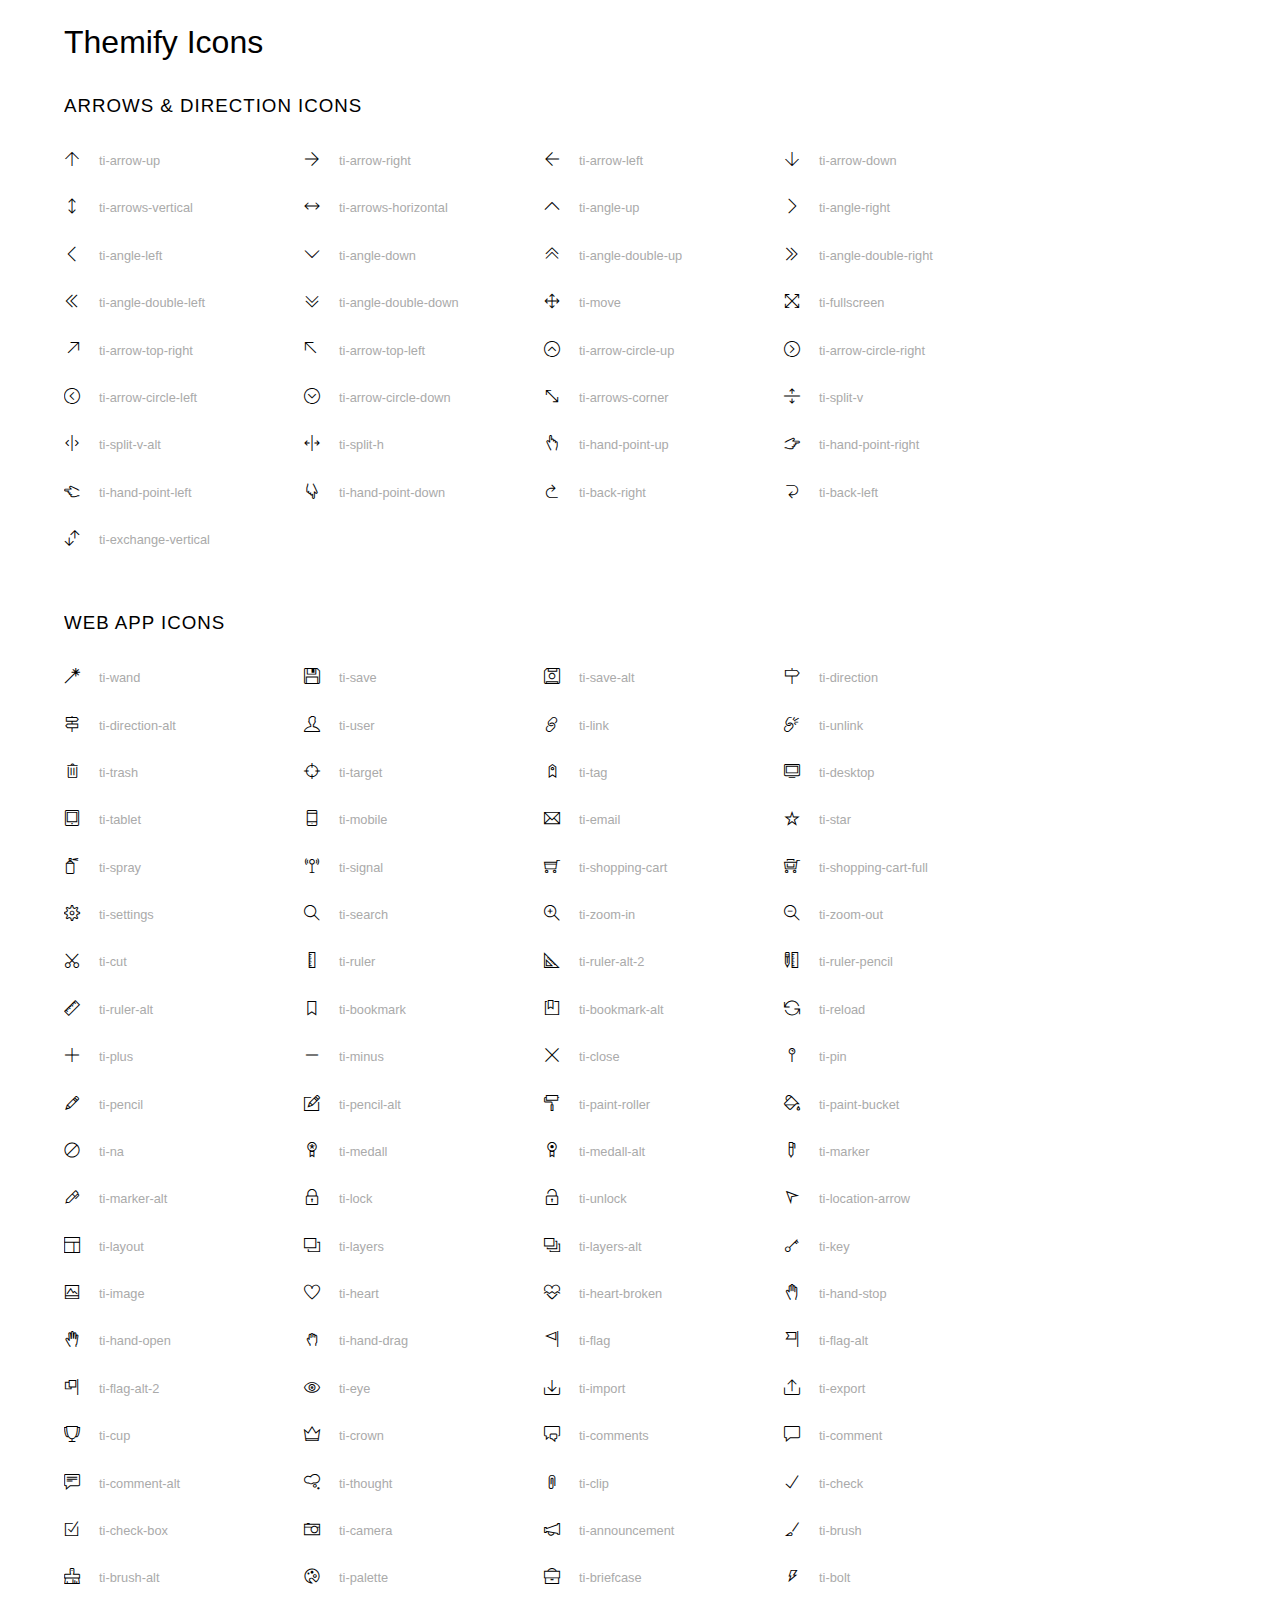
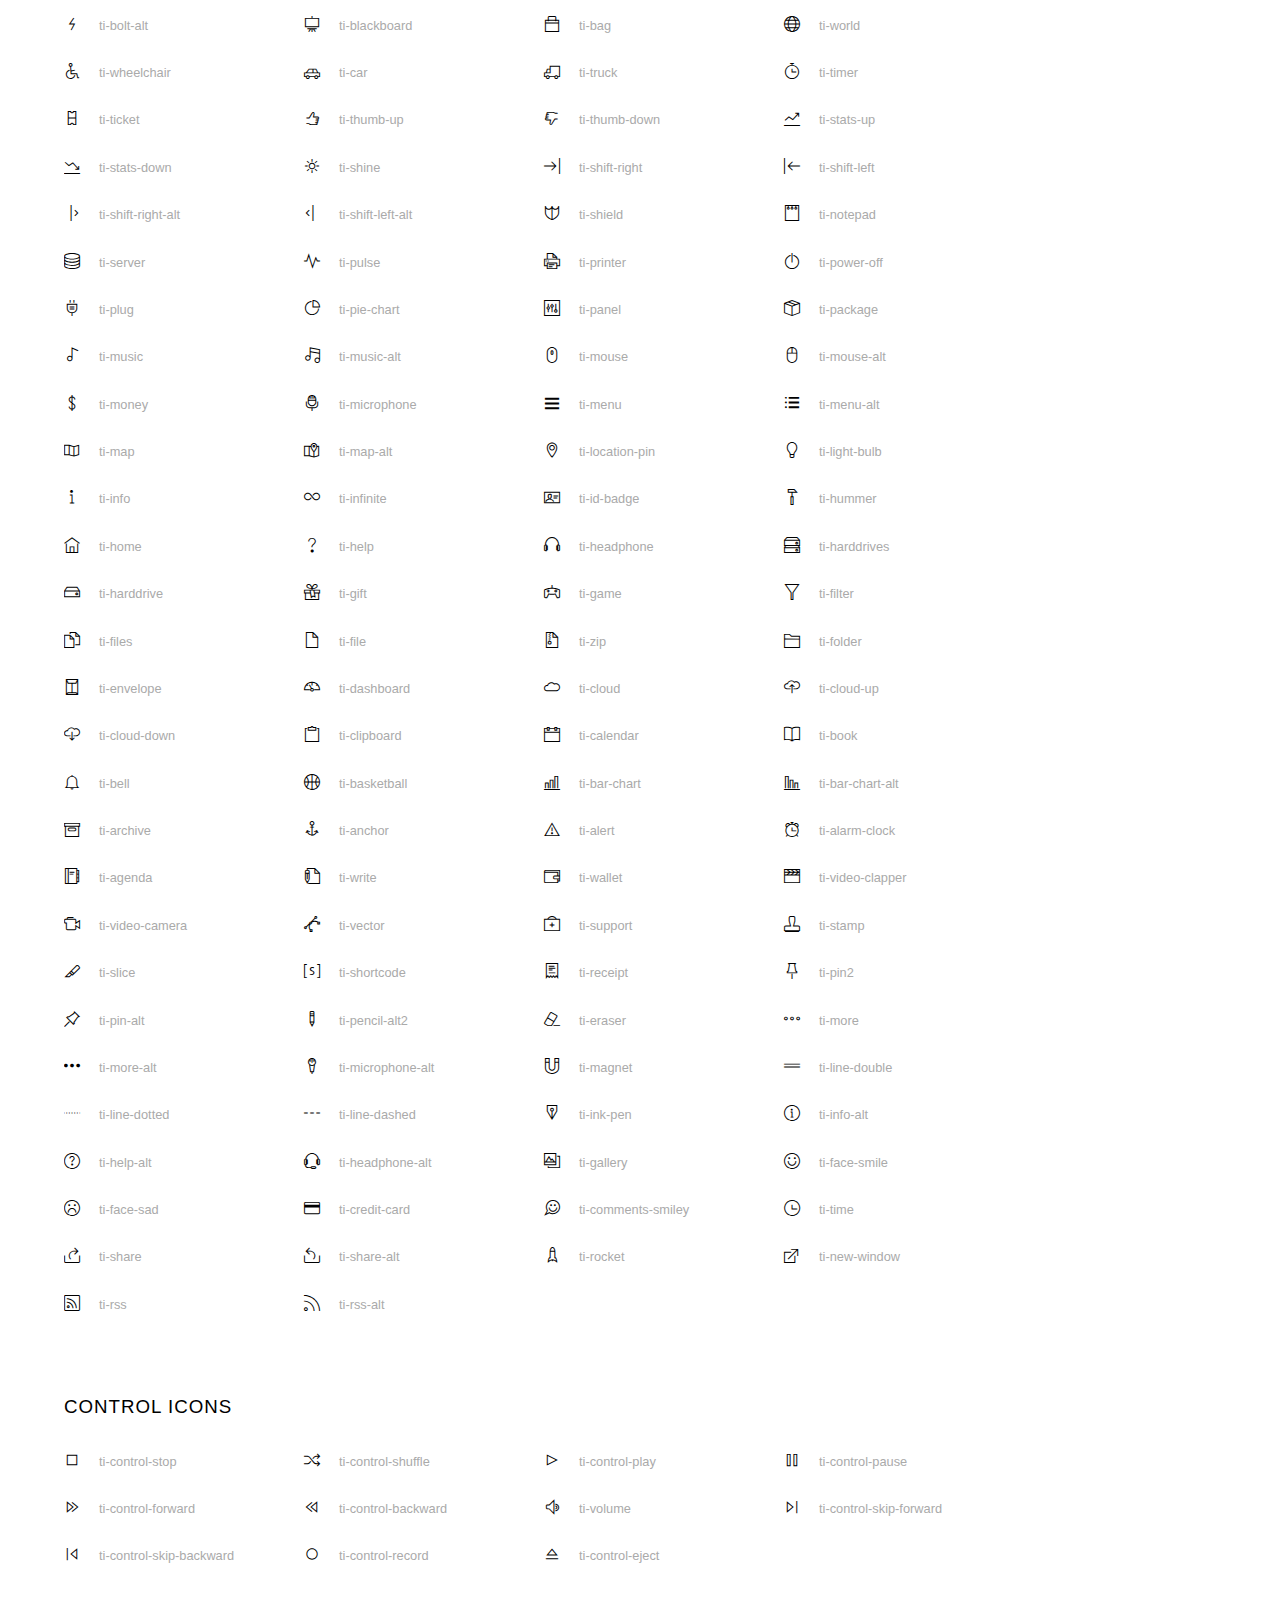
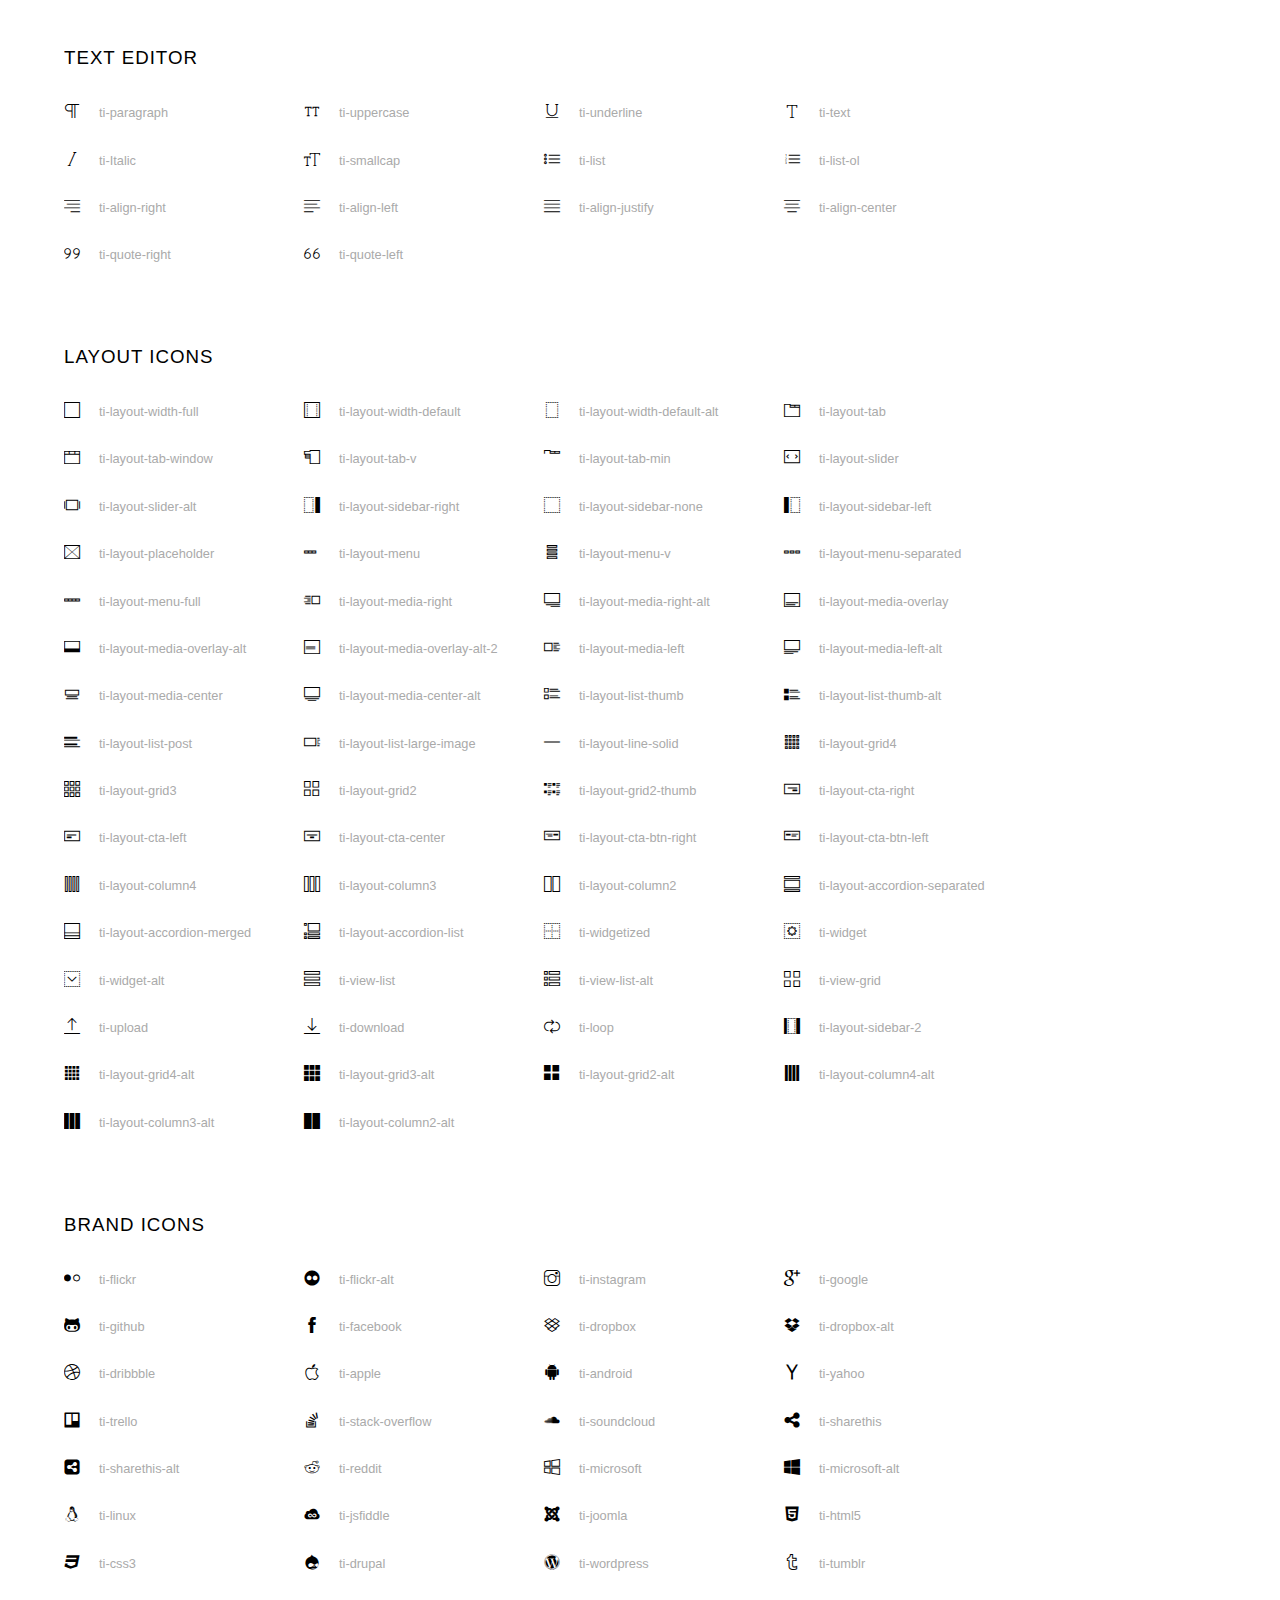
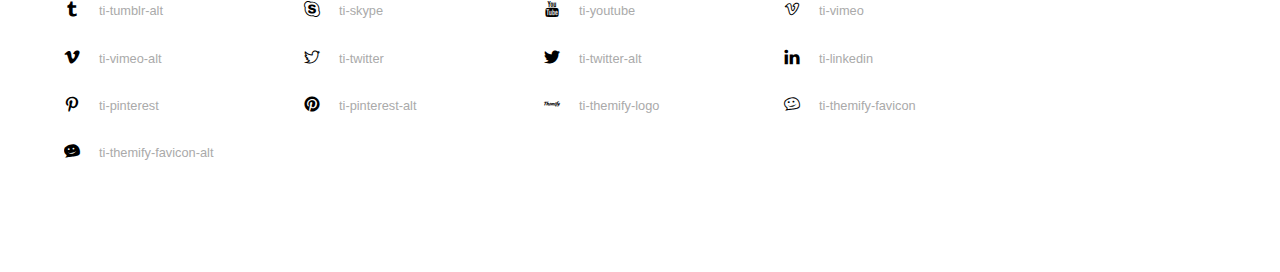
<file: BTL/font/themify-icons/index.html>
<!doctype html>
<html>
<head>
	<meta charset="utf-8">
	<title>Themify Icon Font</title>
	<meta name="viewport" content="width=device-width">
	<link rel="stylesheet" href="demo-files/demo.css">
	<link rel="stylesheet" href="themify-icons.css">
	<!--[if lt IE 8]><!-->
	<link rel="stylesheet" href="ie7/ie7.css">
	<!--<![endif]-->
</head>
<body>
	<h1>Themify Icons</h1>

	<div class="icon-section">

		<div class="icon-section">
			<h3>Arrows &amp; Direction Icons </h3>

			<div class="icon-container">
				<span class="ti-arrow-up"></span><span class="icon-name"> ti-arrow-up</span>
			</div>
			<div class="icon-container">
				<span class="ti-arrow-right"></span><span class="icon-name"> ti-arrow-right</span>
			</div>
			<div class="icon-container">
				<span class="ti-arrow-left"></span><span class="icon-name"> ti-arrow-left</span>
			</div>
			<div class="icon-container">
				<span class="ti-arrow-down"></span><span class="icon-name"> ti-arrow-down</span>
			</div>
			<div class="icon-container">
				<span class="ti-arrows-vertical"></span><span class="icon-name"> ti-arrows-vertical</span>
			</div>
			<div class="icon-container">
				<span class="ti-arrows-horizontal"></span><span class="icon-name"> ti-arrows-horizontal</span>
			</div>
			<div class="icon-container">
				<span class="ti-angle-up"></span><span class="icon-name"> ti-angle-up</span>
			</div>
			<div class="icon-container">
				<span class="ti-angle-right"></span><span class="icon-name"> ti-angle-right</span>
			</div>
			<div class="icon-container">
				<span class="ti-angle-left"></span><span class="icon-name"> ti-angle-left</span>
			</div>
			<div class="icon-container">
				<span class="ti-angle-down"></span><span class="icon-name"> ti-angle-down</span>
			</div>	
			<div class="icon-container">
				<span class="ti-angle-double-up"></span><span class="icon-name"> ti-angle-double-up</span>
			</div>
			<div class="icon-container">
				<span class="ti-angle-double-right"></span><span class="icon-name"> ti-angle-double-right</span>
			</div>
			<div class="icon-container">
				<span class="ti-angle-double-left"></span><span class="icon-name"> ti-angle-double-left</span>
			</div>
			<div class="icon-container">
				<span class="ti-angle-double-down"></span><span class="icon-name"> ti-angle-double-down</span>
			</div>					
			<div class="icon-container">
				<span class="ti-move"></span><span class="icon-name"> ti-move</span>
			</div>
			<div class="icon-container">
				<span class="ti-fullscreen"></span><span class="icon-name"> ti-fullscreen</span>
			</div>
			<div class="icon-container">
				<span class="ti-arrow-top-right"></span><span class="icon-name"> ti-arrow-top-right</span>
			</div>
			<div class="icon-container">
				<span class="ti-arrow-top-left"></span><span class="icon-name"> ti-arrow-top-left</span>
			</div>
			<div class="icon-container">
				<span class="ti-arrow-circle-up"></span><span class="icon-name"> ti-arrow-circle-up</span>
			</div>
			<div class="icon-container">
				<span class="ti-arrow-circle-right"></span><span class="icon-name"> ti-arrow-circle-right</span>
			</div>
			<div class="icon-container">
				<span class="ti-arrow-circle-left"></span><span class="icon-name"> ti-arrow-circle-left</span>
			</div>
			<div class="icon-container">
				<span class="ti-arrow-circle-down"></span><span class="icon-name"> ti-arrow-circle-down</span>
			</div>
			<div class="icon-container">
				<span class="ti-arrows-corner"></span><span class="icon-name"> ti-arrows-corner</span>
			</div>
			<div class="icon-container">
				<span class="ti-split-v"></span><span class="icon-name"> ti-split-v</span>
			</div>

			<div class="icon-container">
				<span class="ti-split-v-alt"></span><span class="icon-name"> ti-split-v-alt</span>
			</div>
			<div class="icon-container">
				<span class="ti-split-h"></span><span class="icon-name"> ti-split-h</span>
			</div>
			<div class="icon-container">
				<span class="ti-hand-point-up"></span><span class="icon-name"> ti-hand-point-up</span>
			</div>
			<div class="icon-container">
				<span class="ti-hand-point-right"></span><span class="icon-name"> ti-hand-point-right</span>
			</div>
			<div class="icon-container">
				<span class="ti-hand-point-left"></span><span class="icon-name"> ti-hand-point-left</span>
			</div>
			<div class="icon-container">
				<span class="ti-hand-point-down"></span><span class="icon-name"> ti-hand-point-down</span>
			</div>
			<div class="icon-container">
				<span class="ti-back-right"></span><span class="icon-name"> ti-back-right</span>
			</div>
			<div class="icon-container">
				<span class="ti-back-left"></span><span class="icon-name"> ti-back-left</span>
			</div>
			<div class="icon-container">
				<span class="ti-exchange-vertical"></span><span class="icon-name"> ti-exchange-vertical</span>
			</div>

		</div> <!-- Arrows Icons -->



		<h3>Web App Icons</h3>
		
		<div class="icon-section">

			<div class="icon-container">
				<span class="ti-wand"></span><span class="icon-name"> ti-wand</span>
			</div>
			<div class="icon-container">
				<span class="ti-save"></span><span class="icon-name"> ti-save</span>
			</div>
			<div class="icon-container">
				<span class="ti-save-alt"></span><span class="icon-name"> ti-save-alt</span>
			</div>

			<div class="icon-container">
				<span class="ti-direction"></span><span class="icon-name"> ti-direction</span>
			</div>
			<div class="icon-container">
				<span class="ti-direction-alt"></span><span class="icon-name"> ti-direction-alt</span>
			</div>
			<div class="icon-container">
				<span class="ti-user"></span><span class="icon-name"> ti-user</span>
			</div>
			<div class="icon-container">
				<span class="ti-link"></span><span class="icon-name"> ti-link</span>
			</div>
			<div class="icon-container">
				<span class="ti-unlink"></span><span class="icon-name"> ti-unlink</span>
			</div>
			<div class="icon-container">
				<span class="ti-trash"></span><span class="icon-name"> ti-trash</span>
			</div>
			<div class="icon-container">
				<span class="ti-target"></span><span class="icon-name"> ti-target</span>
			</div>
			<div class="icon-container">
				<span class="ti-tag"></span><span class="icon-name"> ti-tag</span>
			</div>
			<div class="icon-container">
				<span class="ti-desktop"></span><span class="icon-name"> ti-desktop</span>
			</div>
			<div class="icon-container">
				<span class="ti-tablet"></span><span class="icon-name"> ti-tablet</span>
			</div>
			<div class="icon-container">
				<span class="ti-mobile"></span><span class="icon-name"> ti-mobile</span>
			</div>
			<div class="icon-container">
				<span class="ti-email"></span><span class="icon-name"> ti-email</span>
			</div>	
			<div class="icon-container">
				<span class="ti-star"></span><span class="icon-name"> ti-star</span>
			</div>
			<div class="icon-container">
				<span class="ti-spray"></span><span class="icon-name"> ti-spray</span>
			</div>
			<div class="icon-container">
				<span class="ti-signal"></span><span class="icon-name"> ti-signal</span>
			</div>
			<div class="icon-container">
				<span class="ti-shopping-cart"></span><span class="icon-name"> ti-shopping-cart</span>
			</div>
			<div class="icon-container">
				<span class="ti-shopping-cart-full"></span><span class="icon-name"> ti-shopping-cart-full</span>
			</div>
			<div class="icon-container">
				<span class="ti-settings"></span><span class="icon-name"> ti-settings</span>
			</div>
			<div class="icon-container">
				<span class="ti-search"></span><span class="icon-name"> ti-search</span>
			</div>
			<div class="icon-container">
				<span class="ti-zoom-in"></span><span class="icon-name"> ti-zoom-in</span>
			</div>
			<div class="icon-container">
				<span class="ti-zoom-out"></span><span class="icon-name"> ti-zoom-out</span>
			</div>
			<div class="icon-container">
				<span class="ti-cut"></span><span class="icon-name"> ti-cut</span>
			</div>
			<div class="icon-container">
				<span class="ti-ruler"></span><span class="icon-name"> ti-ruler</span>
			</div>
			<div class="icon-container">
				<span class="ti-ruler-alt-2"></span><span class="icon-name"> ti-ruler-alt-2</span>
			</div>			
			<div class="icon-container">
				<span class="ti-ruler-pencil"></span><span class="icon-name"> ti-ruler-pencil</span>
			</div>
			<div class="icon-container">
				<span class="ti-ruler-alt"></span><span class="icon-name"> ti-ruler-alt</span>
			</div>
			<div class="icon-container">
				<span class="ti-bookmark"></span><span class="icon-name"> ti-bookmark</span>
			</div>
			<div class="icon-container">
				<span class="ti-bookmark-alt"></span><span class="icon-name"> ti-bookmark-alt</span>
			</div>
			<div class="icon-container">
				<span class="ti-reload"></span><span class="icon-name"> ti-reload</span>
			</div>
			<div class="icon-container">
				<span class="ti-plus"></span><span class="icon-name"> ti-plus</span>
			</div>
			<div class="icon-container">
				<span class="ti-minus"></span><span class="icon-name"> ti-minus</span>
			</div>
			<div class="icon-container">
				<span class="ti-close"></span><span class="icon-name"> ti-close</span>
			</div>			
			<div class="icon-container">
				<span class="ti-pin"></span><span class="icon-name"> ti-pin</span>
			</div>
			<div class="icon-container">
				<span class="ti-pencil"></span><span class="icon-name"> ti-pencil</span>
			</div>
					
		  	<div class="icon-container">
				<span class="ti-pencil-alt"></span><span class="icon-name"> ti-pencil-alt</span>
			</div>
			<div class="icon-container">
				<span class="ti-paint-roller"></span><span class="icon-name"> ti-paint-roller</span>
			</div>
			<div class="icon-container">
				<span class="ti-paint-bucket"></span><span class="icon-name"> ti-paint-bucket</span>
			</div>
			<div class="icon-container">
				<span class="ti-na"></span><span class="icon-name"> ti-na</span>
			</div>
			<div class="icon-container">
				<span class="ti-medall"></span><span class="icon-name"> ti-medall</span>
			</div>
			<div class="icon-container">
				<span class="ti-medall-alt"></span><span class="icon-name"> ti-medall-alt</span>
			</div>
			<div class="icon-container">
				<span class="ti-marker"></span><span class="icon-name"> ti-marker</span>
			</div>
			<div class="icon-container">
				<span class="ti-marker-alt"></span><span class="icon-name"> ti-marker-alt</span>
			</div>

			<div class="icon-container">
				<span class="ti-lock"></span><span class="icon-name"> ti-lock</span>
			</div>
			<div class="icon-container">
				<span class="ti-unlock"></span><span class="icon-name"> ti-unlock</span>
			</div>
			<div class="icon-container">
				<span class="ti-location-arrow"></span><span class="icon-name"> ti-location-arrow</span>
			</div>
			<div class="icon-container">
				<span class="ti-layout"></span><span class="icon-name"> ti-layout</span>
			</div>
			<div class="icon-container">
				<span class="ti-layers"></span><span class="icon-name"> ti-layers</span>
			</div>
			<div class="icon-container">
				<span class="ti-layers-alt"></span><span class="icon-name"> ti-layers-alt</span>
			</div>
			<div class="icon-container">
				<span class="ti-key"></span><span class="icon-name"> ti-key</span>
			</div>
			<div class="icon-container">
				<span class="ti-image"></span><span class="icon-name"> ti-image</span>
			</div>
			<div class="icon-container">
				<span class="ti-heart"></span><span class="icon-name"> ti-heart</span>
			</div>
			<div class="icon-container">
				<span class="ti-heart-broken"></span><span class="icon-name"> ti-heart-broken</span>
			</div>
			<div class="icon-container">
				<span class="ti-hand-stop"></span><span class="icon-name"> ti-hand-stop</span>
			</div>
			<div class="icon-container">
				<span class="ti-hand-open"></span><span class="icon-name"> ti-hand-open</span>
			</div>
			<div class="icon-container">
				<span class="ti-hand-drag"></span><span class="icon-name"> ti-hand-drag</span>
			</div>
			<div class="icon-container">
				<span class="ti-flag"></span><span class="icon-name"> ti-flag</span>
			</div>
			<div class="icon-container">
				<span class="ti-flag-alt"></span><span class="icon-name"> ti-flag-alt</span>
			</div>
			<div class="icon-container">
				<span class="ti-flag-alt-2"></span><span class="icon-name"> ti-flag-alt-2</span>
			</div>
			<div class="icon-container">
				<span class="ti-eye"></span><span class="icon-name"> ti-eye</span>
			</div>
			<div class="icon-container">
				<span class="ti-import"></span><span class="icon-name"> ti-import</span>
			</div>			
			<div class="icon-container">
				<span class="ti-export"></span><span class="icon-name"> ti-export</span>
			</div>
			<div class="icon-container">
				<span class="ti-cup"></span><span class="icon-name"> ti-cup</span>
			</div>
			<div class="icon-container">
				<span class="ti-crown"></span><span class="icon-name"> ti-crown</span>
			</div>
			<div class="icon-container">
				<span class="ti-comments"></span><span class="icon-name"> ti-comments</span>
			</div>
			<div class="icon-container">
				<span class="ti-comment"></span><span class="icon-name"> ti-comment</span>
			</div>
			<div class="icon-container">
				<span class="ti-comment-alt"></span><span class="icon-name"> ti-comment-alt</span>
			</div>
			<div class="icon-container">
				<span class="ti-thought"></span><span class="icon-name"> ti-thought</span>
			</div>			
			<div class="icon-container">
				<span class="ti-clip"></span><span class="icon-name"> ti-clip</span>
			</div>

			<div class="icon-container">
				<span class="ti-check"></span><span class="icon-name"> ti-check</span>
			</div>
			<div class="icon-container">
				<span class="ti-check-box"></span><span class="icon-name"> ti-check-box</span>
			</div>
			<div class="icon-container">
				<span class="ti-camera"></span><span class="icon-name"> ti-camera</span>
			</div>
			<div class="icon-container">
				<span class="ti-announcement"></span><span class="icon-name"> ti-announcement</span>
			</div>
			<div class="icon-container">
				<span class="ti-brush"></span><span class="icon-name"> ti-brush</span>
			</div>
			<div class="icon-container">
				<span class="ti-brush-alt"></span><span class="icon-name"> ti-brush-alt</span>
			</div>
			<div class="icon-container">
				<span class="ti-palette"></span><span class="icon-name"> ti-palette</span>
			</div>			
			<div class="icon-container">
				<span class="ti-briefcase"></span><span class="icon-name"> ti-briefcase</span>
			</div>
			<div class="icon-container">
				<span class="ti-bolt"></span><span class="icon-name"> ti-bolt</span>
			</div>
			<div class="icon-container">
				<span class="ti-bolt-alt"></span><span class="icon-name"> ti-bolt-alt</span>
			</div>
			<div class="icon-container">
				<span class="ti-blackboard"></span><span class="icon-name"> ti-blackboard</span>
			</div>
			<div class="icon-container">
				<span class="ti-bag"></span><span class="icon-name"> ti-bag</span>
			</div>
			<div class="icon-container">
				<span class="ti-world"></span><span class="icon-name"> ti-world</span>
			</div>
			<div class="icon-container">
				<span class="ti-wheelchair"></span><span class="icon-name"> ti-wheelchair</span>
			</div>
			<div class="icon-container">
				<span class="ti-car"></span><span class="icon-name"> ti-car</span>
			</div>
			<div class="icon-container">
				<span class="ti-truck"></span><span class="icon-name"> ti-truck</span>
			</div>
			<div class="icon-container">
				<span class="ti-timer"></span><span class="icon-name"> ti-timer</span>
			</div>
			<div class="icon-container">
				<span class="ti-ticket"></span><span class="icon-name"> ti-ticket</span>
			</div>
			<div class="icon-container">
				<span class="ti-thumb-up"></span><span class="icon-name"> ti-thumb-up</span>
			</div>
			<div class="icon-container">
				<span class="ti-thumb-down"></span><span class="icon-name"> ti-thumb-down</span>
			</div>

			<div class="icon-container">
				<span class="ti-stats-up"></span><span class="icon-name"> ti-stats-up</span>
			</div>
			<div class="icon-container">
				<span class="ti-stats-down"></span><span class="icon-name"> ti-stats-down</span>
			</div>
			<div class="icon-container">
				<span class="ti-shine"></span><span class="icon-name"> ti-shine</span>
			</div>
			<div class="icon-container">
				<span class="ti-shift-right"></span><span class="icon-name"> ti-shift-right</span>
			</div>
			<div class="icon-container">
				<span class="ti-shift-left"></span><span class="icon-name"> ti-shift-left</span>
			</div>

			<div class="icon-container">
				<span class="ti-shift-right-alt"></span><span class="icon-name"> ti-shift-right-alt</span>
			</div>
			<div class="icon-container">
				<span class="ti-shift-left-alt"></span><span class="icon-name"> ti-shift-left-alt</span>
			</div>
			<div class="icon-container">
				<span class="ti-shield"></span><span class="icon-name"> ti-shield</span>
			</div>
			<div class="icon-container">
				<span class="ti-notepad"></span><span class="icon-name"> ti-notepad</span>
			</div>
			<div class="icon-container">
				<span class="ti-server"></span><span class="icon-name"> ti-server</span>
			</div>

			<div class="icon-container">
				<span class="ti-pulse"></span><span class="icon-name"> ti-pulse</span>
			</div>
			<div class="icon-container">
				<span class="ti-printer"></span><span class="icon-name"> ti-printer</span>
			</div>
			<div class="icon-container">
				<span class="ti-power-off"></span><span class="icon-name"> ti-power-off</span>
			</div>
			<div class="icon-container">
				<span class="ti-plug"></span><span class="icon-name"> ti-plug</span>
			</div>
			<div class="icon-container">
				<span class="ti-pie-chart"></span><span class="icon-name"> ti-pie-chart</span>
			</div>

			<div class="icon-container">
				<span class="ti-panel"></span><span class="icon-name"> ti-panel</span>
			</div>
			<div class="icon-container">
				<span class="ti-package"></span><span class="icon-name"> ti-package</span>
			</div>
			<div class="icon-container">
				<span class="ti-music"></span><span class="icon-name"> ti-music</span>
			</div>
			<div class="icon-container">
				<span class="ti-music-alt"></span><span class="icon-name"> ti-music-alt</span>
			</div>
			<div class="icon-container">
				<span class="ti-mouse"></span><span class="icon-name"> ti-mouse</span>
			</div>
			<div class="icon-container">
				<span class="ti-mouse-alt"></span><span class="icon-name"> ti-mouse-alt</span>
			</div>
			<div class="icon-container">
				<span class="ti-money"></span><span class="icon-name"> ti-money</span>
			</div>
			<div class="icon-container">
				<span class="ti-microphone"></span><span class="icon-name"> ti-microphone</span>
			</div>
			<div class="icon-container">
				<span class="ti-menu"></span><span class="icon-name"> ti-menu</span>
			</div>
			<div class="icon-container">
				<span class="ti-menu-alt"></span><span class="icon-name"> ti-menu-alt</span>
			</div>
			<div class="icon-container">
				<span class="ti-map"></span><span class="icon-name"> ti-map</span>
			</div>
			<div class="icon-container">
				<span class="ti-map-alt"></span><span class="icon-name"> ti-map-alt</span>
			</div>

			<div class="icon-container">
				<span class="ti-location-pin"></span><span class="icon-name"> ti-location-pin</span>
			</div>

			<div class="icon-container">
				<span class="ti-light-bulb"></span><span class="icon-name"> ti-light-bulb</span>
			</div>
			<div class="icon-container">
				<span class="ti-info"></span><span class="icon-name"> ti-info</span>
			</div>
			<div class="icon-container">
				<span class="ti-infinite"></span><span class="icon-name"> ti-infinite</span>
			</div>
			<div class="icon-container">
				<span class="ti-id-badge"></span><span class="icon-name"> ti-id-badge</span>
			</div>
			<div class="icon-container">
				<span class="ti-hummer"></span><span class="icon-name"> ti-hummer</span>
			</div>
			<div class="icon-container">
				<span class="ti-home"></span><span class="icon-name"> ti-home</span>
			</div>
			<div class="icon-container">
				<span class="ti-help"></span><span class="icon-name"> ti-help</span>
			</div>
			<div class="icon-container">
				<span class="ti-headphone"></span><span class="icon-name"> ti-headphone</span>
			</div>
			<div class="icon-container">
				<span class="ti-harddrives"></span><span class="icon-name"> ti-harddrives</span>
			</div>
			<div class="icon-container">
				<span class="ti-harddrive"></span><span class="icon-name"> ti-harddrive</span>
			</div>
			<div class="icon-container">
				<span class="ti-gift"></span><span class="icon-name"> ti-gift</span>
			</div>
			<div class="icon-container">
				<span class="ti-game"></span><span class="icon-name"> ti-game</span>
			</div>
			<div class="icon-container">
				<span class="ti-filter"></span><span class="icon-name"> ti-filter</span>
			</div>
			<div class="icon-container">
				<span class="ti-files"></span><span class="icon-name"> ti-files</span>
			</div>
			<div class="icon-container">
				<span class="ti-file"></span><span class="icon-name"> ti-file</span>
			</div>
			<div class="icon-container">
				<span class="ti-zip"></span><span class="icon-name"> ti-zip</span>
			</div>
			<div class="icon-container">
				<span class="ti-folder"></span><span class="icon-name"> ti-folder</span>
			</div>			
			<div class="icon-container">
				<span class="ti-envelope"></span><span class="icon-name"> ti-envelope</span>
			</div>


			<div class="icon-container">
				<span class="ti-dashboard"></span><span class="icon-name"> ti-dashboard</span>
			</div>
			<div class="icon-container">
				<span class="ti-cloud"></span><span class="icon-name"> ti-cloud</span>
			</div>
			<div class="icon-container">
				<span class="ti-cloud-up"></span><span class="icon-name"> ti-cloud-up</span>
			</div>
			<div class="icon-container">
				<span class="ti-cloud-down"></span><span class="icon-name"> ti-cloud-down</span>
			</div>
			<div class="icon-container">
				<span class="ti-clipboard"></span><span class="icon-name"> ti-clipboard</span>
			</div>
			<div class="icon-container">
				<span class="ti-calendar"></span><span class="icon-name"> ti-calendar</span>
			</div>
			<div class="icon-container">
				<span class="ti-book"></span><span class="icon-name"> ti-book</span>
			</div>
			<div class="icon-container">
				<span class="ti-bell"></span><span class="icon-name"> ti-bell</span>
			</div>
			<div class="icon-container">
				<span class="ti-basketball"></span><span class="icon-name"> ti-basketball</span>
			</div>
			<div class="icon-container">
				<span class="ti-bar-chart"></span><span class="icon-name"> ti-bar-chart</span>
			</div>
			<div class="icon-container">
				<span class="ti-bar-chart-alt"></span><span class="icon-name"> ti-bar-chart-alt</span>
			</div>


			<div class="icon-container">
				<span class="ti-archive"></span><span class="icon-name"> ti-archive</span>
			</div>
			<div class="icon-container">
				<span class="ti-anchor"></span><span class="icon-name"> ti-anchor</span>
			</div>

			<div class="icon-container">
				<span class="ti-alert"></span><span class="icon-name"> ti-alert</span>
			</div>
			<div class="icon-container">
				<span class="ti-alarm-clock"></span><span class="icon-name"> ti-alarm-clock</span>
			</div>
			<div class="icon-container">
				<span class="ti-agenda"></span><span class="icon-name"> ti-agenda</span>
			</div>
			<div class="icon-container">
				<span class="ti-write"></span><span class="icon-name"> ti-write</span>
			</div>

			<div class="icon-container">
				<span class="ti-wallet"></span><span class="icon-name"> ti-wallet</span>
			</div>
			<div class="icon-container">
				<span class="ti-video-clapper"></span><span class="icon-name"> ti-video-clapper</span>
			</div>
			<div class="icon-container">
				<span class="ti-video-camera"></span><span class="icon-name"> ti-video-camera</span>
			</div>
			<div class="icon-container">
				<span class="ti-vector"></span><span class="icon-name"> ti-vector</span>
			</div>

			<div class="icon-container">
				<span class="ti-support"></span><span class="icon-name"> ti-support</span>
			</div>
			<div class="icon-container">
				<span class="ti-stamp"></span><span class="icon-name"> ti-stamp</span>
			</div>
			<div class="icon-container">
				<span class="ti-slice"></span><span class="icon-name"> ti-slice</span>
			</div>
			<div class="icon-container">
				<span class="ti-shortcode"></span><span class="icon-name"> ti-shortcode</span>
			</div>
			<div class="icon-container">
				<span class="ti-receipt"></span><span class="icon-name"> ti-receipt</span>
			</div>
			<div class="icon-container">
				<span class="ti-pin2"></span><span class="icon-name"> ti-pin2</span>
			</div>
			<div class="icon-container">
				<span class="ti-pin-alt"></span><span class="icon-name"> ti-pin-alt</span>
			</div>
			<div class="icon-container">
				<span class="ti-pencil-alt2"></span><span class="icon-name"> ti-pencil-alt2</span>
			</div>
			<div class="icon-container">
				<span class="ti-eraser"></span><span class="icon-name"> ti-eraser</span>
			</div>			
			<div class="icon-container">
				<span class="ti-more"></span><span class="icon-name"> ti-more</span>
			</div>
			<div class="icon-container">
				<span class="ti-more-alt"></span><span class="icon-name"> ti-more-alt</span>
			</div>
			<div class="icon-container">
				<span class="ti-microphone-alt"></span><span class="icon-name"> ti-microphone-alt</span>
			</div>
			<div class="icon-container">
				<span class="ti-magnet"></span><span class="icon-name"> ti-magnet</span>
			</div>
			<div class="icon-container">
				<span class="ti-line-double"></span><span class="icon-name"> ti-line-double</span>
			</div>
			<div class="icon-container">
				<span class="ti-line-dotted"></span><span class="icon-name"> ti-line-dotted</span>
			</div>
			<div class="icon-container">
				<span class="ti-line-dashed"></span><span class="icon-name"> ti-line-dashed</span>
			</div>

			<div class="icon-container">
				<span class="ti-ink-pen"></span><span class="icon-name"> ti-ink-pen</span>
			</div>
			<div class="icon-container">
				<span class="ti-info-alt"></span><span class="icon-name"> ti-info-alt</span>
			</div>
			<div class="icon-container">
				<span class="ti-help-alt"></span><span class="icon-name"> ti-help-alt</span>
			</div>
			<div class="icon-container">
				<span class="ti-headphone-alt"></span><span class="icon-name"> ti-headphone-alt</span>
			</div>

			<div class="icon-container">
				<span class="ti-gallery"></span><span class="icon-name"> ti-gallery</span>
			</div>
			<div class="icon-container">
				<span class="ti-face-smile"></span><span class="icon-name"> ti-face-smile</span>
			</div>
			<div class="icon-container">
				<span class="ti-face-sad"></span><span class="icon-name"> ti-face-sad</span>
			</div>
			<div class="icon-container">
				<span class="ti-credit-card"></span><span class="icon-name"> ti-credit-card</span>
			</div>
			<div class="icon-container">
				<span class="ti-comments-smiley"></span><span class="icon-name"> ti-comments-smiley</span>
			</div>
			<div class="icon-container">
				<span class="ti-time"></span><span class="icon-name"> ti-time</span>
			</div>
			<div class="icon-container">
				<span class="ti-share"></span><span class="icon-name"> ti-share</span>
			</div>
			<div class="icon-container">
				<span class="ti-share-alt"></span><span class="icon-name"> ti-share-alt</span>
			</div>
			<div class="icon-container">
				<span class="ti-rocket"></span><span class="icon-name"> ti-rocket</span>
			</div>

			<div class="icon-container">
				<span class="ti-new-window"></span><span class="icon-name"> ti-new-window</span>
			</div>

			<div class="icon-container">
				<span class="ti-rss"></span><span class="icon-name"> ti-rss</span>
			</div>

			<div class="icon-container">
				<span class="ti-rss-alt"></span><span class="icon-name"> ti-rss-alt</span>
			</div>
			
		</div><!-- Web App Icons -->


		<div class="icon-section">
			<h3>Control Icons</h3>
			<div class="icon-container">
				<span class="ti-control-stop"></span><span class="icon-name"> ti-control-stop</span>
			</div>
			<div class="icon-container">
				<span class="ti-control-shuffle"></span><span class="icon-name"> ti-control-shuffle</span>
			</div>
			<div class="icon-container">
				<span class="ti-control-play"></span><span class="icon-name"> ti-control-play</span>
			</div>
			<div class="icon-container">
				<span class="ti-control-pause"></span><span class="icon-name"> ti-control-pause</span>
			</div>
			<div class="icon-container">
				<span class="ti-control-forward"></span><span class="icon-name"> ti-control-forward</span>
			</div>
			<div class="icon-container">
				<span class="ti-control-backward"></span><span class="icon-name"> ti-control-backward</span>
			</div>	
			<div class="icon-container">
				<span class="ti-volume"></span><span class="icon-name"> ti-volume</span>
			</div>
			<div class="icon-container">
				<span class="ti-control-skip-forward"></span><span class="icon-name"> ti-control-skip-forward</span>
			</div>
			<div class="icon-container">
				<span class="ti-control-skip-backward"></span><span class="icon-name"> ti-control-skip-backward</span>
			</div>
			<div class="icon-container">
				<span class="ti-control-record"></span><span class="icon-name"> ti-control-record</span>
			</div>
			<div class="icon-container">
				<span class="ti-control-eject"></span><span class="icon-name"> ti-control-eject</span>
			</div>			
		</div> <!-- Control Icons -->


		<div class="icon-section">
			<h3>Text Editor</h3>

			<div class="icon-container">
				<span class="ti-paragraph"></span><span class="icon-name"> ti-paragraph</span>
			</div>
			<div class="icon-container">
				<span class="ti-uppercase"></span><span class="icon-name"> ti-uppercase</span>
			</div>

			<div class="icon-container">
				<span class="ti-underline"></span><span class="icon-name"> ti-underline</span>
			</div>
			<div class="icon-container">
				<span class="ti-text"></span><span class="icon-name"> ti-text</span>
			</div>
			<div class="icon-container">
				<span class="ti-Italic"></span><span class="icon-name"> ti-Italic</span>
			</div>
			<div class="icon-container">
				<span class="ti-smallcap"></span><span class="icon-name"> ti-smallcap</span>
			</div>
			<div class="icon-container">
				<span class="ti-list"></span><span class="icon-name"> ti-list</span>
			</div>
			<div class="icon-container">
				<span class="ti-list-ol"></span><span class="icon-name"> ti-list-ol</span>
			</div>
			<div class="icon-container">
				<span class="ti-align-right"></span><span class="icon-name"> ti-align-right</span>
			</div>
			<div class="icon-container">
				<span class="ti-align-left"></span><span class="icon-name"> ti-align-left</span>
			</div>
			<div class="icon-container">
				<span class="ti-align-justify"></span><span class="icon-name"> ti-align-justify</span>
			</div>
			<div class="icon-container">
				<span class="ti-align-center"></span><span class="icon-name"> ti-align-center</span>
			</div>
			<div class="icon-container">
				<span class="ti-quote-right"></span><span class="icon-name"> ti-quote-right</span>
			</div>
			<div class="icon-container">
				<span class="ti-quote-left"></span><span class="icon-name"> ti-quote-left</span>
			</div>

		</div> <!-- Text Editor -->



		<div class="icon-section">
			<h3>Layout Icons</h3>
			<div class="icon-container">
				<span class="ti-layout-width-full"></span><span class="icon-name"> ti-layout-width-full</span>
			</div>
			<div class="icon-container">
				<span class="ti-layout-width-default"></span><span class="icon-name"> ti-layout-width-default</span>
			</div>
			<div class="icon-container">
				<span class="ti-layout-width-default-alt"></span><span class="icon-name"> ti-layout-width-default-alt</span>
			</div>
			<div class="icon-container">
				<span class="ti-layout-tab"></span><span class="icon-name"> ti-layout-tab</span>
			</div>
			<div class="icon-container">
				<span class="ti-layout-tab-window"></span><span class="icon-name"> ti-layout-tab-window</span>
			</div>
			<div class="icon-container">
				<span class="ti-layout-tab-v"></span><span class="icon-name"> ti-layout-tab-v</span>
			</div>
			<div class="icon-container">
				<span class="ti-layout-tab-min"></span><span class="icon-name"> ti-layout-tab-min</span>
			</div>
			<div class="icon-container">
				<span class="ti-layout-slider"></span><span class="icon-name"> ti-layout-slider</span>
			</div>
			<div class="icon-container">
				<span class="ti-layout-slider-alt"></span><span class="icon-name"> ti-layout-slider-alt</span>
			</div>
			<div class="icon-container">
				<span class="ti-layout-sidebar-right"></span><span class="icon-name"> ti-layout-sidebar-right</span>
			</div>
			<div class="icon-container">
				<span class="ti-layout-sidebar-none"></span><span class="icon-name"> ti-layout-sidebar-none</span>
			</div>
			<div class="icon-container">
				<span class="ti-layout-sidebar-left"></span><span class="icon-name"> ti-layout-sidebar-left</span>
			</div>
			<div class="icon-container">
				<span class="ti-layout-placeholder"></span><span class="icon-name"> ti-layout-placeholder</span>
			</div>
			<div class="icon-container">
				<span class="ti-layout-menu"></span><span class="icon-name"> ti-layout-menu</span>
			</div>
			<div class="icon-container">
				<span class="ti-layout-menu-v"></span><span class="icon-name"> ti-layout-menu-v</span>
			</div>
			<div class="icon-container">
				<span class="ti-layout-menu-separated"></span><span class="icon-name"> ti-layout-menu-separated</span>
			</div>
			<div class="icon-container">
				<span class="ti-layout-menu-full"></span><span class="icon-name"> ti-layout-menu-full</span>
			</div>
			<div class="icon-container">
				<span class="ti-layout-media-right"></span><span class="icon-name"> ti-layout-media-right</span>
			</div>
			<div class="icon-container">
				<span class="ti-layout-media-right-alt"></span><span class="icon-name"> ti-layout-media-right-alt</span>
			</div>
			<div class="icon-container">
				<span class="ti-layout-media-overlay"></span><span class="icon-name"> ti-layout-media-overlay</span>
			</div>
			<div class="icon-container">
				<span class="ti-layout-media-overlay-alt"></span><span class="icon-name"> ti-layout-media-overlay-alt</span>
			</div>
			<div class="icon-container">
				<span class="ti-layout-media-overlay-alt-2"></span><span class="icon-name"> ti-layout-media-overlay-alt-2</span>
			</div>
			<div class="icon-container">
				<span class="ti-layout-media-left"></span><span class="icon-name"> ti-layout-media-left</span>
			</div>
			<div class="icon-container">
				<span class="ti-layout-media-left-alt"></span><span class="icon-name"> ti-layout-media-left-alt</span>
			</div>
			<div class="icon-container">
				<span class="ti-layout-media-center"></span><span class="icon-name"> ti-layout-media-center</span>
			</div>
			<div class="icon-container">
				<span class="ti-layout-media-center-alt"></span><span class="icon-name"> ti-layout-media-center-alt</span>
			</div>
			<div class="icon-container">
				<span class="ti-layout-list-thumb"></span><span class="icon-name"> ti-layout-list-thumb</span>
			</div>
			<div class="icon-container">
				<span class="ti-layout-list-thumb-alt"></span><span class="icon-name"> ti-layout-list-thumb-alt</span>
			</div>
			<div class="icon-container">
				<span class="ti-layout-list-post"></span><span class="icon-name"> ti-layout-list-post</span>
			</div>
			<div class="icon-container">
				<span class="ti-layout-list-large-image"></span><span class="icon-name"> ti-layout-list-large-image</span>
			</div>
			<div class="icon-container">
				<span class="ti-layout-line-solid"></span><span class="icon-name"> ti-layout-line-solid</span>
			</div>
			<div class="icon-container">
				<span class="ti-layout-grid4"></span><span class="icon-name"> ti-layout-grid4</span>
			</div>
			<div class="icon-container">
				<span class="ti-layout-grid3"></span><span class="icon-name"> ti-layout-grid3</span>
			</div>
			<div class="icon-container">
				<span class="ti-layout-grid2"></span><span class="icon-name"> ti-layout-grid2</span>
			</div>
			<div class="icon-container">
				<span class="ti-layout-grid2-thumb"></span><span class="icon-name"> ti-layout-grid2-thumb</span>
			</div>
			<div class="icon-container">
				<span class="ti-layout-cta-right"></span><span class="icon-name"> ti-layout-cta-right</span>
			</div>
			<div class="icon-container">
				<span class="ti-layout-cta-left"></span><span class="icon-name"> ti-layout-cta-left</span>
			</div>
			<div class="icon-container">
				<span class="ti-layout-cta-center"></span><span class="icon-name"> ti-layout-cta-center</span>
			</div>
			<div class="icon-container">
				<span class="ti-layout-cta-btn-right"></span><span class="icon-name"> ti-layout-cta-btn-right</span>
			</div>
			<div class="icon-container">
				<span class="ti-layout-cta-btn-left"></span><span class="icon-name"> ti-layout-cta-btn-left</span>
			</div>
			<div class="icon-container">
				<span class="ti-layout-column4"></span><span class="icon-name"> ti-layout-column4</span>
			</div>
			<div class="icon-container">
				<span class="ti-layout-column3"></span><span class="icon-name"> ti-layout-column3</span>
			</div>
			<div class="icon-container">
				<span class="ti-layout-column2"></span><span class="icon-name"> ti-layout-column2</span>
			</div>
			<div class="icon-container">
				<span class="ti-layout-accordion-separated"></span><span class="icon-name"> ti-layout-accordion-separated</span>
			</div>
			<div class="icon-container">
				<span class="ti-layout-accordion-merged"></span><span class="icon-name"> ti-layout-accordion-merged</span>
			</div>
			<div class="icon-container">
				<span class="ti-layout-accordion-list"></span><span class="icon-name"> ti-layout-accordion-list</span>
			</div>
			<div class="icon-container">
				<span class="ti-widgetized"></span><span class="icon-name"> ti-widgetized</span>
			</div>
			<div class="icon-container">
				<span class="ti-widget"></span><span class="icon-name"> ti-widget</span>
			</div>
			<div class="icon-container">
				<span class="ti-widget-alt"></span><span class="icon-name"> ti-widget-alt</span>
			</div>
			<div class="icon-container">
				<span class="ti-view-list"></span><span class="icon-name"> ti-view-list</span>
			</div>
			<div class="icon-container">
				<span class="ti-view-list-alt"></span><span class="icon-name"> ti-view-list-alt</span>
			</div>
			<div class="icon-container">
				<span class="ti-view-grid"></span><span class="icon-name"> ti-view-grid</span>
			</div>
			<div class="icon-container">
				<span class="ti-upload"></span><span class="icon-name"> ti-upload</span>
			</div>
			<div class="icon-container">
				<span class="ti-download"></span><span class="icon-name"> ti-download</span>
			</div>	
			<div class="icon-container">
				<span class="ti-loop"></span><span class="icon-name"> ti-loop</span>
			</div>
			<div class="icon-container">
				<span class="ti-layout-sidebar-2"></span><span class="icon-name"> ti-layout-sidebar-2</span>
			</div>
			<div class="icon-container">
				<span class="ti-layout-grid4-alt"></span><span class="icon-name"> ti-layout-grid4-alt</span>
			</div>
			<div class="icon-container">
				<span class="ti-layout-grid3-alt"></span><span class="icon-name"> ti-layout-grid3-alt</span>
			</div>
			<div class="icon-container">
				<span class="ti-layout-grid2-alt"></span><span class="icon-name"> ti-layout-grid2-alt</span>
			</div>
			<div class="icon-container">
				<span class="ti-layout-column4-alt"></span><span class="icon-name"> ti-layout-column4-alt</span>
			</div>
			<div class="icon-container">
				<span class="ti-layout-column3-alt"></span><span class="icon-name"> ti-layout-column3-alt</span>
			</div>
			<div class="icon-container">
				<span class="ti-layout-column2-alt"></span><span class="icon-name"> ti-layout-column2-alt</span>
			</div>		


		</div> <!-- Layout Icons -->


		<div class="icon-section">
			<h3>Brand Icons</h3>

			<div class="icon-container">
				<span class="ti-flickr"></span><span class="icon-name"> ti-flickr</span>
			</div>
			<div class="icon-container">
				<span class="ti-flickr-alt"></span><span class="icon-name"> ti-flickr-alt</span>
			</div>			
			<div class="icon-container">
				<span class="ti-instagram"></span><span class="icon-name"> ti-instagram</span>
			</div>
			<div class="icon-container">
				<span class="ti-google"></span><span class="icon-name"> ti-google</span>
			</div>
			<div class="icon-container">
				<span class="ti-github"></span><span class="icon-name"> ti-github</span>
			</div>

			<div class="icon-container">
				<span class="ti-facebook"></span><span class="icon-name"> ti-facebook</span>
			</div>
			<div class="icon-container">
				<span class="ti-dropbox"></span><span class="icon-name"> ti-dropbox</span>
			</div>
			<div class="icon-container">
				<span class="ti-dropbox-alt"></span><span class="icon-name"> ti-dropbox-alt</span>
			</div>
			<div class="icon-container">
				<span class="ti-dribbble"></span><span class="icon-name"> ti-dribbble</span>
			</div>
			<div class="icon-container">
				<span class="ti-apple"></span><span class="icon-name"> ti-apple</span>
			</div>
			<div class="icon-container">
				<span class="ti-android"></span><span class="icon-name"> ti-android</span>
			</div>
			<div class="icon-container">
				<span class="ti-yahoo"></span><span class="icon-name"> ti-yahoo</span>
			</div>
			<div class="icon-container">
				<span class="ti-trello"></span><span class="icon-name"> ti-trello</span>
			</div>
			<div class="icon-container">
				<span class="ti-stack-overflow"></span><span class="icon-name"> ti-stack-overflow</span>
			</div>
			<div class="icon-container">
				<span class="ti-soundcloud"></span><span class="icon-name"> ti-soundcloud</span>
			</div>
			<div class="icon-container">
				<span class="ti-sharethis"></span><span class="icon-name"> ti-sharethis</span>
			</div>
			<div class="icon-container">
				<span class="ti-sharethis-alt"></span><span class="icon-name"> ti-sharethis-alt</span>
			</div>
			<div class="icon-container">
				<span class="ti-reddit"></span><span class="icon-name"> ti-reddit</span>
			</div>

			<div class="icon-container">
				<span class="ti-microsoft"></span><span class="icon-name"> ti-microsoft</span>
			</div>
			<div class="icon-container">
				<span class="ti-microsoft-alt"></span><span class="icon-name"> ti-microsoft-alt</span>
			</div>
			<div class="icon-container">
				<span class="ti-linux"></span><span class="icon-name"> ti-linux</span>
			</div>
			<div class="icon-container">
				<span class="ti-jsfiddle"></span><span class="icon-name"> ti-jsfiddle</span>
			</div>
			<div class="icon-container">
				<span class="ti-joomla"></span><span class="icon-name"> ti-joomla</span>
			</div>
			<div class="icon-container">
				<span class="ti-html5"></span><span class="icon-name"> ti-html5</span>
			</div>
			<div class="icon-container">
				<span class="ti-css3"></span><span class="icon-name"> ti-css3</span>
			</div>	
			<div class="icon-container">
				<span class="ti-drupal"></span><span class="icon-name"> ti-drupal</span>
			</div>
			<div class="icon-container">
				<span class="ti-wordpress"></span><span class="icon-name"> ti-wordpress</span>
			</div>		
			<div class="icon-container">
				<span class="ti-tumblr"></span><span class="icon-name"> ti-tumblr</span>
			</div>
			<div class="icon-container">
				<span class="ti-tumblr-alt"></span><span class="icon-name"> ti-tumblr-alt</span>
			</div>
			<div class="icon-container">
				<span class="ti-skype"></span><span class="icon-name"> ti-skype</span>
			</div>
			<div class="icon-container">
				<span class="ti-youtube"></span><span class="icon-name"> ti-youtube</span>
			</div>
			<div class="icon-container">
				<span class="ti-vimeo"></span><span class="icon-name"> ti-vimeo</span>
			</div>
			<div class="icon-container">
				<span class="ti-vimeo-alt"></span><span class="icon-name"> ti-vimeo-alt</span>
			</div>			
			<div class="icon-container">
				<span class="ti-twitter"></span><span class="icon-name"> ti-twitter</span>
			</div>
			<div class="icon-container">
				<span class="ti-twitter-alt"></span><span class="icon-name"> ti-twitter-alt</span>
			</div>
			<div class="icon-container">
				<span class="ti-linkedin"></span><span class="icon-name"> ti-linkedin</span>
			</div>
			<div class="icon-container">
				<span class="ti-pinterest"></span><span class="icon-name"> ti-pinterest</span>
			</div>

			<div class="icon-container">
				<span class="ti-pinterest-alt"></span><span class="icon-name"> ti-pinterest-alt</span>
			</div>
			<div class="icon-container">
				<span class="ti-themify-logo"></span><span class="icon-name"> ti-themify-logo</span>
			</div>
			<div class="icon-container">
				<span class="ti-themify-favicon"></span><span class="icon-name"> ti-themify-favicon</span>
			</div>
			<div class="icon-container">
				<span class="ti-themify-favicon-alt"></span><span class="icon-name"> ti-themify-favicon-alt</span>
			</div>

		</div> <!-- brand Icons -->

	</div>

</body>
</html>
</file>
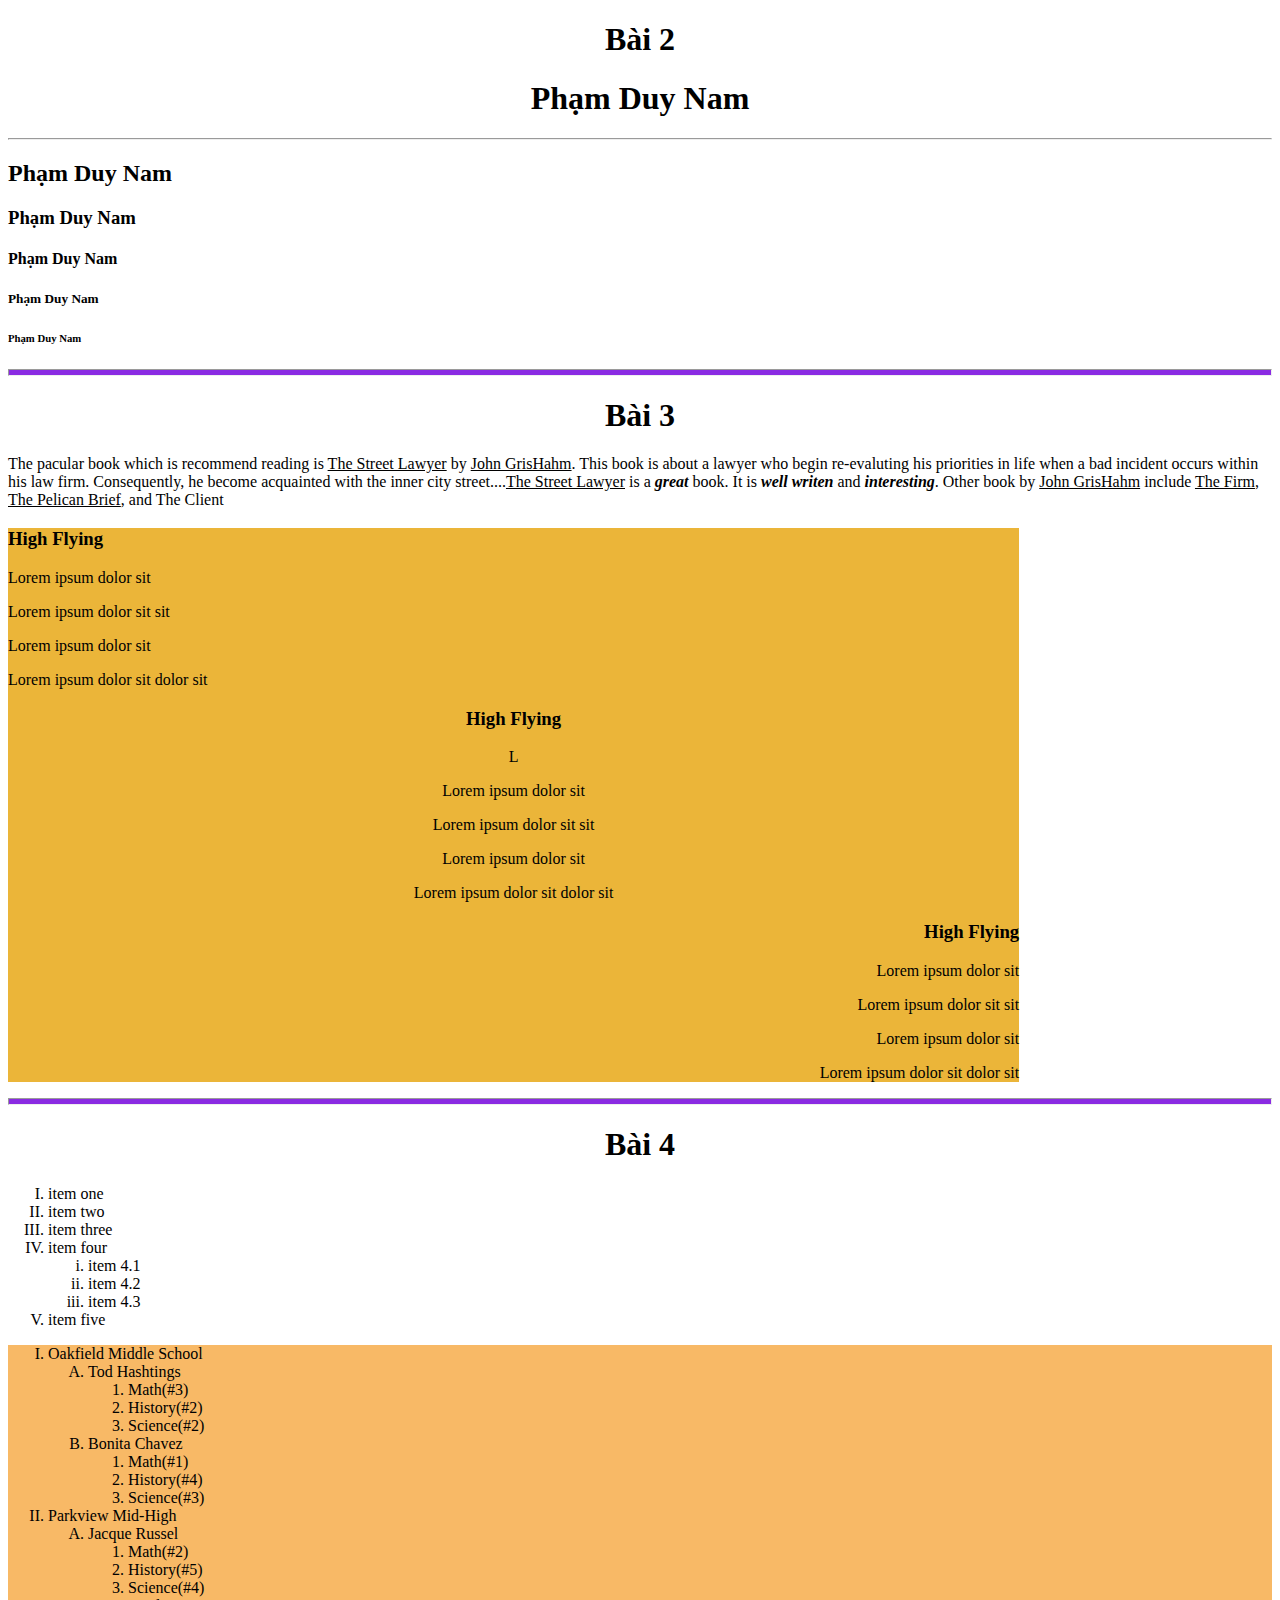
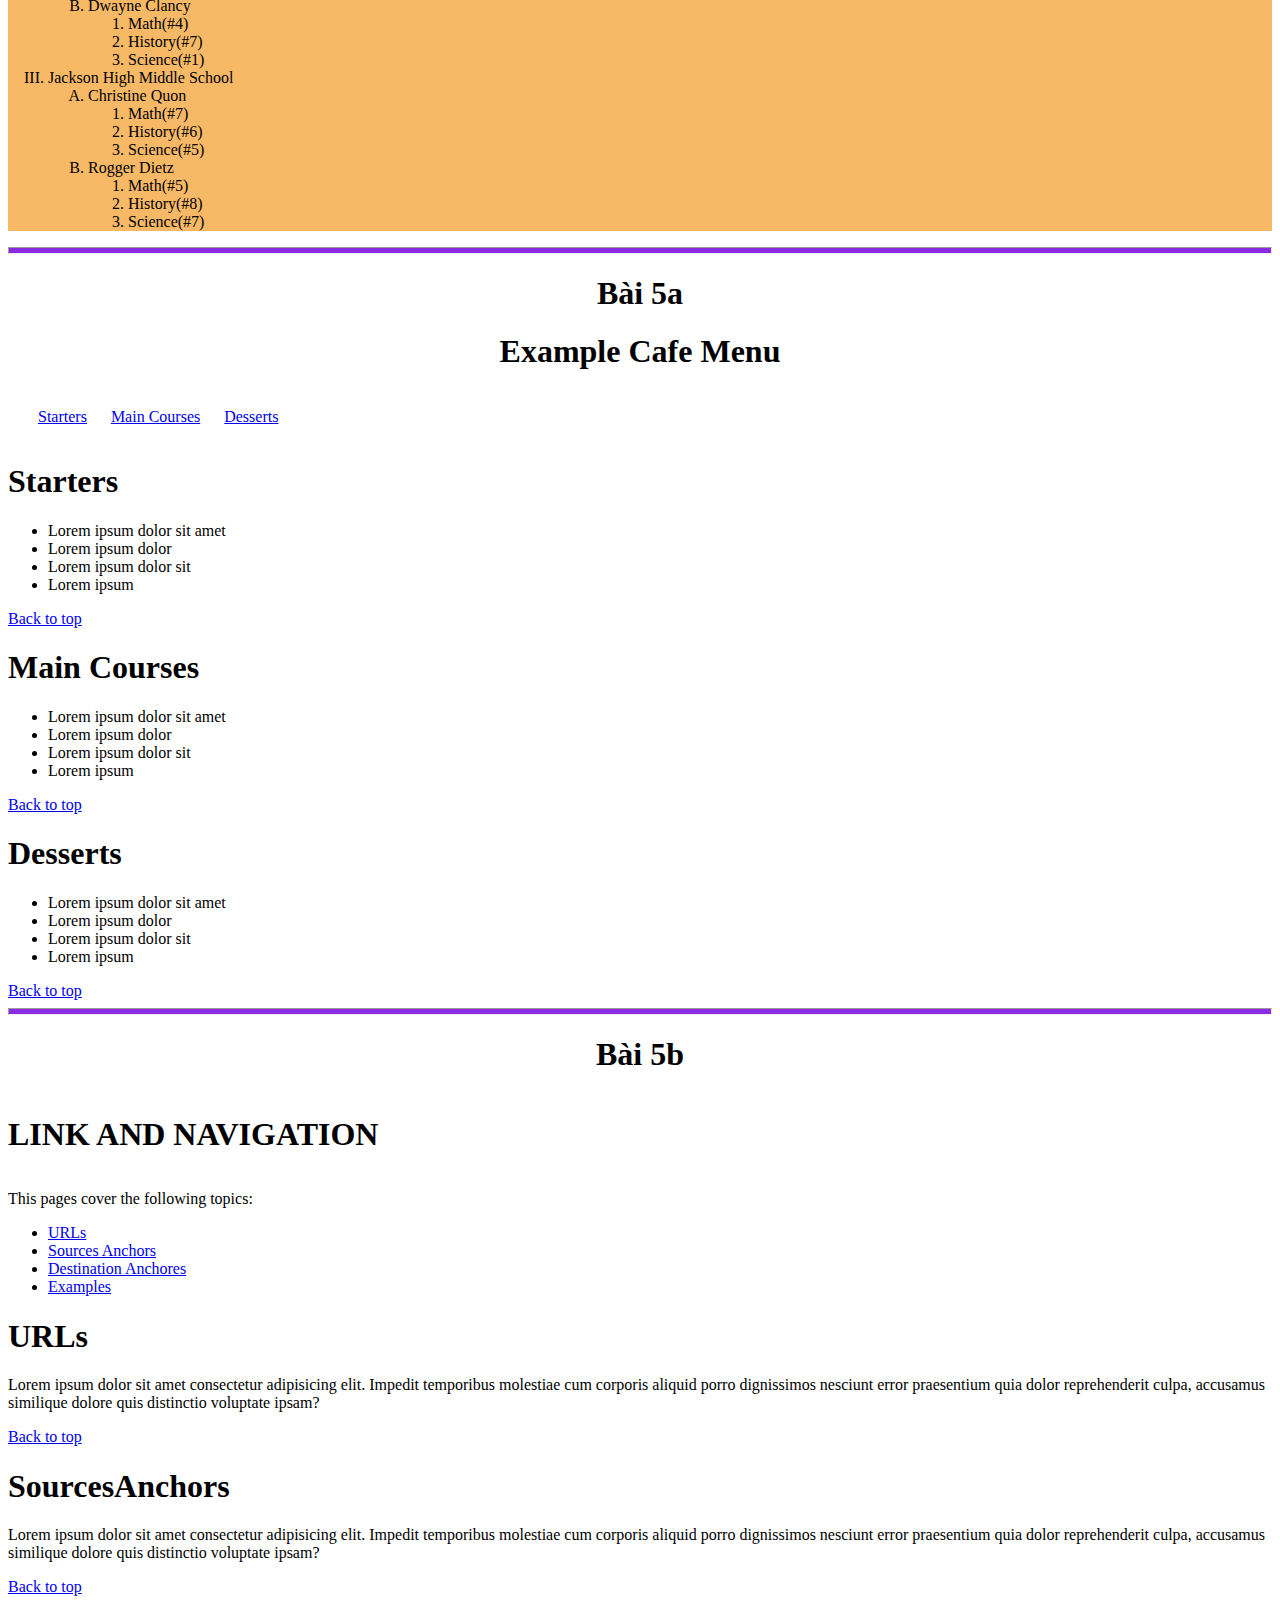
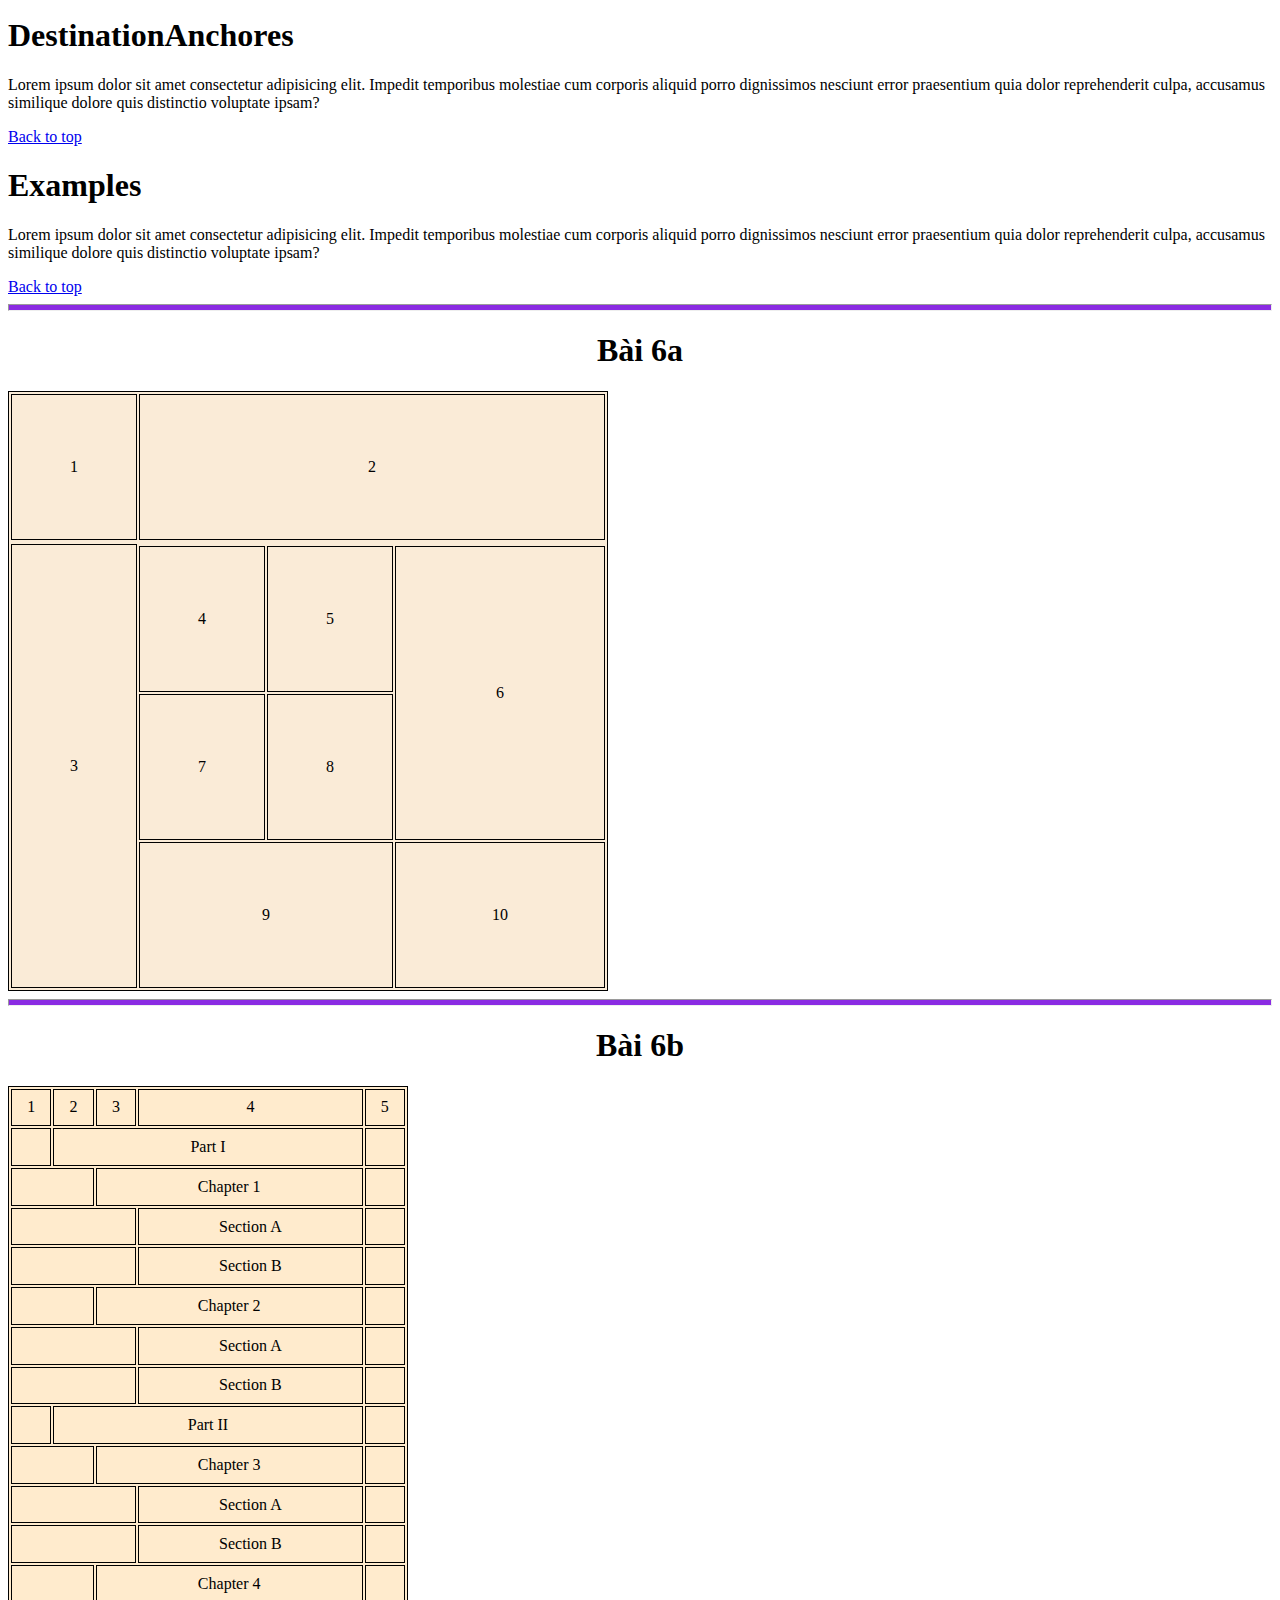
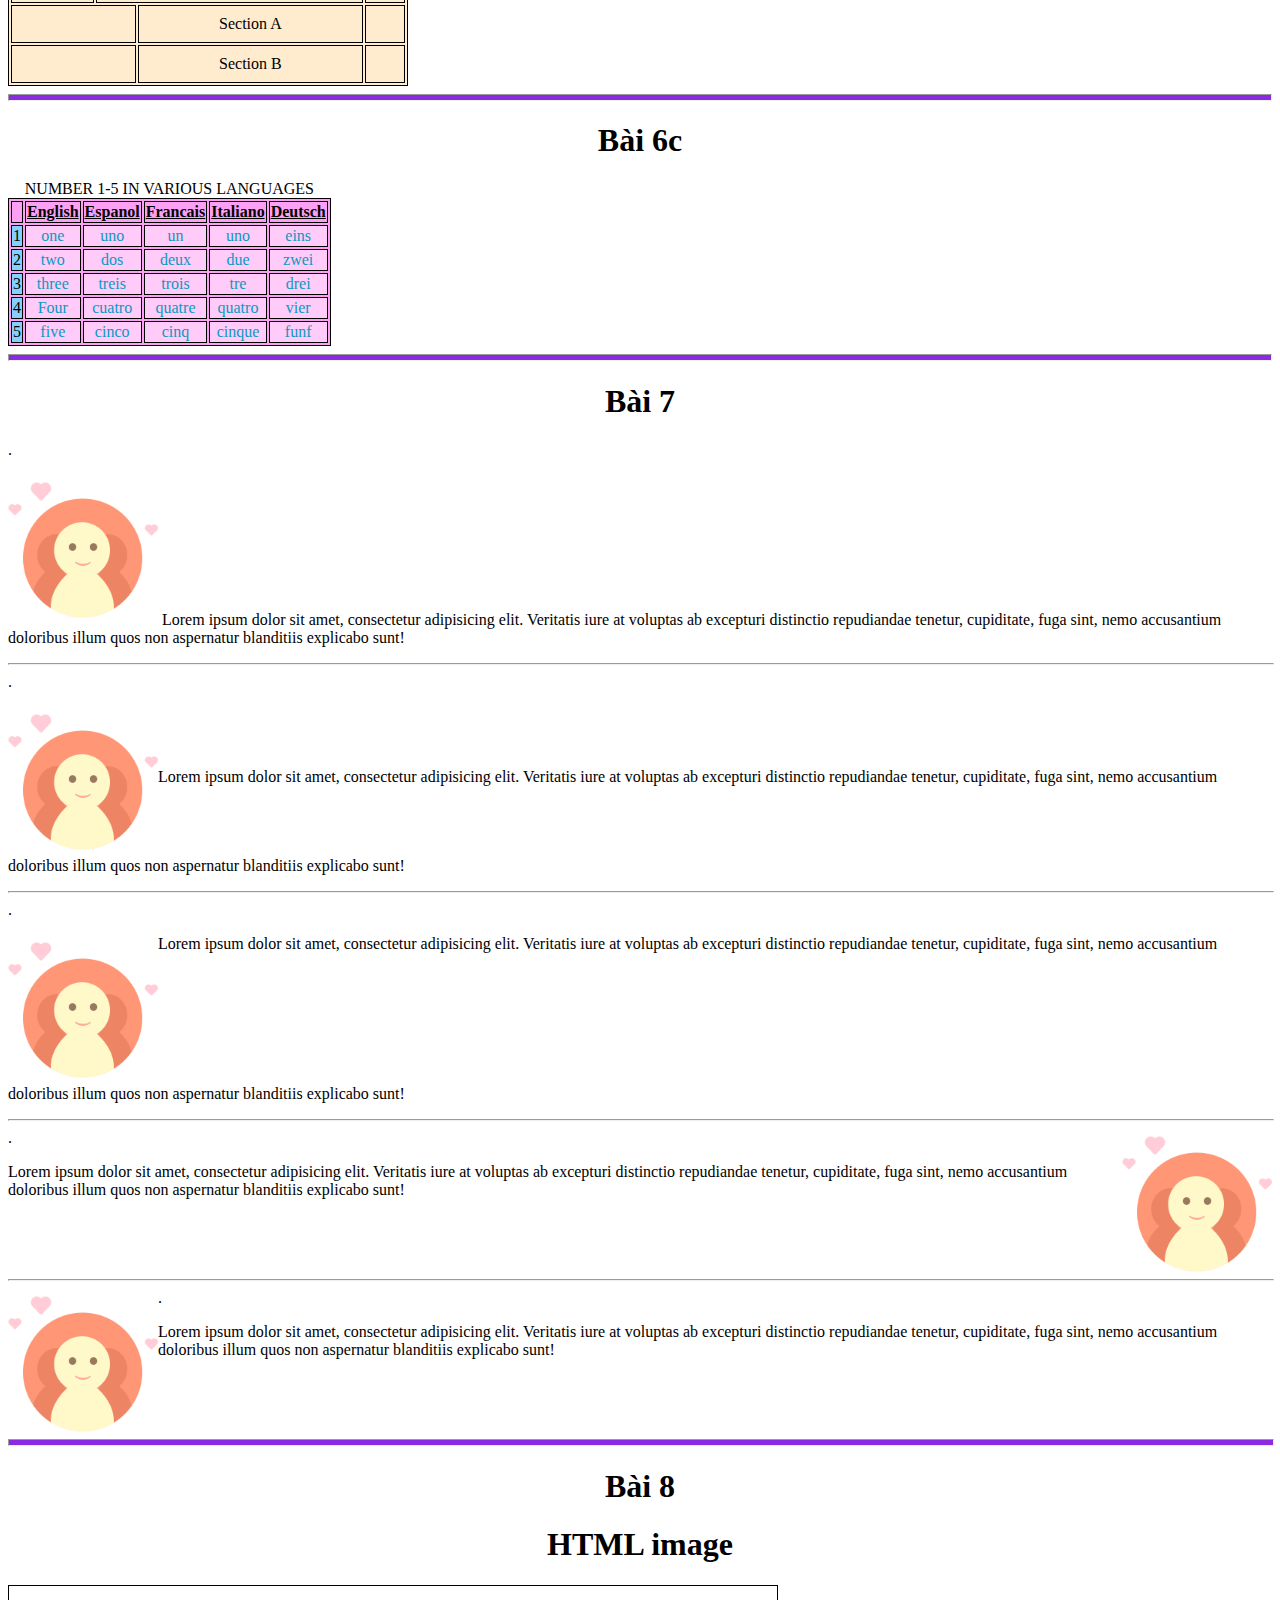
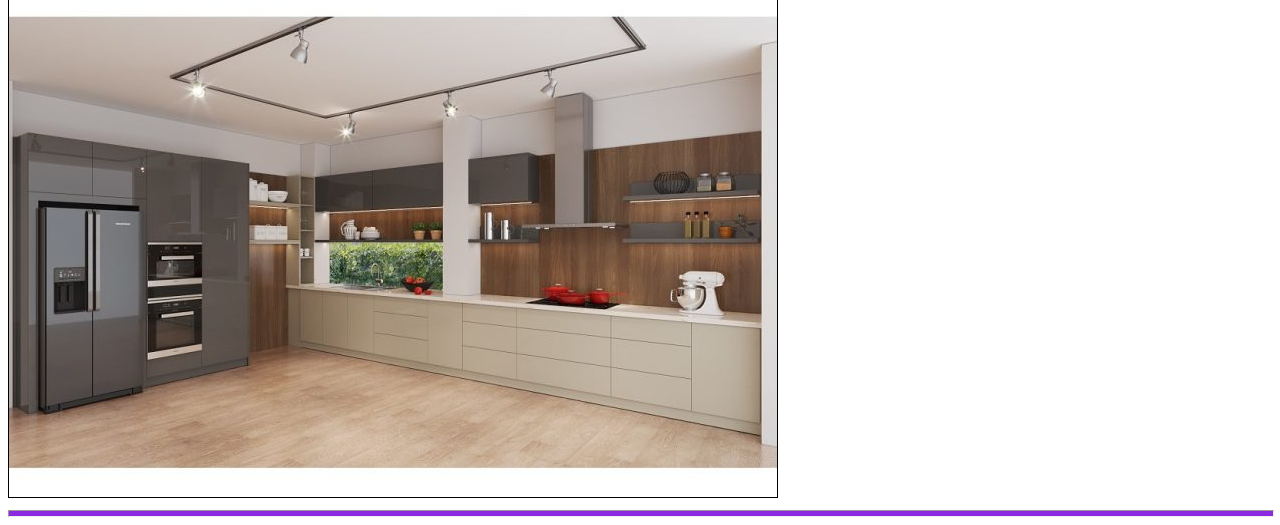
<file: baitap16Feb2023/32_20042661_PhạmDuyNam_HTCNW.html>
<!DOCTYPE html>
<html lang="en">
<head>
   <meta charset="UTF-8">
   <meta name="description" content="freeWebTutorial">
   <meta name="keywords" content="html,css,xml,javascript">
   <meta name="author" content="Nam">
   <meta http-equiv="X-UA-Compatible" content="IE=edge">
   <meta name="viewport" content="width=device-width, initial-scale=1.0">
   <style>
   
      h1 {
         text-align: center;
      }
      #bai3 {
         width: 80%;
         height: 80%;
         background-color: rgb(235, 181, 57);
      }
      #bai3 .box1 {
         text-align: left;
      }
      #bai3 .box2 {
         text-align: center;
      }
      #bai3 .box3 {
         text-align: right;
      }
      .bai4 {
         list-style-type: upper-roman;
      }
      .bai4 .bai4-1 {
         list-style-type: lower-roman;
      }
      table,th, td {
         border: 1px solid black;
         text-align: center;
      }
      .bai6c tr td {
         background-color: rgb(255, 203, 248);
         color: rgb(10, 153, 193);
      }
      .bai6c tr td:first-child {
         background-color: rgb(132, 208, 254);
         color: black;
      }
   </style>
   <title>Document</title>
</head>
<body>
   <h1>Bài 2</h1>
   <h1>Phạm Duy Nam</h1>
   <hr>
   <h2>Phạm Duy Nam</h2>
   <h3>Phạm Duy Nam</h3>
   <h4>Phạm Duy Nam</h4>
   <h5>Phạm Duy Nam</h5>
   <h6>Phạm Duy Nam</h6>

   <hr style="height: 5px; background-color: blueviolet;">

   <h1>Bài 3</h1>
   <p >The pacular book which is recommend reading is <u>The Street Lawyer</u> by <u>John GrisHahm</u>. This book is about a lawyer who begin re-evaluting his priorities in life when a bad incident occurs within his law firm. Consequently, he become acquainted with the inner city street....<u>The Street Lawyer</u> is a <b><i>great</i></b> book. It is <b><i>well writen</i></b> and <b><i>interesting</i></b>. Other book by <u>John GrisHahm</u> include  <u>The Firm</u>, <u>The Pelican Brief</u>, and The Client</p>

   <div id="bai3">
      <div class="box1">
         <h3>High Flying</h3>
         <p>Lorem ipsum dolor sit</p>
         <p>Lorem ipsum dolor sit  sit</p>
         <p>Lorem ipsum dolor sit</p>
         <p>Lorem ipsum dolor sit dolor sit</p>
      </div>
      <div class="box2">
         <h3>High Flying</h3>
         <p>L <p>Lorem ipsum dolor sit</p>
         <p>Lorem ipsum dolor sit  sit</p>
         <p>Lorem ipsum dolor sit</p>
         <p>Lorem ipsum dolor sit dolor sit</p>
      </div>
      <div class="box3">
         <h3>High Flying</h3>
         <p>Lorem ipsum dolor sit</p>
         <p>Lorem ipsum dolor sit  sit</p>
         <p>Lorem ipsum dolor sit</p>
         <p>Lorem ipsum dolor sit dolor sit</p>
      </div>
   </div>

   <hr style="height: 5px; background-color: blueviolet;">

   <h1>Bài 4</h1>
   <ul class="bai4">
      <li>item one</li>
      <li>item two</li>
      <li>item three</li>
      <li>
         item four
         <ul class="bai4-1">
            <li>item 4.1</li>
            <li>item 4.2</li>
            <li>item 4.3</li>
         </ul>
      </li>
      <li>item five</li>
   </ul>
   
   <ul style="list-style-type: upper-roman; background-color: rgb(248, 185, 102);">
      <li>
         Oakfield Middle School
         <ul style="list-style-type: upper-alpha;">
            <li>
               Tod Hashtings
               <ol>
                  <li>Math(#3)</li>
                  <li>History(#2)</li>
                  <li>Science(#2)</li>
               </ol>
            </li>
            <li>
               Bonita Chavez
               <ol>
                  <li>Math(#1)</li>
                  <li>History(#4)</li>
                  <li>Science(#3)</li>
               </ol>
            </li>
         </ul>
      </li>

      <li>
         Parkview Mid-High
         <ul style="list-style-type: upper-alpha;">
            <li>
               Jacque Russel
               <ol>
                  <li>Math(#2)</li>
                  <li>History(#5)</li>
                  <li>Science(#4)</li>
               </ol>
            </li>
            <li>
               Dwayne Clancy
               <ol>
                  <li>Math(#4)</li>
                  <li>History(#7)</li>
                  <li>Science(#1)</li>
               </ol>
            </li>
         </ul>
      </li>

      <li>
         Jackson High Middle School
         <ul style="list-style-type: upper-alpha;">
            <li>
               Christine Quon
               <ol>
                  <li>Math(#7)</li>
                  <li>History(#6)</li>
                  <li>Science(#5)</li>
               </ol>
            </li>
            <li>
               Rogger Dietz   
               <ol>
                  <li>Math(#5)</li>
                  <li>History(#8)</li>
                  <li>Science(#7)</li>
               </ol>
            </li>
         </ul>
      </li>
   </ul>
   
   <hr style="height: 5px; background-color: blueviolet;">

   <h1>Bài 5a</h1>
   <h1 id="bai5a">Example Cafe Menu</h1>
   <p style="display: inline-block; margin-inline: 20px;">
      <a style="margin-inline: 10px;" href="#Starters">Starters</a>
      <a style="margin-inline: 10px;" href="#MainCourses">Main Courses</a>
      <a style="margin-inline: 10px;" href="#Desserts">Desserts</a>
   </p>
   <div id="Starters">
      <h1 style="text-align: left;" >Starters</h1>
      <ul>
         <li>Lorem ipsum dolor sit amet </li>
         <li>Lorem ipsum dolor  </li>
         <li>Lorem ipsum dolor sit </li>
         <li>Lorem ipsum  </li>
      </ul>
      <a href="#bai5a">Back to top</a>
   </div>
   <div id="MainCourses">
      <h1 style="text-align: left;" >Main Courses</h1>
      <ul>
         <li>Lorem ipsum dolor sit amet </li>
         <li>Lorem ipsum dolor  </li>
         <li>Lorem ipsum dolor sit </li>
         <li>Lorem ipsum  </li>
      </ul>
      <a href="#bai5a">Back to top</a>
   </div>
   <div id="Desserts">
      <h1 style="text-align: left;" >Desserts</h1>
      <ul>
         <li>Lorem ipsum dolor sit amet </li>
         <li>Lorem ipsum dolor  </li>
         <li>Lorem ipsum dolor sit </li>
         <li>Lorem ipsum  </li>
      </ul>
      <a href="#bai5a">Back to top</a>
   </div>

   <hr style="height: 5px; background-color: blueviolet;">

   <h1>Bài 5b</h1>
   <h1 id="bai5b" style="text-align: left;display: inline-block;">LINK AND NAVIGATION</h1>
   <p>This pages cover the following topics:</p>
   <ul>
      <li>
         <a href="#URLs">URLs</a>
      </li>
      <li>
         <a href="#SourcesAnchors">Sources Anchors</a>
      </li>
      <li>
         <a href="#DestinationAnchores">Destination Anchores</a>
      </li>
      <li>
         <a href="#Examples">Examples</a>
      </li>
   </ul>

   <div id="URLs">
      <h1 style="text-align: left;" >URLs</h1>
      <p>Lorem ipsum dolor sit amet consectetur adipisicing elit. Impedit temporibus molestiae cum corporis aliquid porro dignissimos nesciunt error praesentium quia dolor reprehenderit culpa, accusamus similique dolore quis distinctio voluptate ipsam?</p>
      <a href="#bai5b">Back to top</a>
   </div>
   <div id="SourcesAnchors">
      <h1 style="text-align: left;" >SourcesAnchors</h1>
      <p>Lorem ipsum dolor sit amet consectetur adipisicing elit. Impedit temporibus molestiae cum corporis aliquid porro dignissimos nesciunt error praesentium quia dolor reprehenderit culpa, accusamus similique dolore quis distinctio voluptate ipsam?</p>
      <a href="#bai5b">Back to top</a>
   </div>
   <div id="DestinationAnchores">
      <h1 style="text-align: left;" >DestinationAnchores</h1>
      <p>Lorem ipsum dolor sit amet consectetur adipisicing elit. Impedit temporibus molestiae cum corporis aliquid porro dignissimos nesciunt error praesentium quia dolor reprehenderit culpa, accusamus similique dolore quis distinctio voluptate ipsam?</p>
      <a href="#bai5b">Back to top</a>
   </div>
   <div id="Examples">
      <h1 style="text-align: left;" >Examples</h1>
      <p>Lorem ipsum dolor sit amet consectetur adipisicing elit. Impedit temporibus molestiae cum corporis aliquid porro dignissimos nesciunt error praesentium quia dolor reprehenderit culpa, accusamus similique dolore quis distinctio voluptate ipsam?</p>
      <a href="#bai5b">Back to top</a>
   </div>

   <hr style="height: 5px; background-color: blueviolet;">

   <h1>Bài 6a</h1>

   <table  style="background-color: antiquewhite;width: 600px;height: 600px;text-align: center;">
      <tr>
         <td colspan="1" rowspan="1" style="border: 1px solid;">1</td>
         <td colspan="4" rowspan="1" style="border: 1px solid;">2</td>
      </tr>
      <tr>
         <tr>
            <td colspan="1" rowspan="4" style="border: 1px solid;">3</td>
         </tr>
         <tr>
            <td colspan="1" rowspan="1" style="border: 1px solid;">4</td>
            <td colspan="1" rowspan="1" style="border: 1px solid;">5</td>
            <td colspan="2" rowspan="2" style="border: 1px solid;">6</td>
         </tr>
         <tr>
            <td colspan="1" rowspan="1" style="border: 1px solid;">7</td>
            <td colspan="1" rowspan="1" style="border: 1px solid;">8</td>
         </tr>
         <tr>
            <td colspan="2" rowspan="1" style="border: 1px solid;">9</td>
            <td colspan="2" rowspan="1" style="border: 1px solid;">10</td>
         </tr>
      </tr>
   </table>

   <hr style="height: 5px; background-color: blueviolet;">

   <h1>Bài 6b</h1>

   <table style="width: 400px;height: 600px;background-color: blanchedalmond;">
      <tr>
         <td colspan="1">1</td>
         <td colspan="1">2</td>
         <td colspan="1">3</td>
         <td colspan="3">4</td>
         <td colspan="1">5</td>
      </tr>
      <tr>
         <td></td>
         <td colspan="5">Part I</td>
         <td></td>
      </tr>
      <tr>
         <td colspan="2"></td>
         <td colspan="4">Chapter 1</td>
         <td></td>
      </tr>
      <tr>
         <td colspan="3"></td>
         <td colspan="3">Section A</td>
         <td></td>
      </tr> 
      <tr>
         <td colspan="3"></td>
         <td colspan="3">Section B</td>
         <td></td>
      </tr> 

      <tr>
         <td colspan="2"></td>
         <td colspan="4">Chapter 2</td>
         <td></td>
      </tr>
      <tr>
         <td colspan="3"></td>
         <td colspan="3">Section A</td>
         <td></td>
      </tr> 
      <tr>
         <td colspan="3"></td>
         <td colspan="3">Section B</td>
         <td></td>
      </tr> 

      <tr>
         <td></td>
         <td colspan="5">Part II</td>
         <td></td>
      </tr>
      <tr>
         <td colspan="2"></td>
         <td colspan="4">Chapter 3</td>
         <td></td>
      </tr>
      <tr>
         <td colspan="3"></td>
         <td colspan="3">Section A</td>
         <td></td>
      </tr> 
      <tr>
         <td colspan="3"></td>
         <td colspan="3">Section B</td>
         <td></td>
      </tr> 

      <tr>
         <td colspan="2"></td>
         <td colspan="4">Chapter 4</td>
         <td></td>
      </tr>
      <tr>
         <td colspan="3"></td>
         <td colspan="3">Section A</td>
         <td></td>
      </tr> 
      <tr>
         <td colspan="3"></td>
         <td colspan="3">Section B</td>
         <td></td>
      </tr> 
   </table>

   <hr style="height: 5px; background-color: blueviolet;">

   <h1>Bài 6c</h1>
   <table class="bai6c" style="background-color: rgb(252, 160, 243);">
      <caption>NUMBER 1-5 IN VARIOUS LANGUAGES</caption>
      <tr>
         <th></th>
         <th><u>English</u></th>
         <th><u>Espanol</u></th>
         <th><u>Francais</u></th>
         <th><u>Italiano</u></th>
         <th><u>Deutsch</u></th>
      </tr>
      <tr>
         <td>1</td>
         <td>one</td>
         <td>uno</td>
         <td>un</td>
         <td>uno</td>
         <td>eins</td>
      </tr>
      <tr>
         <td>2</td>
         <td>two</td>
         <td>dos</td>
         <td>deux</td>
         <td>due</td>
         <td>zwei</td>
      </tr>
      <tr>
         <td>3</td>
         <td>three</td>
         <td>treis</td>
         <td>trois</td>
         <td>tre</td>
         <td>drei</td>
      </tr>
      <tr>
         <td>4</td>
         <td>Four</td>
         <td>cuatro</td>
         <td>quatre</td>
         <td>quatro</td>
         <td>vier</td>
      </tr>
      <tr>
         <td>5</td>
         <td>five</td>
         <td>cinco</td>
         <td>cinq</td>
         <td>cinque</td>
         <td>funf</td>
      </tr>
   </table>

   <hr style="height: 5px; background-color: blueviolet;">

   <h1>Bài 7</h1>
   <div>.
      <p><img style="max-width: 150px;" src="thongbao.png" alt=""> Lorem ipsum dolor sit amet, consectetur adipisicing elit. Veritatis iure at voluptas ab excepturi distinctio repudiandae tenetur, cupiditate, fuga sint, nemo accusantium doloribus illum quos non aspernatur blanditiis explicabo sunt!</p>
   </div>
   <hr width="100%">
   <div>.
      <p><img align="middle" style="max-width: 150px;" src="thongbao.png" alt="">Lorem ipsum dolor sit amet, consectetur adipisicing elit. Veritatis iure at voluptas ab excepturi distinctio repudiandae tenetur, cupiditate, fuga sint, nemo accusantium doloribus illum quos non aspernatur blanditiis explicabo sunt!</p>
   </div>
   <hr width="100%">

   <div>.
      <p><img align="top" style="max-width: 150px;" src="thongbao.png" alt="">Lorem ipsum dolor sit amet, consectetur adipisicing elit. Veritatis iure at voluptas ab excepturi distinctio repudiandae tenetur, cupiditate, fuga sint, nemo accusantium doloribus illum quos non aspernatur blanditiis explicabo sunt!</p>
   </div>
   <hr width="100%">

   <div >.
      <img align="right" style="max-width: 150px;" src="thongbao.png" alt="">
      <p>Lorem ipsum dolor sit amet, consectetur adipisicing elit. Veritatis iure at voluptas ab excepturi distinctio repudiandae tenetur, cupiditate, fuga sint, nemo accusantium doloribus illum quos non aspernatur blanditiis explicabo sunt!</p>
   </div>
  
   <hr width="100%">
   <div>.
      <img align="left"  style="max-width: 150px;" src="thongbao.png" alt="">
      <p>Lorem ipsum dolor sit amet, consectetur adipisicing elit. Veritatis iure at voluptas ab excepturi distinctio repudiandae tenetur, cupiditate, fuga sint, nemo accusantium doloribus illum quos non aspernatur blanditiis explicabo sunt!</p>
   </div>

   <hr style="height: 5px; background-color: blueviolet;width: 100%;">

   <h1>Bài 8</h1>
   <h1 id="bai8">HTML image</h1>
   <img src="picture.jpg" style="border: 1px solid black;"  alt="" usemap="#bep">

   <map name="bep">
      <area  shape="poly" coords="34,215,129,227,136,410,41,430" href="#bai8" alt="Tu Lanh">
      <area shape="rect" coords="141,252,195,299" href="#bai8" alt="lo vi song">
      <area shape="circle" coords="692,312,30" href="#bai8" alt="may xay sinh to">
   </map>

   <hr style="height: 5px; background-color: blueviolet;width: 100%;">
</body>
</html>
</file>
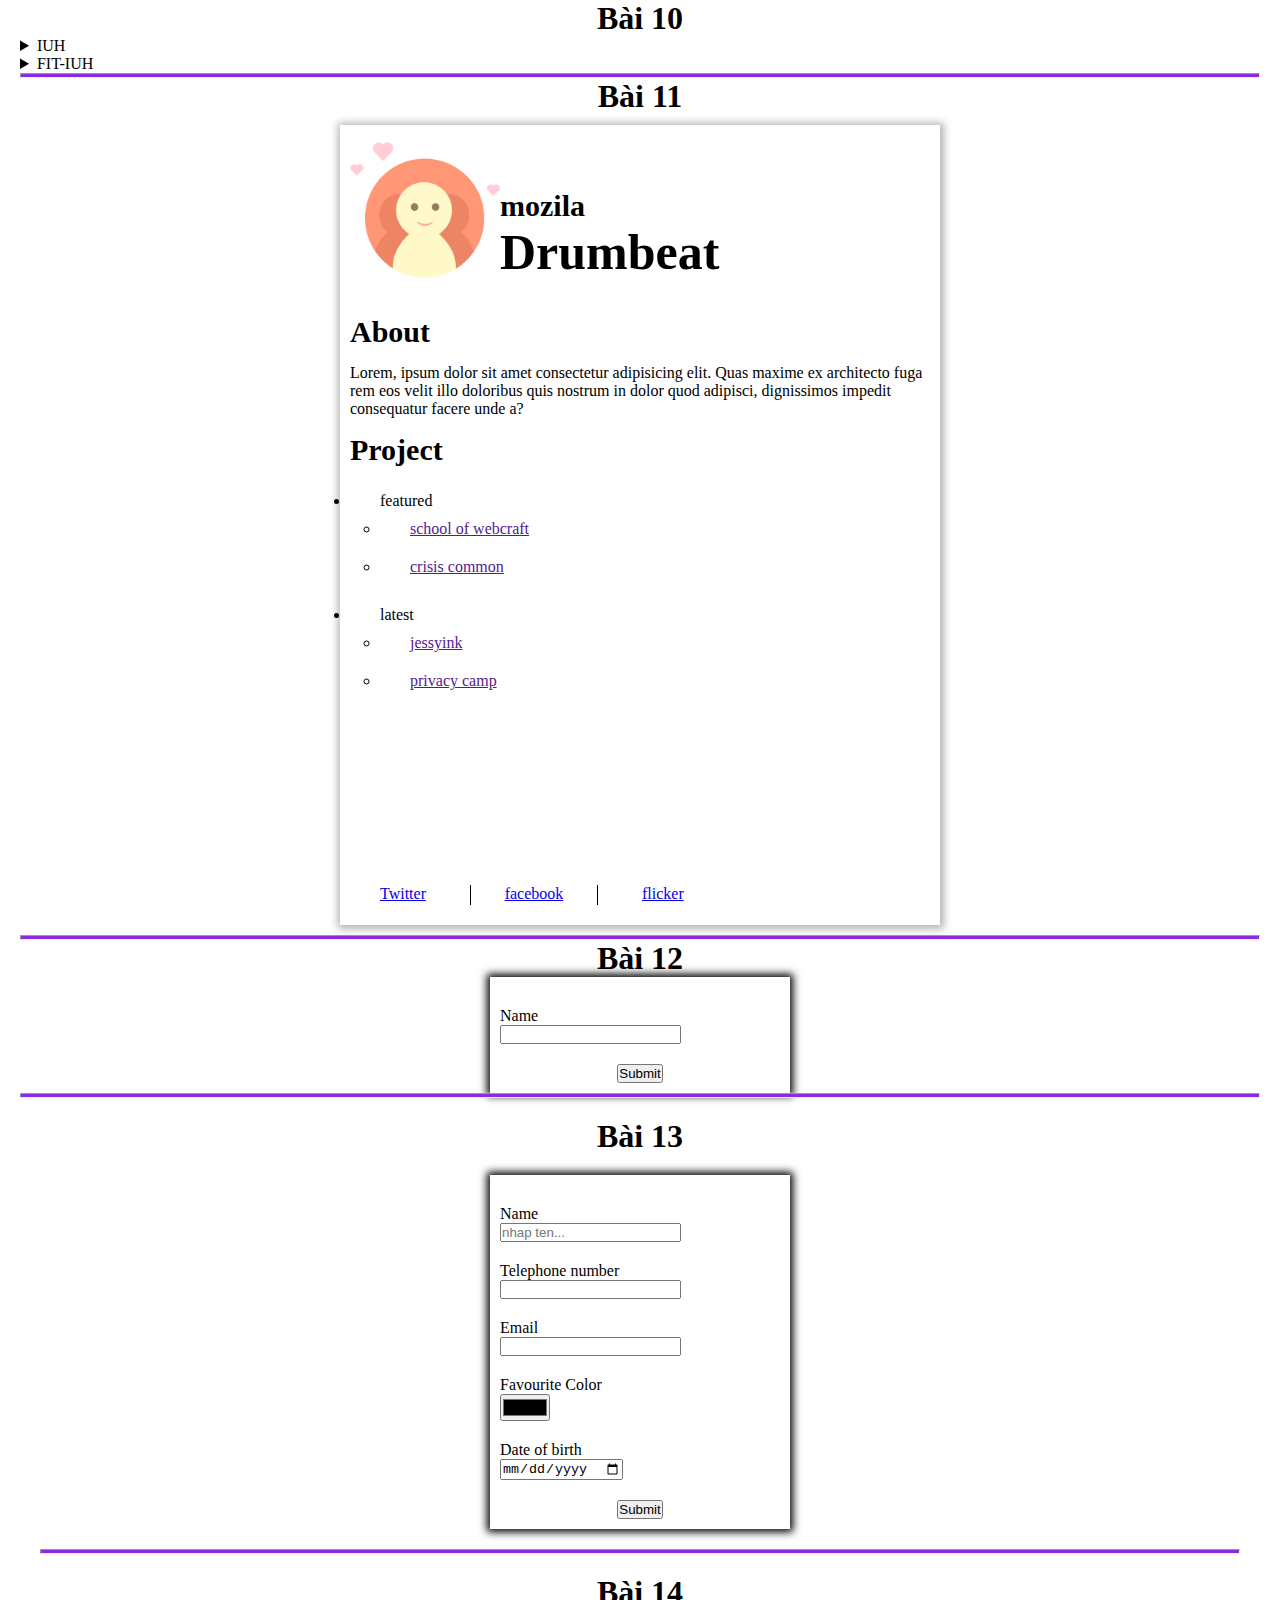
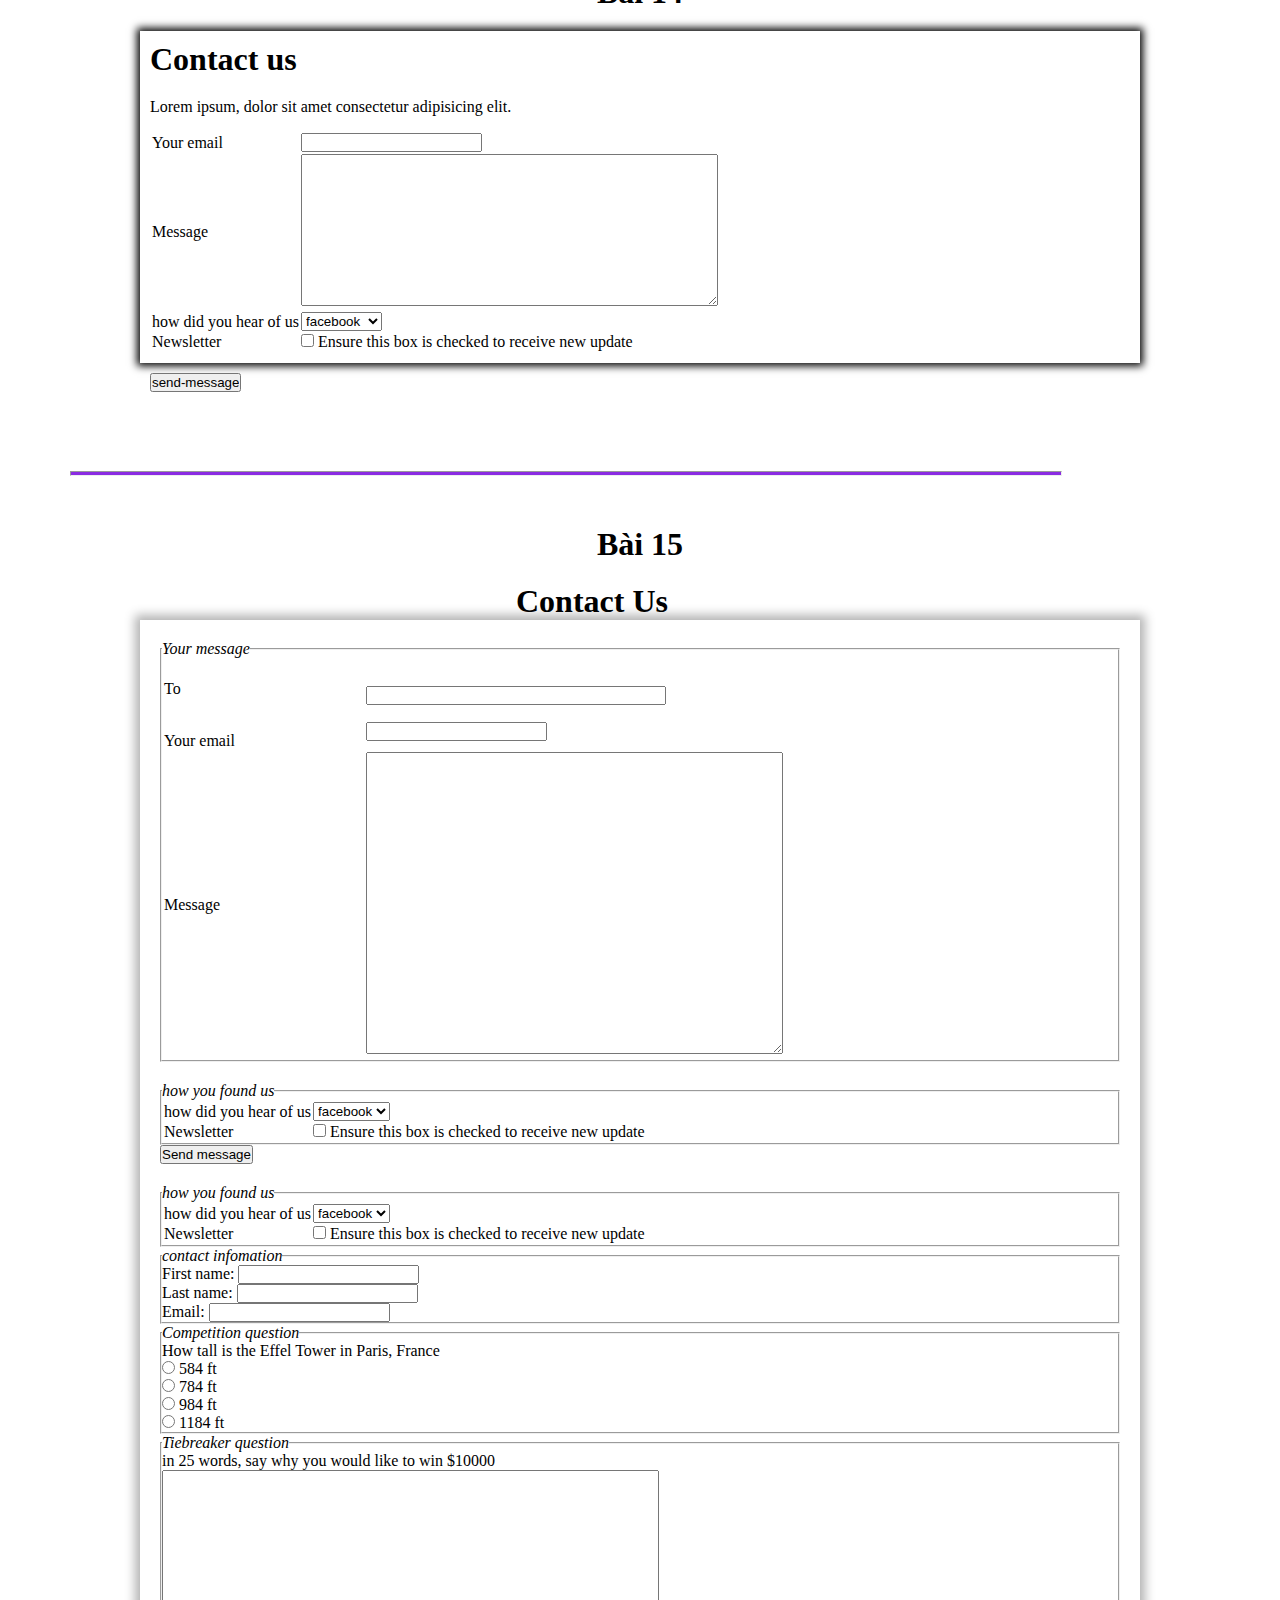
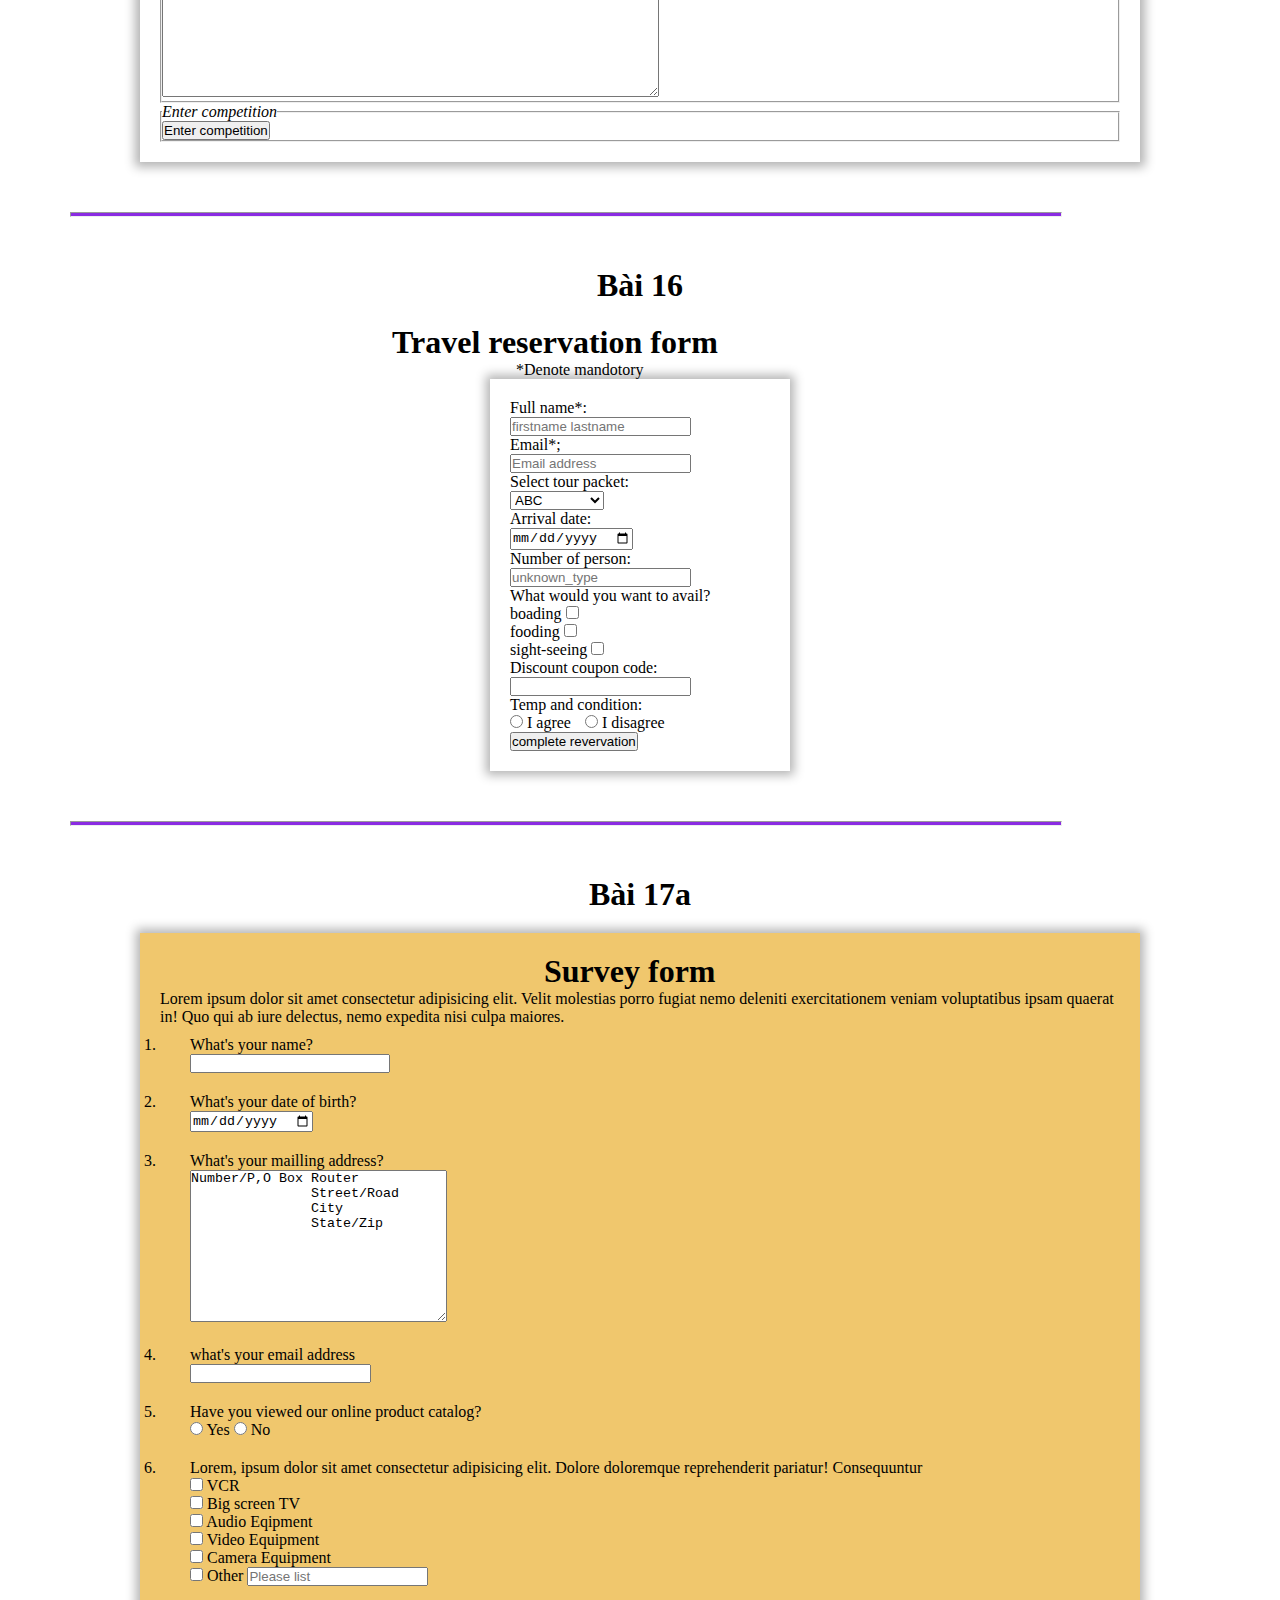
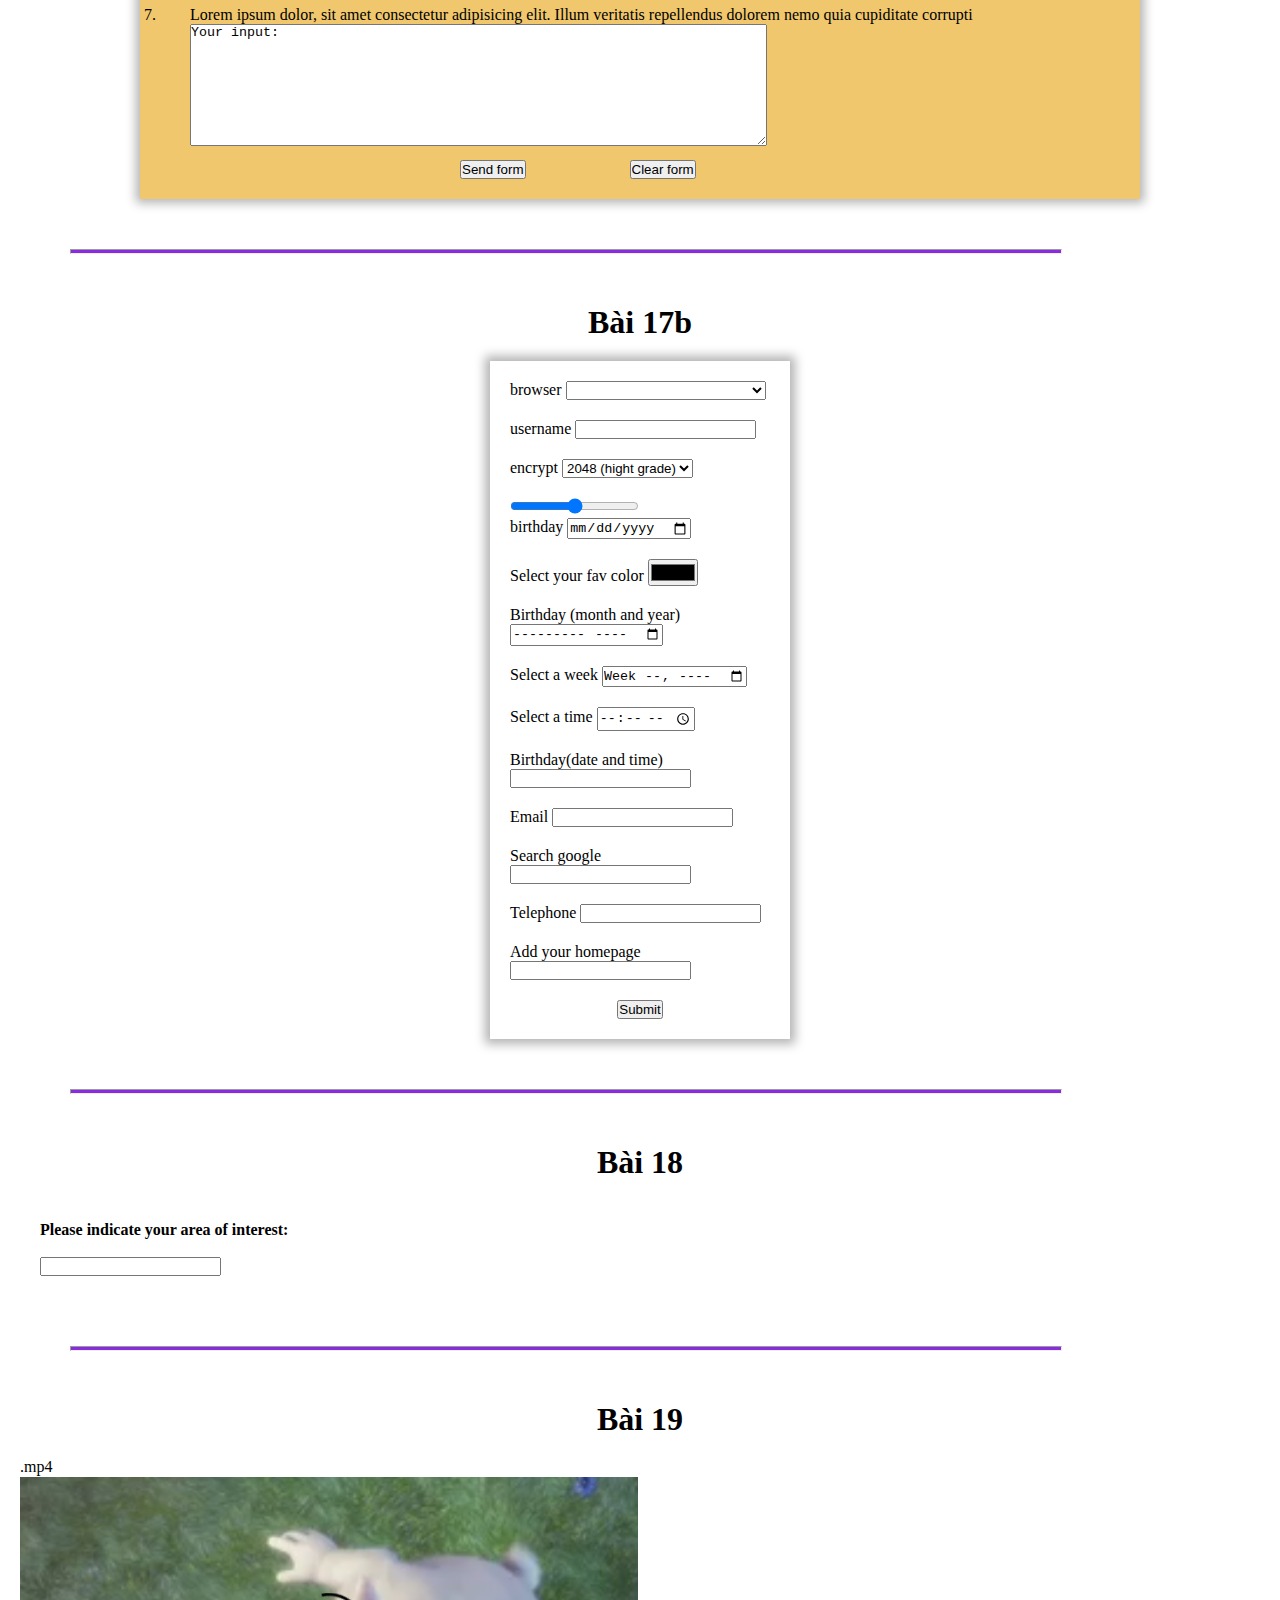
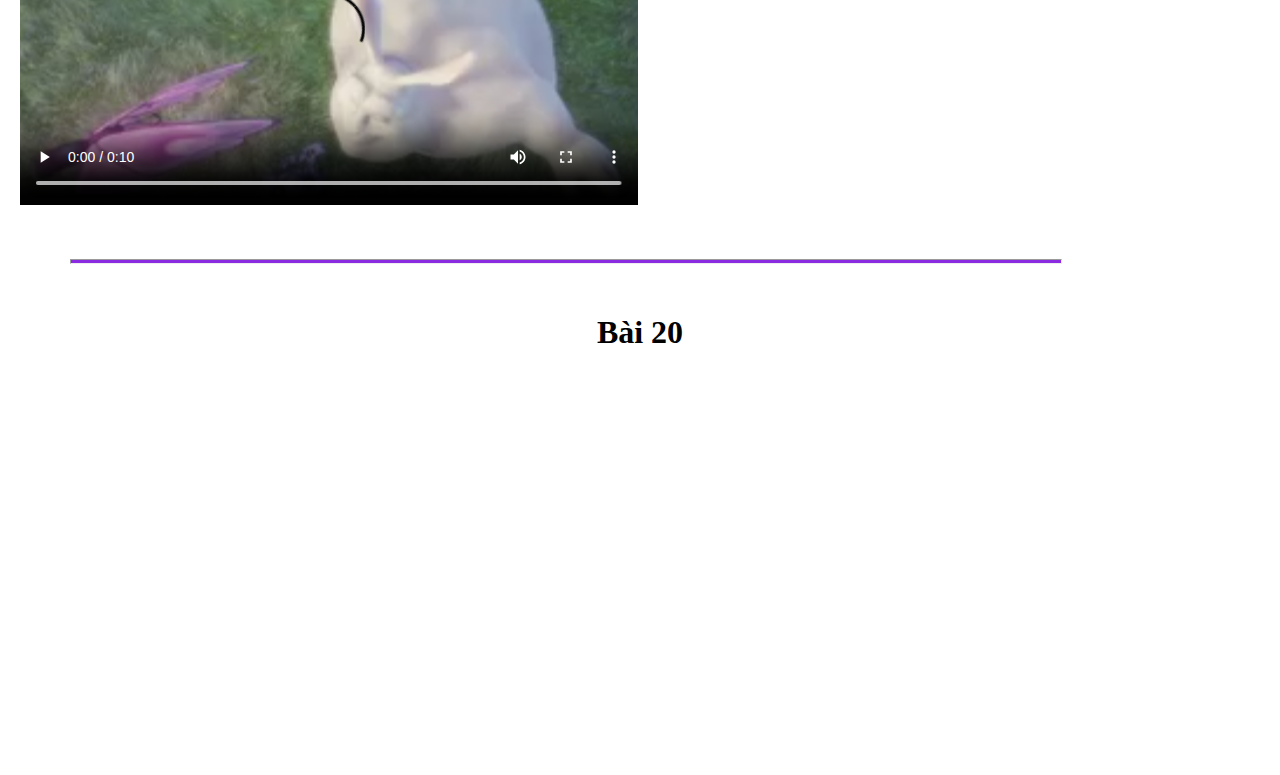
<file: baitap23Feb2023/32_20042661_PhạmDuyNam_HTCNW.html>
<!DOCTYPE html>
<html lang="en">
<head>
   <meta charset="UTF-8">
   <meta http-equiv="X-UA-Compatible" content="IE=edge">
   <meta name="viewport" content="width=device-width, initial-scale=1.0">
   <style>
      * {
         padding: 0;
         margin: 0;
         box-sizing: border-box;
      }
      body  {
         padding: 0 20px;
      }
      label{
         margin-top: 20px;
      }
      input[type='submit'] {
         display: block;
         margin: 0 auto;
      }
      form {
         padding: 20px;
      }
      li {
         padding: 10px 30px;
      }
   </style>
   <title>Document</title>
</head>
<body>
<h1 style="text-align: center;">Bài 10</h1>
   <details>
      <summary>IUH</summary>  
      <p>Lorem ipsum dolor sit amet consectetur adipisicing elit. Accusantium totam eum facilis dolore ex error eveniet. Accusamus culpa est, a unde deserunt officia architecto vel ipsam doloremque! Nobis, id veniam!</p>
   </details>
   <details>
      <summary>FIT-IUH</summary>
      <p>Lorem ipsum dolor sit amet consectetur adipisicing elit. Accusantium totam eum facilis dolore ex error eveniet. Accusamus culpa est, a unde deserunt officia architecto vel ipsam doloremque! Nobis, id veniam!</p>
   </details>
   
<hr style="height: 5px; background-color: blueviolet;width: 100%;">
<h1 style="text-align: center;">Bài 11</h1>

   <div style="position:relative;width: 600px;height: 800px;box-shadow: 1px 1px 8px 3px rgba(0, 0, 0, 0.3);margin: 10px auto;padding: 10px;">
      
      <div style="display: block;width: 100%;position: relative;">
         <img src="./thongbao.png" alt="" width="150px" height="150px" style="float: left;">
         <div style="float: left;margin: auto 0;transform: translateY(100%);">
            <h3 style="font-size: 30px;">mozila</h3>
            <h1 style="font-size: 50px;height: 20px;margin: 0;">Drumbeat</h1>
         </div>
      </div>

      <div style="float: left;display: block;margin: 15px 0;">
         <h1 style="display: block;text-transform: capitalize;font-size: 30px;margin: 15px 0;">about</h1>
         <p>Lorem, ipsum dolor sit amet consectetur adipisicing elit. Quas maxime ex architecto fuga rem eos velit illo doloribus quis nostrum in dolor quod adipisci, dignissimos impedit consequatur facere unde a?</p>
         <h1 style="text-transform: capitalize; font-size: 30px; margin: 15px 0;">project</h1>
         <ul>
            <li>featured
               <ul>
                  <li><a href="">school of webcraft</a> </li>
                  <li><a href="">crisis common</a> </li>
               </ul>
            </li>
            <li>latest
               <ul>
                  <li><a href="">jessyink</a> </li>
                  <li><a href="">privacy camp</a></li>
               </ul>
            </li>
         </ul>
      </div>

      <div style="height: 20px;position: absolute;bottom: 20px;left: 20px;">
         <a style="height: inherit;display: inline-block;margin: 0 20px;" href="https://twitter.com/login" title="Twiter social network">Twitter</a>
         <a style="height: inherit;display: inline-block;margin: 0 20px;border-left: 1px solid black;border-right: 1px solid black;width: 128px;text-align: center;" href="https://www.facebook.com/" title="facebook social network">facebook</a>
         <a style="height: inherit;display: inline-block;margin: 0 20px;" href="https://www.flickr.com/photos/" title="flicker social network">flicker</a>
      </div>
   </div>

<hr style="height: 5px; background-color: blueviolet;width: 100%;">
<h1 style="text-align: center;width: 100%;">Bài 12</h1>

   <div style="margin: 0 auto;box-shadow: 0  0  8px 3px black; width: 300px;padding: 10px;">
      <label for="name" style="display: block;">Name</label>
      <input type="text" name="name">
      <br>
      <input type="submit" style="margin-top:20px">
   </div>
<hr style="height: 5px; background-color: blueviolet;">
<h1 style="text-align: center; margin: 20px;">Bài 13</h1>

   <form method="POST" action="survey" autocomplete="on" style="margin: 0 auto;box-shadow: 0  0  8px 3px black; width: 300px;height:fit-content;padding: 10px;">
      <label for="name"  style="display: block;">Name</label>
         <input type="text" placeholder="nhap ten..." maxlength="20" name="name">

      <label for="phone" style="display: block;">Telephone number</label>
         <input type="tel" maxlength="15" name="phone">

      <label for="mail" style="display: block;">Email</label>
         <input type="email" maxlength="30" name="mail">

      <label for="color" style="display: block;">Favourite Color</label>
         <input type="color" name="color">
      
      <label for="date" style="display: block;">Date of birth</label>
         <input type="date" name="date">
      
      <input  type="submit" style="margin-top:20px">
   </form>
<hr style="height: 5px; background-color: blueviolet;margin: 20px;">
<h1 style="text-align: center; margin: 20px;">Bài 14</h1>

   <form method="POST" action="survey" autocomplete="off" style="box-shadow: 0  0  8px 3px black; width: 1000px;padding: 10px;margin-bottom: 40px;display: block;margin-inline: auto;">
      <h1 style="margin-bottom: 20px;">Contact us</h1>
      <p style="margin-bottom: 15px;">Lorem ipsum, dolor sit amet consectetur adipisicing elit.</p>
      <table>
         
            <tr>
               <td><label for="email1">Your email</label></td>
               <td><input type="email" name="email1"></td>
            </tr>
         
            <tr>
               <td><label for="message1">Message</label></td>
               <td><textarea name="message1" id="" cols="50" rows="10"></textarea></td>
            </tr>
            <tr>
               <td><label for="select">how did you hear of us</label></td>
               <td>
                  <select>
                     <option value="facebook">facebook</option>
                     <option value="twitter">twitter</option>
                     <option value="instagram">instagram</option>
                  </select>
               </td>
            </tr>
         
         
            <tr>
               <td><label for="check">Newsletter</label></td>
               <td>
                  <input type="checkbox">
                  <span>Ensure this box is checked to receive new update</span>
               </td>
            </tr>
         
      </table>
      <input  type="submit" style="margin-top:20px;float: left;" value="send-message" >
   </form>
<br>
<hr style="height: 5px; background-color: blueviolet;margin: 50px ;width: 80%;">
<h1 style="text-align: center; margin: 20px;">Bài 15</h1>

   <h1 style="position: relative;left: 40%;;">Contact Us</h1>
   <div style="box-shadow: 0 0 10px 5px rgba(0, 0, 0, 0.3);padding: 20px;width: 1000px;display: block;margin: 0 auto;">
      <fieldset>
         <legend><i>Your message</i></legend>
         <table>
           <tr>
             
            <td> <label style="float:left;width: 200px;height: 30px;" for="name">To</label></td>
            <td> <input style="float:left;width: 300px;margin-top: 20px;" type="text"></td>
          
           </tr>
            
              <tr>
               <td><label style="float:left" for="mail">Your email</label></td>
              <td> <input type="email"></td>
              </tr>
            
            
              <tr>
               <td><label for="message">Message</label></td>
              <td><textarea name="message" rows="20" cols="50"></textarea></td>
              </tr>
            
         </table>
      </fieldset>
      <fieldset style="margin-top: 20px;">
         <legend><i>how you found us</i></legend>
         <table>
            <tr>
               
               <td>how did you hear of us</td>
               <td>
                  <select>
                     <option value="facebook">facebook</option>
                     <option value="google">google</option>
                     <option value="twitter">twitter</option>
                  </select>
               </td>
            </tr>
            
      
            <tr>
               
               <td>Newsletter</td>
               <td>
                  <input type="checkbox">
                  <span>Ensure this box is checked to receive new update</span>
               </td>
            </tr>
            
         </table>
      </fieldset>
      <input type="button" value="Send message">
      <fieldset style="margin-top: 20px;">
         <legend><i>how you found us</i></legend>
         <table>
            
              <tr>
               <td>how did you hear of us</td>
               <td>
                  <select>
                     <option value="facebook">facebook</option>
                     <option value="google">google</option>
                     <option value="twitter">twitter</option>
                  </select>
               </td>
              </tr>
            
      
            
               <tr>
                  <td>Newsletter</td>
               <td>
                  <input type="checkbox">
                  <span>Ensure this box is checked to receive new update</span>
               </td>
               </tr>
            
         </table>
      </fieldset>
      <fieldset>
         <legend><i>contact infomation</i></legend>
         <label for="firstname">First name: </label>
         <input type="text" name="firstname">
         <br>
         <label for="lastname" >Last name: </label>
         <input type="text" name="lastname">
         <br>
         <label for="email">Email: </label>
         <input type="email" name="email">
      </fieldset>
      <fieldset>
         <legend><i>Competition question</i></legend>
         <label for="effel">How tall is the Effel Tower in Paris, France</label>
         <br>
         <input type="radio" name="effel" value="584">
         <span>584 ft</span>
         <br>
         <input type="radio" name="effel" value="784" >
         <span>784 ft</span>
         <br>
         <input type="radio" name="effel" value="984" >
         <span>984 ft</span>
         <br>
         <input type="radio" name="effel" value="1184" >
         <span>1184 ft</span>
      </fieldset>
      <fieldset>
         <legend><i>Tiebreaker question</i></legend>
         <label for="react">in 25 words, say why you would like to win $10000</label>
         <br>
         <textarea name="react" id="" cols="60" rows="15"></textarea>
      </fieldset>
      <fieldset>
         <legend><i>Enter competition</i></legend>
         <input type="button" value="Enter competition">
      </fieldset>
   </div>

<hr style="height: 5px; background-color: blueviolet;margin: 50px ;width: 80%;">
<h1 style="text-align: center; margin: 20px;">Bài 16</h1>
   
   <h1 style="position: relative; left: 30%;">Travel reservation form</h1>
   <p style="position: relative; left: 40%;"> *Denote mandotory</p>
   <form action="bookticket" method="POST" style="box-shadow: 0 0 10px 4px rgba(0, 0, 0, 0.3); width: 300px;display: block;margin: 0 auto;">
         <label for="fullname">Full name*:</label>
         <br><input type="text" name="fullname" placeholder="firstname lastname">
        
         <br><label for="mail">Email*;</label>
         <br><input type="email" name="mail" id="" placeholder="Email address">
         
         <br><label for="tourpacket">Select tour packet:</label>
         <br><select name="tourpacket" id="">
               <option value="ABC">ABC</option>
               <option value="kjadsjka">kjadsjka</option>
               <option value="aasssasa">aasssasa</option>
               <option value="123qwdwdq">123qwdwdq</option>
            </select>
         
         <br><label for="arrivaldate">Arrival date:</label>
         <br><input type="date" name="arrivaldate">
      
         <br><label for="numperson">Number of person:</label>
         <br><input type="number" name="numperson" id="" placeholder="unknown_type">
      
         <br><label for="service">What would you want to avail?</label>
         <br><span>boading</span>
            <input type="checkbox" name="service" id="" value="boading">
         <br><span>fooding</span> 
            <input type="checkbox" name="service" id="" value="fooding">
         <br><span>sight-seeing</span>
            <input type="checkbox" name="service" id="" value="sight-seeing">
      
         <br><label for="code">Discount coupon code:</label>
         <br><input type="number" name="code" id="">
      
         <br><label for="condition">Temp and condition:</label>
         <br>
         <input type="radio" name="condition" id="" value="1">
         <span>I agree</span>
         <input style="margin-left: 10px;" type="radio" name="condition" id="" value="0">
         <span>I disagree</span>
      </table>
      <br>
      <input type="button" value="complete revervation">
   </form>

<hr style="height: 5px; background-color: blueviolet;margin: 50px ;width: 80%;">
<h1 style="text-align: center; margin: 20px;">Bài 17a</h1>

   <form action="survey" method="post" style="display: block;margin: 0 auto;width: 1000px;background-color: rgb(240, 199, 109); box-shadow: 0 0 10px 4px rgba(0, 0, 0, 0.3);">
      <h1 style="position: relative; left: 40%;">Survey form</h1>
      <p>Lorem ipsum dolor sit amet consectetur adipisicing elit. Velit molestias porro fugiat nemo deleniti exercitationem veniam voluptatibus ipsam quaerat in! Quo qui ab iure delectus, nemo expedita nisi culpa maiores.</p>
      <ol>
         <li>
            <label for="name">What's your name?</label>
            <br>
            <input type="text" name="name" style="width: 200px;">
         </li> 

         <li>
            <label for="datebirth">What's your date of birth?</label>
            <br>
            <input type="date" name="datebirth">
         </li>
         
         <li>
            <label for="mail">What's your mailling address?</label>
            <br>
            <textarea name="mail" id="" cols="30" rows="10">Number/P,O Box Router
               Street/Road
               City
               State/Zip
            </textarea>
         </li>
         
         <li>
            <label for="email">what's your email address</label>
            <br>
            <input type="email" name="email">
         </li>
         
         <li>
            <label for="productcatalog">Have you viewed our online product catalog?</label>
            <br>
            <input type="radio" name="productcatalog"> <span>Yes</span>
            <input type="radio" name="productcatalog"> <span>No</span>
         </li>
         
         <li>
            <p>Lorem, ipsum dolor sit amet consectetur adipisicing elit. Dolore doloremque reprehenderit pariatur! Consequuntur</p>
            <input type="checkbox" name="interested1"> 
            <label for="interested1">VCR</label> <br>
            <input type="checkbox" name="interested2"> 
            <label for="interested2">Big screen TV</label><br>
            <input type="checkbox" name="interested3"> 
            <label for="interested3">Audio Eqipment</label><br>
            <input type="checkbox" name="interested4"> 
            <label for="interested4">Video Equipment</label><br>
            <input type="checkbox" name="interested5"> 
            <label for="interested5">Camera Equipment</label><br>
            <input type="checkbox" name="interested6"> 
            <label for="interested6">
               Other
               <input type="text" placeholder="Please list">
            </label>
        
         </li>
         
         <li>
            <label for="question">Lorem ipsum dolor, sit amet consectetur adipisicing elit. Illum veritatis repellendus dolorem nemo quia cupiditate corrupti</label><br>
            <textarea name="question" id="" cols="70" rows="8">Your input:</textarea>
         </li>
      </ol>
      <input style="margin-left: 300px; display: inline;" type="submit" value="Send form">
      <input style="margin-left: 100px; display: inline;" type="reset" value="Clear form">
   </form>

<hr style="height: 5px; background-color: blueviolet;margin: 50px ;width: 80%;">
<h1 style="text-align: center; margin: 20px;">Bài 17b</h1>

   <div style="display: block;margin: 0 auto;width: 300px; height: fit-content;box-shadow: 0 0 10px 5px rgba(0, 0, 0, 0.3); padding: 20px;">
     <div style="margin-bottom: 20px;">
      <label for="browser">browser</label>
      <select name="browser" id="" style="width: 200px;"></select><br>
     </div> 
     <div style="margin-bottom: 20px;">
      <label for="username">username</label>
      <input type="text" name="username"><br>
     </div> 
     <div style="margin-bottom: 20px;">
      <label for="encrypt">encrypt</label>
      <select name="encrypt" id=""><option value="">2048 (hight grade)</option></select><br>
      </div>
      <input type="range" name="" id=""><br>
     <div style="margin-bottom: 20px;">
      <label for="birthday">birthday</label>
      <input type="date"><br>
     </div> 
     <div style="margin-bottom: 20px;">
      <label for="color">Select your fav color</label>
      <input type="color" name="color" id=""><br>
     </div> 
     <div style="margin-bottom: 20px;">
      <label for="birthmond">Birthday (month and year)</label>
      <input type="month"><br>
     </div> 
     <div style="margin-bottom: 20px;">
      <label for="week">Select a week</label>
      <input type="week" name="week" id=""><br>
     </div> 
     <div style="margin-bottom: 20px;">
      <label for="time">Select a time</label>
      <input type="time" name="time"><br>
     </div> 
     <div style="margin-bottom: 20px;">
      <label for="birthdaytime">Birthday(date and time)</label>
      <input type="datatime" name="birthdaytime"><br>
     </div> 
     <div style="margin-bottom: 20px;">
      <label for="email">Email</label>
      <input type="email" name="email"><br>
     </div> 
     <div style="margin-bottom: 20px;">
      <label for="Search">Search google</label>
      <input type="search" name="Search" id=""><br>
     </div> 
     <div style="margin-bottom: 20px;">
      <label for="telephone">Telephone</label>
      <input type="tel" name="telephone"><br>
     </div> 
     <div style="margin-bottom: 20px;">
      <label for="homepage">Add your homepage</label>
      <input type="url" name="homepage" id=""><br>
    </div> 
   <input type="submit" value="Submit" name="" id="">

   </div>

<hr style="height: 5px; background-color: blueviolet;margin: 50px ;width: 80%;">
<h1 style="text-align: center; margin: 20px;">Bài 18</h1>

   <form action="" method="get">
      <h4>Please indicate your area  of interest:</h4><br>
      <input type="text" list="text">
      <datalist id="text">
         <option value="CSS"></option>
         <option value="html"></option>
         <option value="Javascript"></option>
      </datalist>
   </form>

<hr style="height: 5px; background-color: blueviolet;margin: 50px ;width: 80%;">
<h1 style="text-align: center; margin: 20px;">Bài 19</h1>

   <div>
      <p>.mp4</p>
      <video poster="bigbunny.png" controls>
         <source src="./mov_bbb.mp4" type="video/mp4">
      </video>
   </div>

<hr style="height: 5px; background-color: blueviolet;margin: 50px ;width: 80%;">
<h1 style="text-align: center; margin: 20px;">Bài 20</h1>
   
   <iframe width="800px" height="400px" src="https://www.youtube.com/watch?v=RX7fZ5I709Y" 
      frameborder="0" allowfullscreen></iframe>
</body>
</html>
</file>
<file: BTL/font/themify-icons/demo-files/demo.css>
body {
	font: normal 1em/1.5em Arial, Helvetica, sans-serif;
	max-width: 90%;
	margin: 30px auto 0;
}
h1, h3 {
	font-weight: normal;
}
h3 {
	font-size: 1.4;
	text-transform: uppercase;
	letter-spacing: 1px;
}

.icon-section {
	margin: 0 0 3em;
	clear: both;
	overflow: hidden;
}
.icon-container {
	width: 240px; 
	padding: .7em 0;
	float: left; 
	position: relative;
	text-align: left;
}
.icon-container [class^="ti-"], 
.icon-container [class*=" ti-"] {
	color: #000;
	position: absolute;
	margin-top: 3px;
	transition: .3s;
}
.icon-container:hover [class^="ti-"],
.icon-container:hover [class*=" ti-"] {
	font-size: 2.2em;
	margin-top: -5px;
}
.icon-container:hover .icon-name {
	color: #000;
}
.icon-name {
	color: #aaa;
	margin-left: 35px;
	font-size: .8em;
	transition: .3s;
}
.icon-container:hover .icon-name {
	margin-left: 45px;
}
</file>
<file: BTL/font/themify-icons/themify-icons.css>
@font-face {
	font-family: 'themify';
	src:url('fonts/themify.eot?-fvbane');
	src:url('fonts/themify.eot?#iefix-fvbane') format('embedded-opentype'),
		url('fonts/themify.woff?-fvbane') format('woff'),
		url('fonts/themify.ttf?-fvbane') format('truetype'),
		url('fonts/themify.svg?-fvbane#themify') format('svg');
	font-weight: normal;
	font-style: normal;
}

[class^="ti-"], [class*=" ti-"] {
	font-family: 'themify';
	speak: none;
	font-style: normal;
	font-weight: normal;
	font-variant: normal;
	text-transform: none;
	line-height: 1;

	/* Better Font Rendering =========== */
	-webkit-font-smoothing: antialiased;
	-moz-osx-font-smoothing: grayscale;
}

.ti-wand:before {
	content: "\e600";
}
.ti-volume:before {
	content: "\e601";
}
.ti-user:before {
	content: "\e602";
}
.ti-unlock:before {
	content: "\e603";
}
.ti-unlink:before {
	content: "\e604";
}
.ti-trash:before {
	content: "\e605";
}
.ti-thought:before {
	content: "\e606";
}
.ti-target:before {
	content: "\e607";
}
.ti-tag:before {
	content: "\e608";
}
.ti-tablet:before {
	content: "\e609";
}
.ti-star:before {
	content: "\e60a";
}
.ti-spray:before {
	content: "\e60b";
}
.ti-signal:before {
	content: "\e60c";
}
.ti-shopping-cart:before {
	content: "\e60d";
}
.ti-shopping-cart-full:before {
	content: "\e60e";
}
.ti-settings:before {
	content: "\e60f";
}
.ti-search:before {
	content: "\e610";
}
.ti-zoom-in:before {
	content: "\e611";
}
.ti-zoom-out:before {
	content: "\e612";
}
.ti-cut:before {
	content: "\e613";
}
.ti-ruler:before {
	content: "\e614";
}
.ti-ruler-pencil:before {
	content: "\e615";
}
.ti-ruler-alt:before {
	content: "\e616";
}
.ti-bookmark:before {
	content: "\e617";
}
.ti-bookmark-alt:before {
	content: "\e618";
}
.ti-reload:before {
	content: "\e619";
}
.ti-plus:before {
	content: "\e61a";
}
.ti-pin:before {
	content: "\e61b";
}
.ti-pencil:before {
	content: "\e61c";
}
.ti-pencil-alt:before {
	content: "\e61d";
}
.ti-paint-roller:before {
	content: "\e61e";
}
.ti-paint-bucket:before {
	content: "\e61f";
}
.ti-na:before {
	content: "\e620";
}
.ti-mobile:before {
	content: "\e621";
}
.ti-minus:before {
	content: "\e622";
}
.ti-medall:before {
	content: "\e623";
}
.ti-medall-alt:before {
	content: "\e624";
}
.ti-marker:before {
	content: "\e625";
}
.ti-marker-alt:before {
	content: "\e626";
}
.ti-arrow-up:before {
	content: "\e627";
}
.ti-arrow-right:before {
	content: "\e628";
}
.ti-arrow-left:before {
	content: "\e629";
}
.ti-arrow-down:before {
	content: "\e62a";
}
.ti-lock:before {
	content: "\e62b";
}
.ti-location-arrow:before {
	content: "\e62c";
}
.ti-link:before {
	content: "\e62d";
}
.ti-layout:before {
	content: "\e62e";
}
.ti-layers:before {
	content: "\e62f";
}
.ti-layers-alt:before {
	content: "\e630";
}
.ti-key:before {
	content: "\e631";
}
.ti-import:before {
	content: "\e632";
}
.ti-image:before {
	content: "\e633";
}
.ti-heart:before {
	content: "\e634";
}
.ti-heart-broken:before {
	content: "\e635";
}
.ti-hand-stop:before {
	content: "\e636";
}
.ti-hand-open:before {
	content: "\e637";
}
.ti-hand-drag:before {
	content: "\e638";
}
.ti-folder:before {
	content: "\e639";
}
.ti-flag:before {
	content: "\e63a";
}
.ti-flag-alt:before {
	content: "\e63b";
}
.ti-flag-alt-2:before {
	content: "\e63c";
}
.ti-eye:before {
	content: "\e63d";
}
.ti-export:before {
	content: "\e63e";
}
.ti-exchange-vertical:before {
	content: "\e63f";
}
.ti-desktop:before {
	content: "\e640";
}
.ti-cup:before {
	content: "\e641";
}
.ti-crown:before {
	content: "\e642";
}
.ti-comments:before {
	content: "\e643";
}
.ti-comment:before {
	content: "\e644";
}
.ti-comment-alt:before {
	content: "\e645";
}
.ti-close:before {
	content: "\e646";
}
.ti-clip:before {
	content: "\e647";
}
.ti-angle-up:before {
	content: "\e648";
}
.ti-angle-right:before {
	content: "\e649";
}
.ti-angle-left:before {
	content: "\e64a";
}
.ti-angle-down:before {
	content: "\e64b";
}
.ti-check:before {
	content: "\e64c";
}
.ti-check-box:before {
	content: "\e64d";
}
.ti-camera:before {
	content: "\e64e";
}
.ti-announcement:before {
	content: "\e64f";
}
.ti-brush:before {
	content: "\e650";
}
.ti-briefcase:before {
	content: "\e651";
}
.ti-bolt:before {
	content: "\e652";
}
.ti-bolt-alt:before {
	content: "\e653";
}
.ti-blackboard:before {
	content: "\e654";
}
.ti-bag:before {
	content: "\e655";
}
.ti-move:before {
	content: "\e656";
}
.ti-arrows-vertical:before {
	content: "\e657";
}
.ti-arrows-horizontal:before {
	content: "\e658";
}
.ti-fullscreen:before {
	content: "\e659";
}
.ti-arrow-top-right:before {
	content: "\e65a";
}
.ti-arrow-top-left:before {
	content: "\e65b";
}
.ti-arrow-circle-up:before {
	content: "\e65c";
}
.ti-arrow-circle-right:before {
	content: "\e65d";
}
.ti-arrow-circle-left:before {
	content: "\e65e";
}
.ti-arrow-circle-down:before {
	content: "\e65f";
}
.ti-angle-double-up:before {
	content: "\e660";
}
.ti-angle-double-right:before {
	content: "\e661";
}
.ti-angle-double-left:before {
	content: "\e662";
}
.ti-angle-double-down:before {
	content: "\e663";
}
.ti-zip:before {
	content: "\e664";
}
.ti-world:before {
	content: "\e665";
}
.ti-wheelchair:before {
	content: "\e666";
}
.ti-view-list:before {
	content: "\e667";
}
.ti-view-list-alt:before {
	content: "\e668";
}
.ti-view-grid:before {
	content: "\e669";
}
.ti-uppercase:before {
	content: "\e66a";
}
.ti-upload:before {
	content: "\e66b";
}
.ti-underline:before {
	content: "\e66c";
}
.ti-truck:before {
	content: "\e66d";
}
.ti-timer:before {
	content: "\e66e";
}
.ti-ticket:before {
	content: "\e66f";
}
.ti-thumb-up:before {
	content: "\e670";
}
.ti-thumb-down:before {
	content: "\e671";
}
.ti-text:before {
	content: "\e672";
}
.ti-stats-up:before {
	content: "\e673";
}
.ti-stats-down:before {
	content: "\e674";
}
.ti-split-v:before {
	content: "\e675";
}
.ti-split-h:before {
	content: "\e676";
}
.ti-smallcap:before {
	content: "\e677";
}
.ti-shine:before {
	content: "\e678";
}
.ti-shift-right:before {
	content: "\e679";
}
.ti-shift-left:before {
	content: "\e67a";
}
.ti-shield:before {
	content: "\e67b";
}
.ti-notepad:before {
	content: "\e67c";
}
.ti-server:before {
	content: "\e67d";
}
.ti-quote-right:before {
	content: "\e67e";
}
.ti-quote-left:before {
	content: "\e67f";
}
.ti-pulse:before {
	content: "\e680";
}
.ti-printer:before {
	content: "\e681";
}
.ti-power-off:before {
	content: "\e682";
}
.ti-plug:before {
	content: "\e683";
}
.ti-pie-chart:before {
	content: "\e684";
}
.ti-paragraph:before {
	content: "\e685";
}
.ti-panel:before {
	content: "\e686";
}
.ti-package:before {
	content: "\e687";
}
.ti-music:before {
	content: "\e688";
}
.ti-music-alt:before {
	content: "\e689";
}
.ti-mouse:before {
	content: "\e68a";
}
.ti-mouse-alt:before {
	content: "\e68b";
}
.ti-money:before {
	content: "\e68c";
}
.ti-microphone:before {
	content: "\e68d";
}
.ti-menu:before {
	content: "\e68e";
}
.ti-menu-alt:before {
	content: "\e68f";
}
.ti-map:before {
	content: "\e690";
}
.ti-map-alt:before {
	content: "\e691";
}
.ti-loop:before {
	content: "\e692";
}
.ti-location-pin:before {
	content: "\e693";
}
.ti-list:before {
	content: "\e694";
}
.ti-light-bulb:before {
	content: "\e695";
}
.ti-Italic:before {
	content: "\e696";
}
.ti-info:before {
	content: "\e697";
}
.ti-infinite:before {
	content: "\e698";
}
.ti-id-badge:before {
	content: "\e699";
}
.ti-hummer:before {
	content: "\e69a";
}
.ti-home:before {
	content: "\e69b";
}
.ti-help:before {
	content: "\e69c";
}
.ti-headphone:before {
	content: "\e69d";
}
.ti-harddrives:before {
	content: "\e69e";
}
.ti-harddrive:before {
	content: "\e69f";
}
.ti-gift:before {
	content: "\e6a0";
}
.ti-game:before {
	content: "\e6a1";
}
.ti-filter:before {
	content: "\e6a2";
}
.ti-files:before {
	content: "\e6a3";
}
.ti-file:before {
	content: "\e6a4";
}
.ti-eraser:before {
	content: "\e6a5";
}
.ti-envelope:before {
	content: "\e6a6";
}
.ti-download:before {
	content: "\e6a7";
}
.ti-direction:before {
	content: "\e6a8";
}
.ti-direction-alt:before {
	content: "\e6a9";
}
.ti-dashboard:before {
	content: "\e6aa";
}
.ti-control-stop:before {
	content: "\e6ab";
}
.ti-control-shuffle:before {
	content: "\e6ac";
}
.ti-control-play:before {
	content: "\e6ad";
}
.ti-control-pause:before {
	content: "\e6ae";
}
.ti-control-forward:before {
	content: "\e6af";
}
.ti-control-backward:before {
	content: "\e6b0";
}
.ti-cloud:before {
	content: "\e6b1";
}
.ti-cloud-up:before {
	content: "\e6b2";
}
.ti-cloud-down:before {
	content: "\e6b3";
}
.ti-clipboard:before {
	content: "\e6b4";
}
.ti-car:before {
	content: "\e6b5";
}
.ti-calendar:before {
	content: "\e6b6";
}
.ti-book:before {
	content: "\e6b7";
}
.ti-bell:before {
	content: "\e6b8";
}
.ti-basketball:before {
	content: "\e6b9";
}
.ti-bar-chart:before {
	content: "\e6ba";
}
.ti-bar-chart-alt:before {
	content: "\e6bb";
}
.ti-back-right:before {
	content: "\e6bc";
}
.ti-back-left:before {
	content: "\e6bd";
}
.ti-arrows-corner:before {
	content: "\e6be";
}
.ti-archive:before {
	content: "\e6bf";
}
.ti-anchor:before {
	content: "\e6c0";
}
.ti-align-right:before {
	content: "\e6c1";
}
.ti-align-left:before {
	content: "\e6c2";
}
.ti-align-justify:before {
	content: "\e6c3";
}
.ti-align-center:before {
	content: "\e6c4";
}
.ti-alert:before {
	content: "\e6c5";
}
.ti-alarm-clock:before {
	content: "\e6c6";
}
.ti-agenda:before {
	content: "\e6c7";
}
.ti-write:before {
	content: "\e6c8";
}
.ti-window:before {
	content: "\e6c9";
}
.ti-widgetized:before {
	content: "\e6ca";
}
.ti-widget:before {
	content: "\e6cb";
}
.ti-widget-alt:before {
	content: "\e6cc";
}
.ti-wallet:before {
	content: "\e6cd";
}
.ti-video-clapper:before {
	content: "\e6ce";
}
.ti-video-camera:before {
	content: "\e6cf";
}
.ti-vector:before {
	content: "\e6d0";
}
.ti-themify-logo:before {
	content: "\e6d1";
}
.ti-themify-favicon:before {
	content: "\e6d2";
}
.ti-themify-favicon-alt:before {
	content: "\e6d3";
}
.ti-support:before {
	content: "\e6d4";
}
.ti-stamp:before {
	content: "\e6d5";
}
.ti-split-v-alt:before {
	content: "\e6d6";
}
.ti-slice:before {
	content: "\e6d7";
}
.ti-shortcode:before {
	content: "\e6d8";
}
.ti-shift-right-alt:before {
	content: "\e6d9";
}
.ti-shift-left-alt:before {
	content: "\e6da";
}
.ti-ruler-alt-2:before {
	content: "\e6db";
}
.ti-receipt:before {
	content: "\e6dc";
}
.ti-pin2:before {
	content: "\e6dd";
}
.ti-pin-alt:before {
	content: "\e6de";
}
.ti-pencil-alt2:before {
	content: "\e6df";
}
.ti-palette:before {
	content: "\e6e0";
}
.ti-more:before {
	content: "\e6e1";
}
.ti-more-alt:before {
	content: "\e6e2";
}
.ti-microphone-alt:before {
	content: "\e6e3";
}
.ti-magnet:before {
	content: "\e6e4";
}
.ti-line-double:before {
	content: "\e6e5";
}
.ti-line-dotted:before {
	content: "\e6e6";
}
.ti-line-dashed:before {
	content: "\e6e7";
}
.ti-layout-width-full:before {
	content: "\e6e8";
}
.ti-layout-width-default:before {
	content: "\e6e9";
}
.ti-layout-width-default-alt:before {
	content: "\e6ea";
}
.ti-layout-tab:before {
	content: "\e6eb";
}
.ti-layout-tab-window:before {
	content: "\e6ec";
}
.ti-layout-tab-v:before {
	content: "\e6ed";
}
.ti-layout-tab-min:before {
	content: "\e6ee";
}
.ti-layout-slider:before {
	content: "\e6ef";
}
.ti-layout-slider-alt:before {
	content: "\e6f0";
}
.ti-layout-sidebar-right:before {
	content: "\e6f1";
}
.ti-layout-sidebar-none:before {
	content: "\e6f2";
}
.ti-layout-sidebar-left:before {
	content: "\e6f3";
}
.ti-layout-placeholder:before {
	content: "\e6f4";
}
.ti-layout-menu:before {
	content: "\e6f5";
}
.ti-layout-menu-v:before {
	content: "\e6f6";
}
.ti-layout-menu-separated:before {
	content: "\e6f7";
}
.ti-layout-menu-full:before {
	content: "\e6f8";
}
.ti-layout-media-right-alt:before {
	content: "\e6f9";
}
.ti-layout-media-right:before {
	content: "\e6fa";
}
.ti-layout-media-overlay:before {
	content: "\e6fb";
}
.ti-layout-media-overlay-alt:before {
	content: "\e6fc";
}
.ti-layout-media-overlay-alt-2:before {
	content: "\e6fd";
}
.ti-layout-media-left-alt:before {
	content: "\e6fe";
}
.ti-layout-media-left:before {
	content: "\e6ff";
}
.ti-layout-media-center-alt:before {
	content: "\e700";
}
.ti-layout-media-center:before {
	content: "\e701";
}
.ti-layout-list-thumb:before {
	content: "\e702";
}
.ti-layout-list-thumb-alt:before {
	content: "\e703";
}
.ti-layout-list-post:before {
	content: "\e704";
}
.ti-layout-list-large-image:before {
	content: "\e705";
}
.ti-layout-line-solid:before {
	content: "\e706";
}
.ti-layout-grid4:before {
	content: "\e707";
}
.ti-layout-grid3:before {
	content: "\e708";
}
.ti-layout-grid2:before {
	content: "\e709";
}
.ti-layout-grid2-thumb:before {
	content: "\e70a";
}
.ti-layout-cta-right:before {
	content: "\e70b";
}
.ti-layout-cta-left:before {
	content: "\e70c";
}
.ti-layout-cta-center:before {
	content: "\e70d";
}
.ti-layout-cta-btn-right:before {
	content: "\e70e";
}
.ti-layout-cta-btn-left:before {
	content: "\e70f";
}
.ti-layout-column4:before {
	content: "\e710";
}
.ti-layout-column3:before {
	content: "\e711";
}
.ti-layout-column2:before {
	content: "\e712";
}
.ti-layout-accordion-separated:before {
	content: "\e713";
}
.ti-layout-accordion-merged:before {
	content: "\e714";
}
.ti-layout-accordion-list:before {
	content: "\e715";
}
.ti-ink-pen:before {
	content: "\e716";
}
.ti-info-alt:before {
	content: "\e717";
}
.ti-help-alt:before {
	content: "\e718";
}
.ti-headphone-alt:before {
	content: "\e719";
}
.ti-hand-point-up:before {
	content: "\e71a";
}
.ti-hand-point-right:before {
	content: "\e71b";
}
.ti-hand-point-left:before {
	content: "\e71c";
}
.ti-hand-point-down:before {
	content: "\e71d";
}
.ti-gallery:before {
	content: "\e71e";
}
.ti-face-smile:before {
	content: "\e71f";
}
.ti-face-sad:before {
	content: "\e720";
}
.ti-credit-card:before {
	content: "\e721";
}
.ti-control-skip-forward:before {
	content: "\e722";
}
.ti-control-skip-backward:before {
	content: "\e723";
}
.ti-control-record:before {
	content: "\e724";
}
.ti-control-eject:before {
	content: "\e725";
}
.ti-comments-smiley:before {
	content: "\e726";
}
.ti-brush-alt:before {
	content: "\e727";
}
.ti-youtube:before {
	content: "\e728";
}
.ti-vimeo:before {
	content: "\e729";
}
.ti-twitter:before {
	content: "\e72a";
}
.ti-time:before {
	content: "\e72b";
}
.ti-tumblr:before {
	content: "\e72c";
}
.ti-skype:before {
	content: "\e72d";
}
.ti-share:before {
	content: "\e72e";
}
.ti-share-alt:before {
	content: "\e72f";
}
.ti-rocket:before {
	content: "\e730";
}
.ti-pinterest:before {
	content: "\e731";
}
.ti-new-window:before {
	content: "\e732";
}
.ti-microsoft:before {
	content: "\e733";
}
.ti-list-ol:before {
	content: "\e734";
}
.ti-linkedin:before {
	content: "\e735";
}
.ti-layout-sidebar-2:before {
	content: "\e736";
}
.ti-layout-grid4-alt:before {
	content: "\e737";
}
.ti-layout-grid3-alt:before {
	content: "\e738";
}
.ti-layout-grid2-alt:before {
	content: "\e739";
}
.ti-layout-column4-alt:before {
	content: "\e73a";
}
.ti-layout-column3-alt:before {
	content: "\e73b";
}
.ti-layout-column2-alt:before {
	content: "\e73c";
}
.ti-instagram:before {
	content: "\e73d";
}
.ti-google:before {
	content: "\e73e";
}
.ti-github:before {
	content: "\e73f";
}
.ti-flickr:before {
	content: "\e740";
}
.ti-facebook:before {
	content: "\e741";
}
.ti-dropbox:before {
	content: "\e742";
}
.ti-dribbble:before {
	content: "\e743";
}
.ti-apple:before {
	content: "\e744";
}
.ti-android:before {
	content: "\e745";
}
.ti-save:before {
	content: "\e746";
}
.ti-save-alt:before {
	content: "\e747";
}
.ti-yahoo:before {
	content: "\e748";
}
.ti-wordpress:before {
	content: "\e749";
}
.ti-vimeo-alt:before {
	content: "\e74a";
}
.ti-twitter-alt:before {
	content: "\e74b";
}
.ti-tumblr-alt:before {
	content: "\e74c";
}
.ti-trello:before {
	content: "\e74d";
}
.ti-stack-overflow:before {
	content: "\e74e";
}
.ti-soundcloud:before {
	content: "\e74f";
}
.ti-sharethis:before {
	content: "\e750";
}
.ti-sharethis-alt:before {
	content: "\e751";
}
.ti-reddit:before {
	content: "\e752";
}
.ti-pinterest-alt:before {
	content: "\e753";
}
.ti-microsoft-alt:before {
	content: "\e754";
}
.ti-linux:before {
	content: "\e755";
}
.ti-jsfiddle:before {
	content: "\e756";
}
.ti-joomla:before {
	content: "\e757";
}
.ti-html5:before {
	content: "\e758";
}
.ti-flickr-alt:before {
	content: "\e759";
}
.ti-email:before {
	content: "\e75a";
}
.ti-drupal:before {
	content: "\e75b";
}
.ti-dropbox-alt:before {
	content: "\e75c";
}
.ti-css3:before {
	content: "\e75d";
}
.ti-rss:before {
	content: "\e75e";
}
.ti-rss-alt:before {
	content: "\e75f";
}
</file>
<file: BTL/font/themify-icons/ie7/ie7.css>
.ti-wand {
	*zoom: expression(this.runtimeStyle['zoom'] = '1', this.innerHTML = '&#xe600;');
}
.ti-volume {
	*zoom: expression(this.runtimeStyle['zoom'] = '1', this.innerHTML = '&#xe601;');
}
.ti-user {
	*zoom: expression(this.runtimeStyle['zoom'] = '1', this.innerHTML = '&#xe602;');
}
.ti-unlock {
	*zoom: expression(this.runtimeStyle['zoom'] = '1', this.innerHTML = '&#xe603;');
}
.ti-unlink {
	*zoom: expression(this.runtimeStyle['zoom'] = '1', this.innerHTML = '&#xe604;');
}
.ti-trash {
	*zoom: expression(this.runtimeStyle['zoom'] = '1', this.innerHTML = '&#xe605;');
}
.ti-thought {
	*zoom: expression(this.runtimeStyle['zoom'] = '1', this.innerHTML = '&#xe606;');
}
.ti-target {
	*zoom: expression(this.runtimeStyle['zoom'] = '1', this.innerHTML = '&#xe607;');
}
.ti-tag {
	*zoom: expression(this.runtimeStyle['zoom'] = '1', this.innerHTML = '&#xe608;');
}
.ti-tablet {
	*zoom: expression(this.runtimeStyle['zoom'] = '1', this.innerHTML = '&#xe609;');
}
.ti-star {
	*zoom: expression(this.runtimeStyle['zoom'] = '1', this.innerHTML = '&#xe60a;');
}
.ti-spray {
	*zoom: expression(this.runtimeStyle['zoom'] = '1', this.innerHTML = '&#xe60b;');
}
.ti-signal {
	*zoom: expression(this.runtimeStyle['zoom'] = '1', this.innerHTML = '&#xe60c;');
}
.ti-shopping-cart {
	*zoom: expression(this.runtimeStyle['zoom'] = '1', this.innerHTML = '&#xe60d;');
}
.ti-shopping-cart-full {
	*zoom: expression(this.runtimeStyle['zoom'] = '1', this.innerHTML = '&#xe60e;');
}
.ti-settings {
	*zoom: expression(this.runtimeStyle['zoom'] = '1', this.innerHTML = '&#xe60f;');
}
.ti-search {
	*zoom: expression(this.runtimeStyle['zoom'] = '1', this.innerHTML = '&#xe610;');
}
.ti-zoom-in {
	*zoom: expression(this.runtimeStyle['zoom'] = '1', this.innerHTML = '&#xe611;');
}
.ti-zoom-out {
	*zoom: expression(this.runtimeStyle['zoom'] = '1', this.innerHTML = '&#xe612;');
}
.ti-cut {
	*zoom: expression(this.runtimeStyle['zoom'] = '1', this.innerHTML = '&#xe613;');
}
.ti-ruler {
	*zoom: expression(this.runtimeStyle['zoom'] = '1', this.innerHTML = '&#xe614;');
}
.ti-ruler-pencil {
	*zoom: expression(this.runtimeStyle['zoom'] = '1', this.innerHTML = '&#xe615;');
}
.ti-ruler-alt {
	*zoom: expression(this.runtimeStyle['zoom'] = '1', this.innerHTML = '&#xe616;');
}
.ti-bookmark {
	*zoom: expression(this.runtimeStyle['zoom'] = '1', this.innerHTML = '&#xe617;');
}
.ti-bookmark-alt {
	*zoom: expression(this.runtimeStyle['zoom'] = '1', this.innerHTML = '&#xe618;');
}
.ti-reload {
	*zoom: expression(this.runtimeStyle['zoom'] = '1', this.innerHTML = '&#xe619;');
}
.ti-plus {
	*zoom: expression(this.runtimeStyle['zoom'] = '1', this.innerHTML = '&#xe61a;');
}
.ti-pin {
	*zoom: expression(this.runtimeStyle['zoom'] = '1', this.innerHTML = '&#xe61b;');
}
.ti-pencil {
	*zoom: expression(this.runtimeStyle['zoom'] = '1', this.innerHTML = '&#xe61c;');
}
.ti-pencil-alt {
	*zoom: expression(this.runtimeStyle['zoom'] = '1', this.innerHTML = '&#xe61d;');
}
.ti-paint-roller {
	*zoom: expression(this.runtimeStyle['zoom'] = '1', this.innerHTML = '&#xe61e;');
}
.ti-paint-bucket {
	*zoom: expression(this.runtimeStyle['zoom'] = '1', this.innerHTML = '&#xe61f;');
}
.ti-na {
	*zoom: expression(this.runtimeStyle['zoom'] = '1', this.innerHTML = '&#xe620;');
}
.ti-mobile {
	*zoom: expression(this.runtimeStyle['zoom'] = '1', this.innerHTML = '&#xe621;');
}
.ti-minus {
	*zoom: expression(this.runtimeStyle['zoom'] = '1', this.innerHTML = '&#xe622;');
}
.ti-medall {
	*zoom: expression(this.runtimeStyle['zoom'] = '1', this.innerHTML = '&#xe623;');
}
.ti-medall-alt {
	*zoom: expression(this.runtimeStyle['zoom'] = '1', this.innerHTML = '&#xe624;');
}
.ti-marker {
	*zoom: expression(this.runtimeStyle['zoom'] = '1', this.innerHTML = '&#xe625;');
}
.ti-marker-alt {
	*zoom: expression(this.runtimeStyle['zoom'] = '1', this.innerHTML = '&#xe626;');
}
.ti-arrow-up {
	*zoom: expression(this.runtimeStyle['zoom'] = '1', this.innerHTML = '&#xe627;');
}
.ti-arrow-right {
	*zoom: expression(this.runtimeStyle['zoom'] = '1', this.innerHTML = '&#xe628;');
}
.ti-arrow-left {
	*zoom: expression(this.runtimeStyle['zoom'] = '1', this.innerHTML = '&#xe629;');
}
.ti-arrow-down {
	*zoom: expression(this.runtimeStyle['zoom'] = '1', this.innerHTML = '&#xe62a;');
}
.ti-lock {
	*zoom: expression(this.runtimeStyle['zoom'] = '1', this.innerHTML = '&#xe62b;');
}
.ti-location-arrow {
	*zoom: expression(this.runtimeStyle['zoom'] = '1', this.innerHTML = '&#xe62c;');
}
.ti-link {
	*zoom: expression(this.runtimeStyle['zoom'] = '1', this.innerHTML = '&#xe62d;');
}
.ti-layout {
	*zoom: expression(this.runtimeStyle['zoom'] = '1', this.innerHTML = '&#xe62e;');
}
.ti-layers {
	*zoom: expression(this.runtimeStyle['zoom'] = '1', this.innerHTML = '&#xe62f;');
}
.ti-layers-alt {
	*zoom: expression(this.runtimeStyle['zoom'] = '1', this.innerHTML = '&#xe630;');
}
.ti-key {
	*zoom: expression(this.runtimeStyle['zoom'] = '1', this.innerHTML = '&#xe631;');
}
.ti-import {
	*zoom: expression(this.runtimeStyle['zoom'] = '1', this.innerHTML = '&#xe632;');
}
.ti-image {
	*zoom: expression(this.runtimeStyle['zoom'] = '1', this.innerHTML = '&#xe633;');
}
.ti-heart {
	*zoom: expression(this.runtimeStyle['zoom'] = '1', this.innerHTML = '&#xe634;');
}
.ti-heart-broken {
	*zoom: expression(this.runtimeStyle['zoom'] = '1', this.innerHTML = '&#xe635;');
}
.ti-hand-stop {
	*zoom: expression(this.runtimeStyle['zoom'] = '1', this.innerHTML = '&#xe636;');
}
.ti-hand-open {
	*zoom: expression(this.runtimeStyle['zoom'] = '1', this.innerHTML = '&#xe637;');
}
.ti-hand-drag {
	*zoom: expression(this.runtimeStyle['zoom'] = '1', this.innerHTML = '&#xe638;');
}
.ti-folder {
	*zoom: expression(this.runtimeStyle['zoom'] = '1', this.innerHTML = '&#xe639;');
}
.ti-flag {
	*zoom: expression(this.runtimeStyle['zoom'] = '1', this.innerHTML = '&#xe63a;');
}
.ti-flag-alt {
	*zoom: expression(this.runtimeStyle['zoom'] = '1', this.innerHTML = '&#xe63b;');
}
.ti-flag-alt-2 {
	*zoom: expression(this.runtimeStyle['zoom'] = '1', this.innerHTML = '&#xe63c;');
}
.ti-eye {
	*zoom: expression(this.runtimeStyle['zoom'] = '1', this.innerHTML = '&#xe63d;');
}
.ti-export {
	*zoom: expression(this.runtimeStyle['zoom'] = '1', this.innerHTML = '&#xe63e;');
}
.ti-exchange-vertical {
	*zoom: expression(this.runtimeStyle['zoom'] = '1', this.innerHTML = '&#xe63f;');
}
.ti-desktop {
	*zoom: expression(this.runtimeStyle['zoom'] = '1', this.innerHTML = '&#xe640;');
}
.ti-cup {
	*zoom: expression(this.runtimeStyle['zoom'] = '1', this.innerHTML = '&#xe641;');
}
.ti-crown {
	*zoom: expression(this.runtimeStyle['zoom'] = '1', this.innerHTML = '&#xe642;');
}
.ti-comments {
	*zoom: expression(this.runtimeStyle['zoom'] = '1', this.innerHTML = '&#xe643;');
}
.ti-comment {
	*zoom: expression(this.runtimeStyle['zoom'] = '1', this.innerHTML = '&#xe644;');
}
.ti-comment-alt {
	*zoom: expression(this.runtimeStyle['zoom'] = '1', this.innerHTML = '&#xe645;');
}
.ti-close {
	*zoom: expression(this.runtimeStyle['zoom'] = '1', this.innerHTML = '&#xe646;');
}
.ti-clip {
	*zoom: expression(this.runtimeStyle['zoom'] = '1', this.innerHTML = '&#xe647;');
}
.ti-angle-up {
	*zoom: expression(this.runtimeStyle['zoom'] = '1', this.innerHTML = '&#xe648;');
}
.ti-angle-right {
	*zoom: expression(this.runtimeStyle['zoom'] = '1', this.innerHTML = '&#xe649;');
}
.ti-angle-left {
	*zoom: expression(this.runtimeStyle['zoom'] = '1', this.innerHTML = '&#xe64a;');
}
.ti-angle-down {
	*zoom: expression(this.runtimeStyle['zoom'] = '1', this.innerHTML = '&#xe64b;');
}
.ti-check {
	*zoom: expression(this.runtimeStyle['zoom'] = '1', this.innerHTML = '&#xe64c;');
}
.ti-check-box {
	*zoom: expression(this.runtimeStyle['zoom'] = '1', this.innerHTML = '&#xe64d;');
}
.ti-camera {
	*zoom: expression(this.runtimeStyle['zoom'] = '1', this.innerHTML = '&#xe64e;');
}
.ti-announcement {
	*zoom: expression(this.runtimeStyle['zoom'] = '1', this.innerHTML = '&#xe64f;');
}
.ti-brush {
	*zoom: expression(this.runtimeStyle['zoom'] = '1', this.innerHTML = '&#xe650;');
}
.ti-briefcase {
	*zoom: expression(this.runtimeStyle['zoom'] = '1', this.innerHTML = '&#xe651;');
}
.ti-bolt {
	*zoom: expression(this.runtimeStyle['zoom'] = '1', this.innerHTML = '&#xe652;');
}
.ti-bolt-alt {
	*zoom: expression(this.runtimeStyle['zoom'] = '1', this.innerHTML = '&#xe653;');
}
.ti-blackboard {
	*zoom: expression(this.runtimeStyle['zoom'] = '1', this.innerHTML = '&#xe654;');
}
.ti-bag {
	*zoom: expression(this.runtimeStyle['zoom'] = '1', this.innerHTML = '&#xe655;');
}
.ti-move {
	*zoom: expression(this.runtimeStyle['zoom'] = '1', this.innerHTML = '&#xe656;');
}
.ti-arrows-vertical {
	*zoom: expression(this.runtimeStyle['zoom'] = '1', this.innerHTML = '&#xe657;');
}
.ti-arrows-horizontal {
	*zoom: expression(this.runtimeStyle['zoom'] = '1', this.innerHTML = '&#xe658;');
}
.ti-fullscreen {
	*zoom: expression(this.runtimeStyle['zoom'] = '1', this.innerHTML = '&#xe659;');
}
.ti-arrow-top-right {
	*zoom: expression(this.runtimeStyle['zoom'] = '1', this.innerHTML = '&#xe65a;');
}
.ti-arrow-top-left {
	*zoom: expression(this.runtimeStyle['zoom'] = '1', this.innerHTML = '&#xe65b;');
}
.ti-arrow-circle-up {
	*zoom: expression(this.runtimeStyle['zoom'] = '1', this.innerHTML = '&#xe65c;');
}
.ti-arrow-circle-right {
	*zoom: expression(this.runtimeStyle['zoom'] = '1', this.innerHTML = '&#xe65d;');
}
.ti-arrow-circle-left {
	*zoom: expression(this.runtimeStyle['zoom'] = '1', this.innerHTML = '&#xe65e;');
}
.ti-arrow-circle-down {
	*zoom: expression(this.runtimeStyle['zoom'] = '1', this.innerHTML = '&#xe65f;');
}
.ti-angle-double-up {
	*zoom: expression(this.runtimeStyle['zoom'] = '1', this.innerHTML = '&#xe660;');
}
.ti-angle-double-right {
	*zoom: expression(this.runtimeStyle['zoom'] = '1', this.innerHTML = '&#xe661;');
}
.ti-angle-double-left {
	*zoom: expression(this.runtimeStyle['zoom'] = '1', this.innerHTML = '&#xe662;');
}
.ti-angle-double-down {
	*zoom: expression(this.runtimeStyle['zoom'] = '1', this.innerHTML = '&#xe663;');
}
.ti-zip {
	*zoom: expression(this.runtimeStyle['zoom'] = '1', this.innerHTML = '&#xe664;');
}
.ti-world {
	*zoom: expression(this.runtimeStyle['zoom'] = '1', this.innerHTML = '&#xe665;');
}
.ti-wheelchair {
	*zoom: expression(this.runtimeStyle['zoom'] = '1', this.innerHTML = '&#xe666;');
}
.ti-view-list {
	*zoom: expression(this.runtimeStyle['zoom'] = '1', this.innerHTML = '&#xe667;');
}
.ti-view-list-alt {
	*zoom: expression(this.runtimeStyle['zoom'] = '1', this.innerHTML = '&#xe668;');
}
.ti-view-grid {
	*zoom: expression(this.runtimeStyle['zoom'] = '1', this.innerHTML = '&#xe669;');
}
.ti-uppercase {
	*zoom: expression(this.runtimeStyle['zoom'] = '1', this.innerHTML = '&#xe66a;');
}
.ti-upload {
	*zoom: expression(this.runtimeStyle['zoom'] = '1', this.innerHTML = '&#xe66b;');
}
.ti-underline {
	*zoom: expression(this.runtimeStyle['zoom'] = '1', this.innerHTML = '&#xe66c;');
}
.ti-truck {
	*zoom: expression(this.runtimeStyle['zoom'] = '1', this.innerHTML = '&#xe66d;');
}
.ti-timer {
	*zoom: expression(this.runtimeStyle['zoom'] = '1', this.innerHTML = '&#xe66e;');
}
.ti-ticket {
	*zoom: expression(this.runtimeStyle['zoom'] = '1', this.innerHTML = '&#xe66f;');
}
.ti-thumb-up {
	*zoom: expression(this.runtimeStyle['zoom'] = '1', this.innerHTML = '&#xe670;');
}
.ti-thumb-down {
	*zoom: expression(this.runtimeStyle['zoom'] = '1', this.innerHTML = '&#xe671;');
}
.ti-text {
	*zoom: expression(this.runtimeStyle['zoom'] = '1', this.innerHTML = '&#xe672;');
}
.ti-stats-up {
	*zoom: expression(this.runtimeStyle['zoom'] = '1', this.innerHTML = '&#xe673;');
}
.ti-stats-down {
	*zoom: expression(this.runtimeStyle['zoom'] = '1', this.innerHTML = '&#xe674;');
}
.ti-split-v {
	*zoom: expression(this.runtimeStyle['zoom'] = '1', this.innerHTML = '&#xe675;');
}
.ti-split-h {
	*zoom: expression(this.runtimeStyle['zoom'] = '1', this.innerHTML = '&#xe676;');
}
.ti-smallcap {
	*zoom: expression(this.runtimeStyle['zoom'] = '1', this.innerHTML = '&#xe677;');
}
.ti-shine {
	*zoom: expression(this.runtimeStyle['zoom'] = '1', this.innerHTML = '&#xe678;');
}
.ti-shift-right {
	*zoom: expression(this.runtimeStyle['zoom'] = '1', this.innerHTML = '&#xe679;');
}
.ti-shift-left {
	*zoom: expression(this.runtimeStyle['zoom'] = '1', this.innerHTML = '&#xe67a;');
}
.ti-shield {
	*zoom: expression(this.runtimeStyle['zoom'] = '1', this.innerHTML = '&#xe67b;');
}
.ti-notepad {
	*zoom: expression(this.runtimeStyle['zoom'] = '1', this.innerHTML = '&#xe67c;');
}
.ti-server {
	*zoom: expression(this.runtimeStyle['zoom'] = '1', this.innerHTML = '&#xe67d;');
}
.ti-quote-right {
	*zoom: expression(this.runtimeStyle['zoom'] = '1', this.innerHTML = '&#xe67e;');
}
.ti-quote-left {
	*zoom: expression(this.runtimeStyle['zoom'] = '1', this.innerHTML = '&#xe67f;');
}
.ti-pulse {
	*zoom: expression(this.runtimeStyle['zoom'] = '1', this.innerHTML = '&#xe680;');
}
.ti-printer {
	*zoom: expression(this.runtimeStyle['zoom'] = '1', this.innerHTML = '&#xe681;');
}
.ti-power-off {
	*zoom: expression(this.runtimeStyle['zoom'] = '1', this.innerHTML = '&#xe682;');
}
.ti-plug {
	*zoom: expression(this.runtimeStyle['zoom'] = '1', this.innerHTML = '&#xe683;');
}
.ti-pie-chart {
	*zoom: expression(this.runtimeStyle['zoom'] = '1', this.innerHTML = '&#xe684;');
}
.ti-paragraph {
	*zoom: expression(this.runtimeStyle['zoom'] = '1', this.innerHTML = '&#xe685;');
}
.ti-panel {
	*zoom: expression(this.runtimeStyle['zoom'] = '1', this.innerHTML = '&#xe686;');
}
.ti-package {
	*zoom: expression(this.runtimeStyle['zoom'] = '1', this.innerHTML = '&#xe687;');
}
.ti-music {
	*zoom: expression(this.runtimeStyle['zoom'] = '1', this.innerHTML = '&#xe688;');
}
.ti-music-alt {
	*zoom: expression(this.runtimeStyle['zoom'] = '1', this.innerHTML = '&#xe689;');
}
.ti-mouse {
	*zoom: expression(this.runtimeStyle['zoom'] = '1', this.innerHTML = '&#xe68a;');
}
.ti-mouse-alt {
	*zoom: expression(this.runtimeStyle['zoom'] = '1', this.innerHTML = '&#xe68b;');
}
.ti-money {
	*zoom: expression(this.runtimeStyle['zoom'] = '1', this.innerHTML = '&#xe68c;');
}
.ti-microphone {
	*zoom: expression(this.runtimeStyle['zoom'] = '1', this.innerHTML = '&#xe68d;');
}
.ti-menu {
	*zoom: expression(this.runtimeStyle['zoom'] = '1', this.innerHTML = '&#xe68e;');
}
.ti-menu-alt {
	*zoom: expression(this.runtimeStyle['zoom'] = '1', this.innerHTML = '&#xe68f;');
}
.ti-map {
	*zoom: expression(this.runtimeStyle['zoom'] = '1', this.innerHTML = '&#xe690;');
}
.ti-map-alt {
	*zoom: expression(this.runtimeStyle['zoom'] = '1', this.innerHTML = '&#xe691;');
}
.ti-loop {
	*zoom: expression(this.runtimeStyle['zoom'] = '1', this.innerHTML = '&#xe692;');
}
.ti-location-pin {
	*zoom: expression(this.runtimeStyle['zoom'] = '1', this.innerHTML = '&#xe693;');
}
.ti-list {
	*zoom: expression(this.runtimeStyle['zoom'] = '1', this.innerHTML = '&#xe694;');
}
.ti-light-bulb {
	*zoom: expression(this.runtimeStyle['zoom'] = '1', this.innerHTML = '&#xe695;');
}
.ti-Italic {
	*zoom: expression(this.runtimeStyle['zoom'] = '1', this.innerHTML = '&#xe696;');
}
.ti-info {
	*zoom: expression(this.runtimeStyle['zoom'] = '1', this.innerHTML = '&#xe697;');
}
.ti-infinite {
	*zoom: expression(this.runtimeStyle['zoom'] = '1', this.innerHTML = '&#xe698;');
}
.ti-id-badge {
	*zoom: expression(this.runtimeStyle['zoom'] = '1', this.innerHTML = '&#xe699;');
}
.ti-hummer {
	*zoom: expression(this.runtimeStyle['zoom'] = '1', this.innerHTML = '&#xe69a;');
}
.ti-home {
	*zoom: expression(this.runtimeStyle['zoom'] = '1', this.innerHTML = '&#xe69b;');
}
.ti-help {
	*zoom: expression(this.runtimeStyle['zoom'] = '1', this.innerHTML = '&#xe69c;');
}
.ti-headphone {
	*zoom: expression(this.runtimeStyle['zoom'] = '1', this.innerHTML = '&#xe69d;');
}
.ti-harddrives {
	*zoom: expression(this.runtimeStyle['zoom'] = '1', this.innerHTML = '&#xe69e;');
}
.ti-harddrive {
	*zoom: expression(this.runtimeStyle['zoom'] = '1', this.innerHTML = '&#xe69f;');
}
.ti-gift {
	*zoom: expression(this.runtimeStyle['zoom'] = '1', this.innerHTML = '&#xe6a0;');
}
.ti-game {
	*zoom: expression(this.runtimeStyle['zoom'] = '1', this.innerHTML = '&#xe6a1;');
}
.ti-filter {
	*zoom: expression(this.runtimeStyle['zoom'] = '1', this.innerHTML = '&#xe6a2;');
}
.ti-files {
	*zoom: expression(this.runtimeStyle['zoom'] = '1', this.innerHTML = '&#xe6a3;');
}
.ti-file {
	*zoom: expression(this.runtimeStyle['zoom'] = '1', this.innerHTML = '&#xe6a4;');
}
.ti-eraser {
	*zoom: expression(this.runtimeStyle['zoom'] = '1', this.innerHTML = '&#xe6a5;');
}
.ti-envelope {
	*zoom: expression(this.runtimeStyle['zoom'] = '1', this.innerHTML = '&#xe6a6;');
}
.ti-download {
	*zoom: expression(this.runtimeStyle['zoom'] = '1', this.innerHTML = '&#xe6a7;');
}
.ti-direction {
	*zoom: expression(this.runtimeStyle['zoom'] = '1', this.innerHTML = '&#xe6a8;');
}
.ti-direction-alt {
	*zoom: expression(this.runtimeStyle['zoom'] = '1', this.innerHTML = '&#xe6a9;');
}
.ti-dashboard {
	*zoom: expression(this.runtimeStyle['zoom'] = '1', this.innerHTML = '&#xe6aa;');
}
.ti-control-stop {
	*zoom: expression(this.runtimeStyle['zoom'] = '1', this.innerHTML = '&#xe6ab;');
}
.ti-control-shuffle {
	*zoom: expression(this.runtimeStyle['zoom'] = '1', this.innerHTML = '&#xe6ac;');
}
.ti-control-play {
	*zoom: expression(this.runtimeStyle['zoom'] = '1', this.innerHTML = '&#xe6ad;');
}
.ti-control-pause {
	*zoom: expression(this.runtimeStyle['zoom'] = '1', this.innerHTML = '&#xe6ae;');
}
.ti-control-forward {
	*zoom: expression(this.runtimeStyle['zoom'] = '1', this.innerHTML = '&#xe6af;');
}
.ti-control-backward {
	*zoom: expression(this.runtimeStyle['zoom'] = '1', this.innerHTML = '&#xe6b0;');
}
.ti-cloud {
	*zoom: expression(this.runtimeStyle['zoom'] = '1', this.innerHTML = '&#xe6b1;');
}
.ti-cloud-up {
	*zoom: expression(this.runtimeStyle['zoom'] = '1', this.innerHTML = '&#xe6b2;');
}
.ti-cloud-down {
	*zoom: expression(this.runtimeStyle['zoom'] = '1', this.innerHTML = '&#xe6b3;');
}
.ti-clipboard {
	*zoom: expression(this.runtimeStyle['zoom'] = '1', this.innerHTML = '&#xe6b4;');
}
.ti-car {
	*zoom: expression(this.runtimeStyle['zoom'] = '1', this.innerHTML = '&#xe6b5;');
}
.ti-calendar {
	*zoom: expression(this.runtimeStyle['zoom'] = '1', this.innerHTML = '&#xe6b6;');
}
.ti-book {
	*zoom: expression(this.runtimeStyle['zoom'] = '1', this.innerHTML = '&#xe6b7;');
}
.ti-bell {
	*zoom: expression(this.runtimeStyle['zoom'] = '1', this.innerHTML = '&#xe6b8;');
}
.ti-basketball {
	*zoom: expression(this.runtimeStyle['zoom'] = '1', this.innerHTML = '&#xe6b9;');
}
.ti-bar-chart {
	*zoom: expression(this.runtimeStyle['zoom'] = '1', this.innerHTML = '&#xe6ba;');
}
.ti-bar-chart-alt {
	*zoom: expression(this.runtimeStyle['zoom'] = '1', this.innerHTML = '&#xe6bb;');
}
.ti-back-right {
	*zoom: expression(this.runtimeStyle['zoom'] = '1', this.innerHTML = '&#xe6bc;');
}
.ti-back-left {
	*zoom: expression(this.runtimeStyle['zoom'] = '1', this.innerHTML = '&#xe6bd;');
}
.ti-arrows-corner {
	*zoom: expression(this.runtimeStyle['zoom'] = '1', this.innerHTML = '&#xe6be;');
}
.ti-archive {
	*zoom: expression(this.runtimeStyle['zoom'] = '1', this.innerHTML = '&#xe6bf;');
}
.ti-anchor {
	*zoom: expression(this.runtimeStyle['zoom'] = '1', this.innerHTML = '&#xe6c0;');
}
.ti-align-right {
	*zoom: expression(this.runtimeStyle['zoom'] = '1', this.innerHTML = '&#xe6c1;');
}
.ti-align-left {
	*zoom: expression(this.runtimeStyle['zoom'] = '1', this.innerHTML = '&#xe6c2;');
}
.ti-align-justify {
	*zoom: expression(this.runtimeStyle['zoom'] = '1', this.innerHTML = '&#xe6c3;');
}
.ti-align-center {
	*zoom: expression(this.runtimeStyle['zoom'] = '1', this.innerHTML = '&#xe6c4;');
}
.ti-alert {
	*zoom: expression(this.runtimeStyle['zoom'] = '1', this.innerHTML = '&#xe6c5;');
}
.ti-alarm-clock {
	*zoom: expression(this.runtimeStyle['zoom'] = '1', this.innerHTML = '&#xe6c6;');
}
.ti-agenda {
	*zoom: expression(this.runtimeStyle['zoom'] = '1', this.innerHTML = '&#xe6c7;');
}
.ti-write {
	*zoom: expression(this.runtimeStyle['zoom'] = '1', this.innerHTML = '&#xe6c8;');
}
.ti-window {
	*zoom: expression(this.runtimeStyle['zoom'] = '1', this.innerHTML = '&#xe6c9;');
}
.ti-widgetized {
	*zoom: expression(this.runtimeStyle['zoom'] = '1', this.innerHTML = '&#xe6ca;');
}
.ti-widget {
	*zoom: expression(this.runtimeStyle['zoom'] = '1', this.innerHTML = '&#xe6cb;');
}
.ti-widget-alt {
	*zoom: expression(this.runtimeStyle['zoom'] = '1', this.innerHTML = '&#xe6cc;');
}
.ti-wallet {
	*zoom: expression(this.runtimeStyle['zoom'] = '1', this.innerHTML = '&#xe6cd;');
}
.ti-video-clapper {
	*zoom: expression(this.runtimeStyle['zoom'] = '1', this.innerHTML = '&#xe6ce;');
}
.ti-video-camera {
	*zoom: expression(this.runtimeStyle['zoom'] = '1', this.innerHTML = '&#xe6cf;');
}
.ti-vector {
	*zoom: expression(this.runtimeStyle['zoom'] = '1', this.innerHTML = '&#xe6d0;');
}
.ti-themify-logo {
	*zoom: expression(this.runtimeStyle['zoom'] = '1', this.innerHTML = '&#xe6d1;');
}
.ti-themify-favicon {
	*zoom: expression(this.runtimeStyle['zoom'] = '1', this.innerHTML = '&#xe6d2;');
}
.ti-themify-favicon-alt {
	*zoom: expression(this.runtimeStyle['zoom'] = '1', this.innerHTML = '&#xe6d3;');
}
.ti-support {
	*zoom: expression(this.runtimeStyle['zoom'] = '1', this.innerHTML = '&#xe6d4;');
}
.ti-stamp {
	*zoom: expression(this.runtimeStyle['zoom'] = '1', this.innerHTML = '&#xe6d5;');
}
.ti-split-v-alt {
	*zoom: expression(this.runtimeStyle['zoom'] = '1', this.innerHTML = '&#xe6d6;');
}
.ti-slice {
	*zoom: expression(this.runtimeStyle['zoom'] = '1', this.innerHTML = '&#xe6d7;');
}
.ti-shortcode {
	*zoom: expression(this.runtimeStyle['zoom'] = '1', this.innerHTML = '&#xe6d8;');
}
.ti-shift-right-alt {
	*zoom: expression(this.runtimeStyle['zoom'] = '1', this.innerHTML = '&#xe6d9;');
}
.ti-shift-left-alt {
	*zoom: expression(this.runtimeStyle['zoom'] = '1', this.innerHTML = '&#xe6da;');
}
.ti-ruler-alt-2 {
	*zoom: expression(this.runtimeStyle['zoom'] = '1', this.innerHTML = '&#xe6db;');
}
.ti-receipt {
	*zoom: expression(this.runtimeStyle['zoom'] = '1', this.innerHTML = '&#xe6dc;');
}
.ti-pin2 {
	*zoom: expression(this.runtimeStyle['zoom'] = '1', this.innerHTML = '&#xe6dd;');
}
.ti-pin-alt {
	*zoom: expression(this.runtimeStyle['zoom'] = '1', this.innerHTML = '&#xe6de;');
}
.ti-pencil-alt2 {
	*zoom: expression(this.runtimeStyle['zoom'] = '1', this.innerHTML = '&#xe6df;');
}
.ti-palette {
	*zoom: expression(this.runtimeStyle['zoom'] = '1', this.innerHTML = '&#xe6e0;');
}
.ti-more {
	*zoom: expression(this.runtimeStyle['zoom'] = '1', this.innerHTML = '&#xe6e1;');
}
.ti-more-alt {
	*zoom: expression(this.runtimeStyle['zoom'] = '1', this.innerHTML = '&#xe6e2;');
}
.ti-microphone-alt {
	*zoom: expression(this.runtimeStyle['zoom'] = '1', this.innerHTML = '&#xe6e3;');
}
.ti-magnet {
	*zoom: expression(this.runtimeStyle['zoom'] = '1', this.innerHTML = '&#xe6e4;');
}
.ti-line-double {
	*zoom: expression(this.runtimeStyle['zoom'] = '1', this.innerHTML = '&#xe6e5;');
}
.ti-line-dotted {
	*zoom: expression(this.runtimeStyle['zoom'] = '1', this.innerHTML = '&#xe6e6;');
}
.ti-line-dashed {
	*zoom: expression(this.runtimeStyle['zoom'] = '1', this.innerHTML = '&#xe6e7;');
}
.ti-layout-width-full {
	*zoom: expression(this.runtimeStyle['zoom'] = '1', this.innerHTML = '&#xe6e8;');
}
.ti-layout-width-default {
	*zoom: expression(this.runtimeStyle['zoom'] = '1', this.innerHTML = '&#xe6e9;');
}
.ti-layout-width-default-alt {
	*zoom: expression(this.runtimeStyle['zoom'] = '1', this.innerHTML = '&#xe6ea;');
}
.ti-layout-tab {
	*zoom: expression(this.runtimeStyle['zoom'] = '1', this.innerHTML = '&#xe6eb;');
}
.ti-layout-tab-window {
	*zoom: expression(this.runtimeStyle['zoom'] = '1', this.innerHTML = '&#xe6ec;');
}
.ti-layout-tab-v {
	*zoom: expression(this.runtimeStyle['zoom'] = '1', this.innerHTML = '&#xe6ed;');
}
.ti-layout-tab-min {
	*zoom: expression(this.runtimeStyle['zoom'] = '1', this.innerHTML = '&#xe6ee;');
}
.ti-layout-slider {
	*zoom: expression(this.runtimeStyle['zoom'] = '1', this.innerHTML = '&#xe6ef;');
}
.ti-layout-slider-alt {
	*zoom: expression(this.runtimeStyle['zoom'] = '1', this.innerHTML = '&#xe6f0;');
}
.ti-layout-sidebar-right {
	*zoom: expression(this.runtimeStyle['zoom'] = '1', this.innerHTML = '&#xe6f1;');
}
.ti-layout-sidebar-none {
	*zoom: expression(this.runtimeStyle['zoom'] = '1', this.innerHTML = '&#xe6f2;');
}
.ti-layout-sidebar-left {
	*zoom: expression(this.runtimeStyle['zoom'] = '1', this.innerHTML = '&#xe6f3;');
}
.ti-layout-placeholder {
	*zoom: expression(this.runtimeStyle['zoom'] = '1', this.innerHTML = '&#xe6f4;');
}
.ti-layout-menu {
	*zoom: expression(this.runtimeStyle['zoom'] = '1', this.innerHTML = '&#xe6f5;');
}
.ti-layout-menu-v {
	*zoom: expression(this.runtimeStyle['zoom'] = '1', this.innerHTML = '&#xe6f6;');
}
.ti-layout-menu-separated {
	*zoom: expression(this.runtimeStyle['zoom'] = '1', this.innerHTML = '&#xe6f7;');
}
.ti-layout-menu-full {
	*zoom: expression(this.runtimeStyle['zoom'] = '1', this.innerHTML = '&#xe6f8;');
}
.ti-layout-media-right-alt {
	*zoom: expression(this.runtimeStyle['zoom'] = '1', this.innerHTML = '&#xe6f9;');
}
.ti-layout-media-right {
	*zoom: expression(this.runtimeStyle['zoom'] = '1', this.innerHTML = '&#xe6fa;');
}
.ti-layout-media-overlay {
	*zoom: expression(this.runtimeStyle['zoom'] = '1', this.innerHTML = '&#xe6fb;');
}
.ti-layout-media-overlay-alt {
	*zoom: expression(this.runtimeStyle['zoom'] = '1', this.innerHTML = '&#xe6fc;');
}
.ti-layout-media-overlay-alt-2 {
	*zoom: expression(this.runtimeStyle['zoom'] = '1', this.innerHTML = '&#xe6fd;');
}
.ti-layout-media-left-alt {
	*zoom: expression(this.runtimeStyle['zoom'] = '1', this.innerHTML = '&#xe6fe;');
}
.ti-layout-media-left {
	*zoom: expression(this.runtimeStyle['zoom'] = '1', this.innerHTML = '&#xe6ff;');
}
.ti-layout-media-center-alt {
	*zoom: expression(this.runtimeStyle['zoom'] = '1', this.innerHTML = '&#xe700;');
}
.ti-layout-media-center {
	*zoom: expression(this.runtimeStyle['zoom'] = '1', this.innerHTML = '&#xe701;');
}
.ti-layout-list-thumb {
	*zoom: expression(this.runtimeStyle['zoom'] = '1', this.innerHTML = '&#xe702;');
}
.ti-layout-list-thumb-alt {
	*zoom: expression(this.runtimeStyle['zoom'] = '1', this.innerHTML = '&#xe703;');
}
.ti-layout-list-post {
	*zoom: expression(this.runtimeStyle['zoom'] = '1', this.innerHTML = '&#xe704;');
}
.ti-layout-list-large-image {
	*zoom: expression(this.runtimeStyle['zoom'] = '1', this.innerHTML = '&#xe705;');
}
.ti-layout-line-solid {
	*zoom: expression(this.runtimeStyle['zoom'] = '1', this.innerHTML = '&#xe706;');
}
.ti-layout-grid4 {
	*zoom: expression(this.runtimeStyle['zoom'] = '1', this.innerHTML = '&#xe707;');
}
.ti-layout-grid3 {
	*zoom: expression(this.runtimeStyle['zoom'] = '1', this.innerHTML = '&#xe708;');
}
.ti-layout-grid2 {
	*zoom: expression(this.runtimeStyle['zoom'] = '1', this.innerHTML = '&#xe709;');
}
.ti-layout-grid2-thumb {
	*zoom: expression(this.runtimeStyle['zoom'] = '1', this.innerHTML = '&#xe70a;');
}
.ti-layout-cta-right {
	*zoom: expression(this.runtimeStyle['zoom'] = '1', this.innerHTML = '&#xe70b;');
}
.ti-layout-cta-left {
	*zoom: expression(this.runtimeStyle['zoom'] = '1', this.innerHTML = '&#xe70c;');
}
.ti-layout-cta-center {
	*zoom: expression(this.runtimeStyle['zoom'] = '1', this.innerHTML = '&#xe70d;');
}
.ti-layout-cta-btn-right {
	*zoom: expression(this.runtimeStyle['zoom'] = '1', this.innerHTML = '&#xe70e;');
}
.ti-layout-cta-btn-left {
	*zoom: expression(this.runtimeStyle['zoom'] = '1', this.innerHTML = '&#xe70f;');
}
.ti-layout-column4 {
	*zoom: expression(this.runtimeStyle['zoom'] = '1', this.innerHTML = '&#xe710;');
}
.ti-layout-column3 {
	*zoom: expression(this.runtimeStyle['zoom'] = '1', this.innerHTML = '&#xe711;');
}
.ti-layout-column2 {
	*zoom: expression(this.runtimeStyle['zoom'] = '1', this.innerHTML = '&#xe712;');
}
.ti-layout-accordion-separated {
	*zoom: expression(this.runtimeStyle['zoom'] = '1', this.innerHTML = '&#xe713;');
}
.ti-layout-accordion-merged {
	*zoom: expression(this.runtimeStyle['zoom'] = '1', this.innerHTML = '&#xe714;');
}
.ti-layout-accordion-list {
	*zoom: expression(this.runtimeStyle['zoom'] = '1', this.innerHTML = '&#xe715;');
}
.ti-ink-pen {
	*zoom: expression(this.runtimeStyle['zoom'] = '1', this.innerHTML = '&#xe716;');
}
.ti-info-alt {
	*zoom: expression(this.runtimeStyle['zoom'] = '1', this.innerHTML = '&#xe717;');
}
.ti-help-alt {
	*zoom: expression(this.runtimeStyle['zoom'] = '1', this.innerHTML = '&#xe718;');
}
.ti-headphone-alt {
	*zoom: expression(this.runtimeStyle['zoom'] = '1', this.innerHTML = '&#xe719;');
}
.ti-hand-point-up {
	*zoom: expression(this.runtimeStyle['zoom'] = '1', this.innerHTML = '&#xe71a;');
}
.ti-hand-point-right {
	*zoom: expression(this.runtimeStyle['zoom'] = '1', this.innerHTML = '&#xe71b;');
}
.ti-hand-point-left {
	*zoom: expression(this.runtimeStyle['zoom'] = '1', this.innerHTML = '&#xe71c;');
}
.ti-hand-point-down {
	*zoom: expression(this.runtimeStyle['zoom'] = '1', this.innerHTML = '&#xe71d;');
}
.ti-gallery {
	*zoom: expression(this.runtimeStyle['zoom'] = '1', this.innerHTML = '&#xe71e;');
}
.ti-face-smile {
	*zoom: expression(this.runtimeStyle['zoom'] = '1', this.innerHTML = '&#xe71f;');
}
.ti-face-sad {
	*zoom: expression(this.runtimeStyle['zoom'] = '1', this.innerHTML = '&#xe720;');
}
.ti-credit-card {
	*zoom: expression(this.runtimeStyle['zoom'] = '1', this.innerHTML = '&#xe721;');
}
.ti-control-skip-forward {
	*zoom: expression(this.runtimeStyle['zoom'] = '1', this.innerHTML = '&#xe722;');
}
.ti-control-skip-backward {
	*zoom: expression(this.runtimeStyle['zoom'] = '1', this.innerHTML = '&#xe723;');
}
.ti-control-record {
	*zoom: expression(this.runtimeStyle['zoom'] = '1', this.innerHTML = '&#xe724;');
}
.ti-control-eject {
	*zoom: expression(this.runtimeStyle['zoom'] = '1', this.innerHTML = '&#xe725;');
}
.ti-comments-smiley {
	*zoom: expression(this.runtimeStyle['zoom'] = '1', this.innerHTML = '&#xe726;');
}
.ti-brush-alt {
	*zoom: expression(this.runtimeStyle['zoom'] = '1', this.innerHTML = '&#xe727;');
}
.ti-youtube {
	*zoom: expression(this.runtimeStyle['zoom'] = '1', this.innerHTML = '&#xe728;');
}
.ti-vimeo {
	*zoom: expression(this.runtimeStyle['zoom'] = '1', this.innerHTML = '&#xe729;');
}
.ti-twitter {
	*zoom: expression(this.runtimeStyle['zoom'] = '1', this.innerHTML = '&#xe72a;');
}
.ti-time {
	*zoom: expression(this.runtimeStyle['zoom'] = '1', this.innerHTML = '&#xe72b;');
}
.ti-tumblr {
	*zoom: expression(this.runtimeStyle['zoom'] = '1', this.innerHTML = '&#xe72c;');
}
.ti-skype {
	*zoom: expression(this.runtimeStyle['zoom'] = '1', this.innerHTML = '&#xe72d;');
}
.ti-share {
	*zoom: expression(this.runtimeStyle['zoom'] = '1', this.innerHTML = '&#xe72e;');
}
.ti-share-alt {
	*zoom: expression(this.runtimeStyle['zoom'] = '1', this.innerHTML = '&#xe72f;');
}
.ti-rocket {
	*zoom: expression(this.runtimeStyle['zoom'] = '1', this.innerHTML = '&#xe730;');
}
.ti-pinterest {
	*zoom: expression(this.runtimeStyle['zoom'] = '1', this.innerHTML = '&#xe731;');
}
.ti-new-window {
	*zoom: expression(this.runtimeStyle['zoom'] = '1', this.innerHTML = '&#xe732;');
}
.ti-microsoft {
	*zoom: expression(this.runtimeStyle['zoom'] = '1', this.innerHTML = '&#xe733;');
}
.ti-list-ol {
	*zoom: expression(this.runtimeStyle['zoom'] = '1', this.innerHTML = '&#xe734;');
}
.ti-linkedin {
	*zoom: expression(this.runtimeStyle['zoom'] = '1', this.innerHTML = '&#xe735;');
}
.ti-layout-sidebar-2 {
	*zoom: expression(this.runtimeStyle['zoom'] = '1', this.innerHTML = '&#xe736;');
}
.ti-layout-grid4-alt {
	*zoom: expression(this.runtimeStyle['zoom'] = '1', this.innerHTML = '&#xe737;');
}
.ti-layout-grid3-alt {
	*zoom: expression(this.runtimeStyle['zoom'] = '1', this.innerHTML = '&#xe738;');
}
.ti-layout-grid2-alt {
	*zoom: expression(this.runtimeStyle['zoom'] = '1', this.innerHTML = '&#xe739;');
}
.ti-layout-column4-alt {
	*zoom: expression(this.runtimeStyle['zoom'] = '1', this.innerHTML = '&#xe73a;');
}
.ti-layout-column3-alt {
	*zoom: expression(this.runtimeStyle['zoom'] = '1', this.innerHTML = '&#xe73b;');
}
.ti-layout-column2-alt {
	*zoom: expression(this.runtimeStyle['zoom'] = '1', this.innerHTML = '&#xe73c;');
}
.ti-instagram {
	*zoom: expression(this.runtimeStyle['zoom'] = '1', this.innerHTML = '&#xe73d;');
}
.ti-google {
	*zoom: expression(this.runtimeStyle['zoom'] = '1', this.innerHTML = '&#xe73e;');
}
.ti-github {
	*zoom: expression(this.runtimeStyle['zoom'] = '1', this.innerHTML = '&#xe73f;');
}
.ti-flickr {
	*zoom: expression(this.runtimeStyle['zoom'] = '1', this.innerHTML = '&#xe740;');
}
.ti-facebook {
	*zoom: expression(this.runtimeStyle['zoom'] = '1', this.innerHTML = '&#xe741;');
}
.ti-dropbox {
	*zoom: expression(this.runtimeStyle['zoom'] = '1', this.innerHTML = '&#xe742;');
}
.ti-dribbble {
	*zoom: expression(this.runtimeStyle['zoom'] = '1', this.innerHTML = '&#xe743;');
}
.ti-apple {
	*zoom: expression(this.runtimeStyle['zoom'] = '1', this.innerHTML = '&#xe744;');
}
.ti-android {
	*zoom: expression(this.runtimeStyle['zoom'] = '1', this.innerHTML = '&#xe745;');
}
.ti-save {
	*zoom: expression(this.runtimeStyle['zoom'] = '1', this.innerHTML = '&#xe746;');
}
.ti-save-alt {
	*zoom: expression(this.runtimeStyle['zoom'] = '1', this.innerHTML = '&#xe747;');
}
.ti-yahoo {
	*zoom: expression(this.runtimeStyle['zoom'] = '1', this.innerHTML = '&#xe748;');
}
.ti-wordpress {
	*zoom: expression(this.runtimeStyle['zoom'] = '1', this.innerHTML = '&#xe749;');
}
.ti-vimeo-alt {
	*zoom: expression(this.runtimeStyle['zoom'] = '1', this.innerHTML = '&#xe74a;');
}
.ti-twitter-alt {
	*zoom: expression(this.runtimeStyle['zoom'] = '1', this.innerHTML = '&#xe74b;');
}
.ti-tumblr-alt {
	*zoom: expression(this.runtimeStyle['zoom'] = '1', this.innerHTML = '&#xe74c;');
}
.ti-trello {
	*zoom: expression(this.runtimeStyle['zoom'] = '1', this.innerHTML = '&#xe74d;');
}
.ti-stack-overflow {
	*zoom: expression(this.runtimeStyle['zoom'] = '1', this.innerHTML = '&#xe74e;');
}
.ti-soundcloud {
	*zoom: expression(this.runtimeStyle['zoom'] = '1', this.innerHTML = '&#xe74f;');
}
.ti-sharethis {
	*zoom: expression(this.runtimeStyle['zoom'] = '1', this.innerHTML = '&#xe750;');
}
.ti-sharethis-alt {
	*zoom: expression(this.runtimeStyle['zoom'] = '1', this.innerHTML = '&#xe751;');
}
.ti-reddit {
	*zoom: expression(this.runtimeStyle['zoom'] = '1', this.innerHTML = '&#xe752;');
}
.ti-pinterest-alt {
	*zoom: expression(this.runtimeStyle['zoom'] = '1', this.innerHTML = '&#xe753;');
}
.ti-microsoft-alt {
	*zoom: expression(this.runtimeStyle['zoom'] = '1', this.innerHTML = '&#xe754;');
}
.ti-linux {
	*zoom: expression(this.runtimeStyle['zoom'] = '1', this.innerHTML = '&#xe755;');
}
.ti-jsfiddle {
	*zoom: expression(this.runtimeStyle['zoom'] = '1', this.innerHTML = '&#xe756;');
}
.ti-joomla {
	*zoom: expression(this.runtimeStyle['zoom'] = '1', this.innerHTML = '&#xe757;');
}
.ti-html5 {
	*zoom: expression(this.runtimeStyle['zoom'] = '1', this.innerHTML = '&#xe758;');
}
.ti-flickr-alt {
	*zoom: expression(this.runtimeStyle['zoom'] = '1', this.innerHTML = '&#xe759;');
}
.ti-email {
	*zoom: expression(this.runtimeStyle['zoom'] = '1', this.innerHTML = '&#xe75a;');
}
.ti-drupal {
	*zoom: expression(this.runtimeStyle['zoom'] = '1', this.innerHTML = '&#xe75b;');
}
.ti-dropbox-alt {
	*zoom: expression(this.runtimeStyle['zoom'] = '1', this.innerHTML = '&#xe75c;');
}
.ti-css3 {
	*zoom: expression(this.runtimeStyle['zoom'] = '1', this.innerHTML = '&#xe75d;');
}
.ti-rss {
	*zoom: expression(this.runtimeStyle['zoom'] = '1', this.innerHTML = '&#xe75e;');
}
.ti-rss-alt {
	*zoom: expression(this.runtimeStyle['zoom'] = '1', this.innerHTML = '&#xe75f;');
}
</file>
